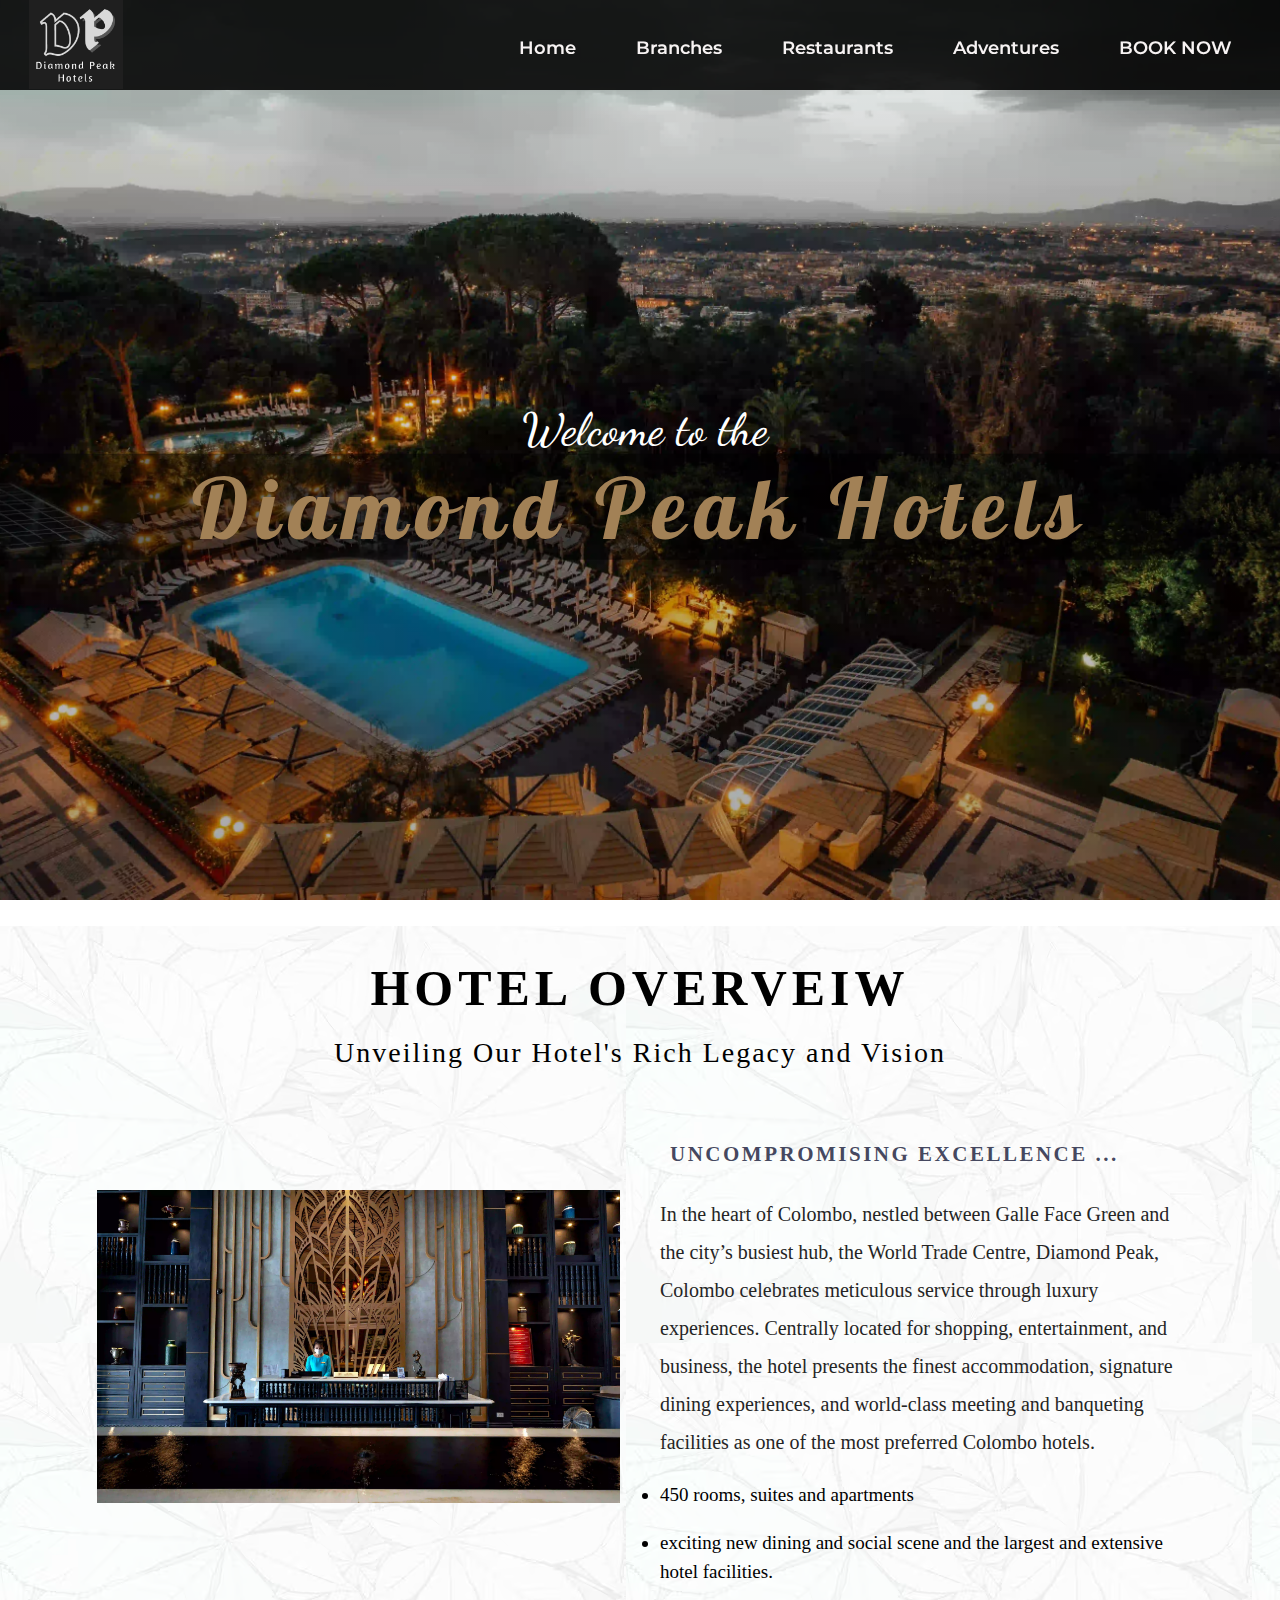
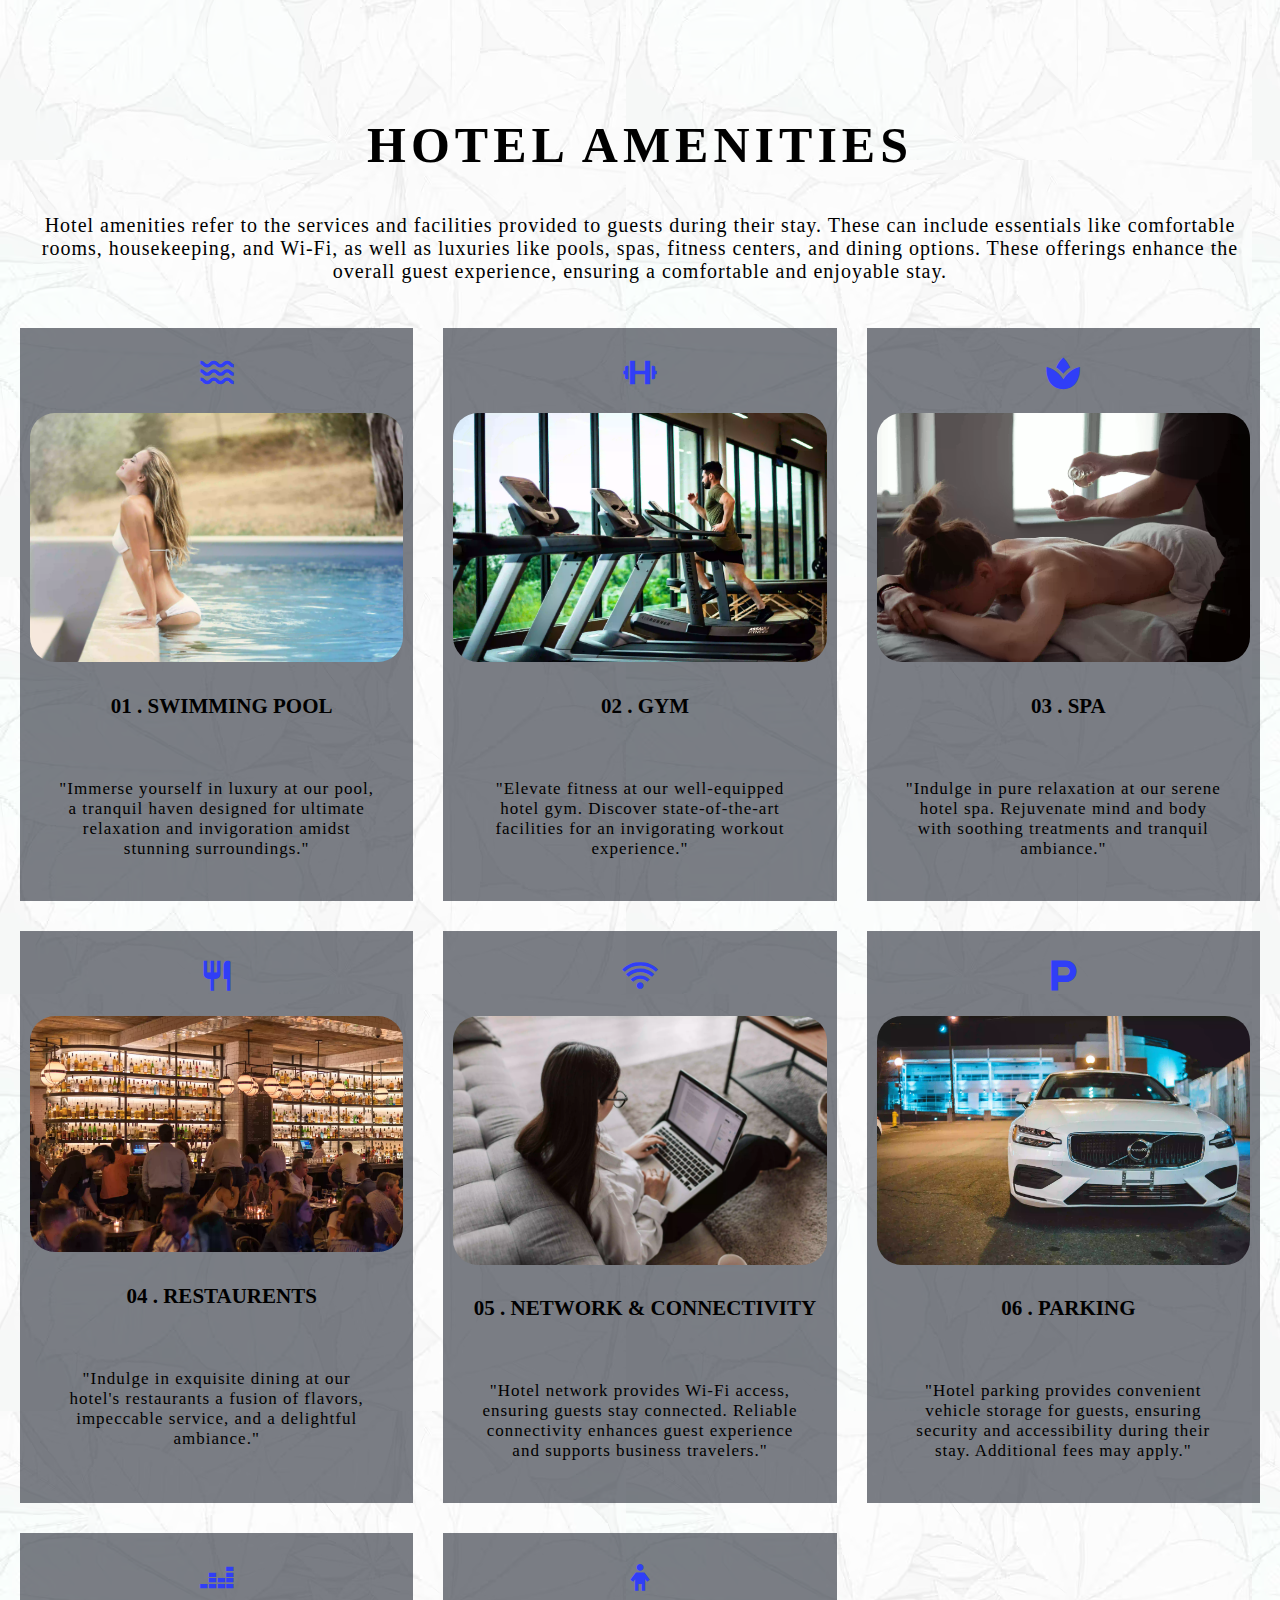
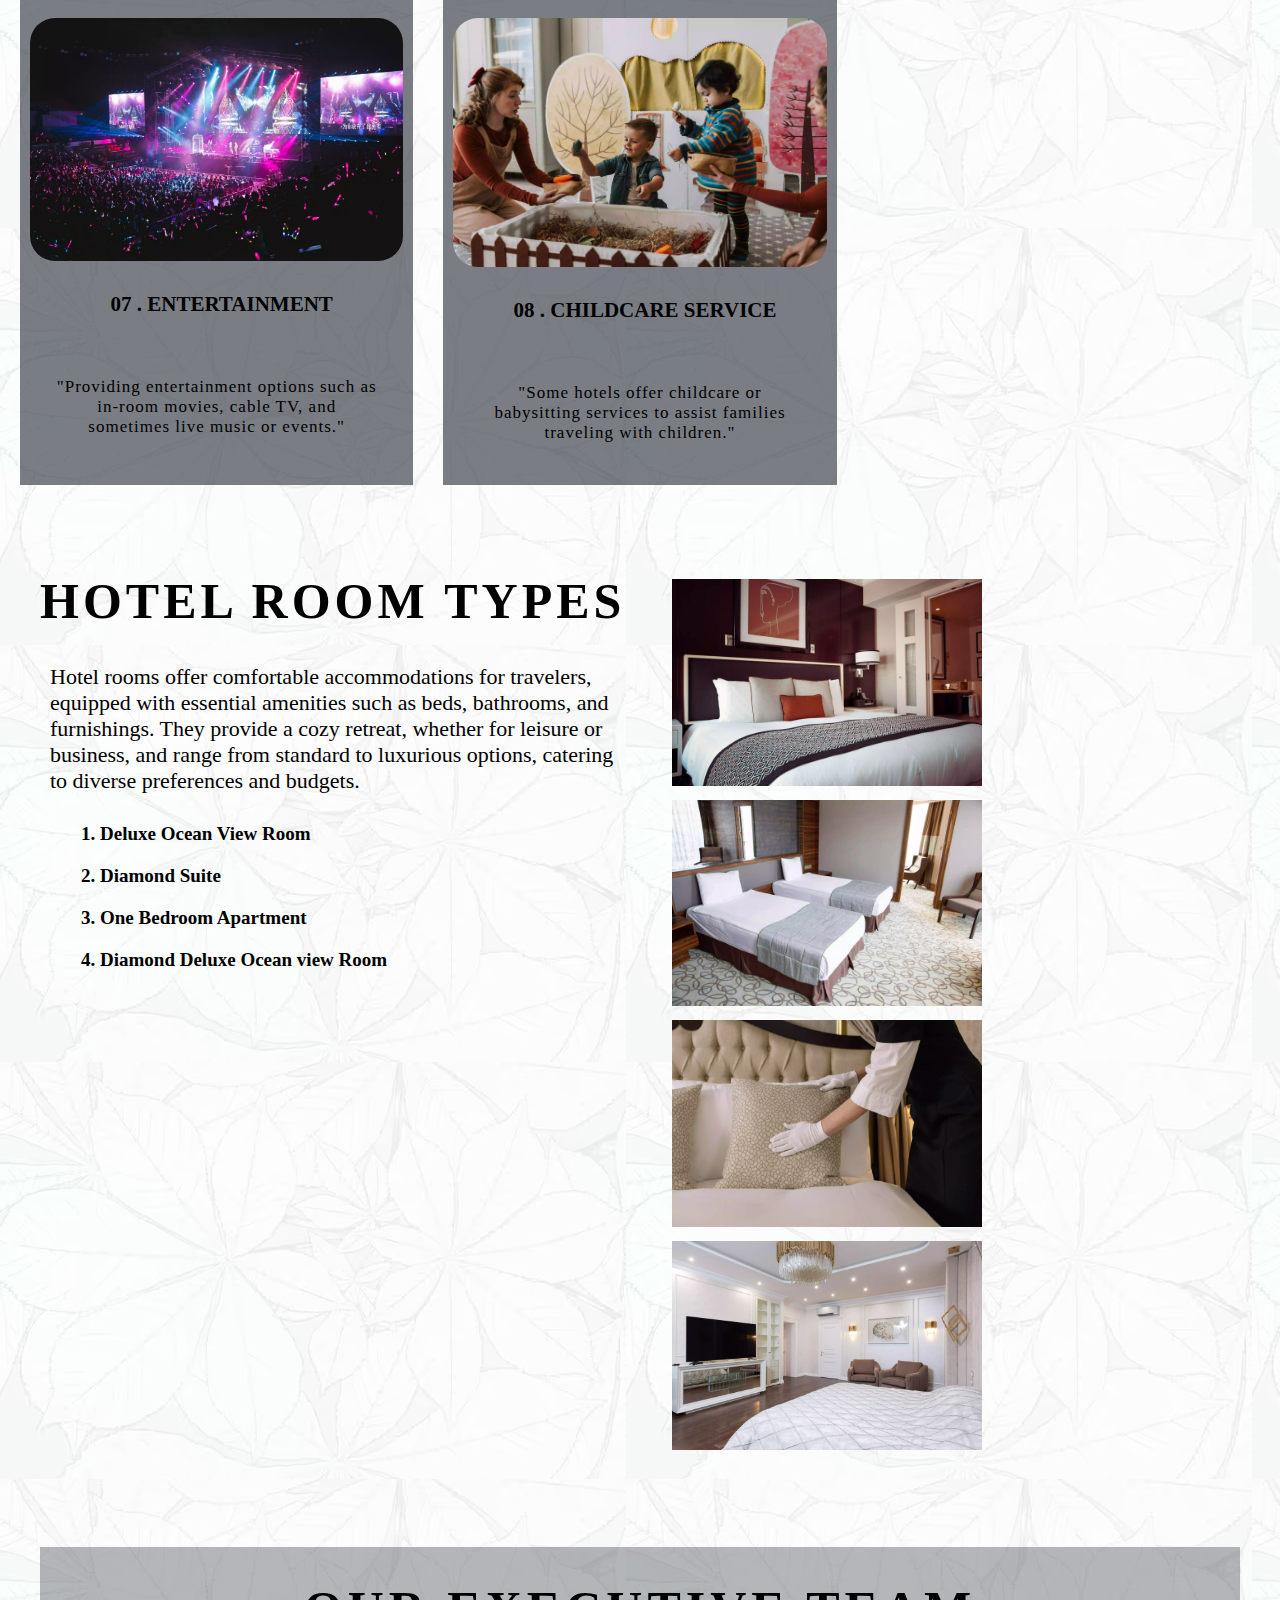
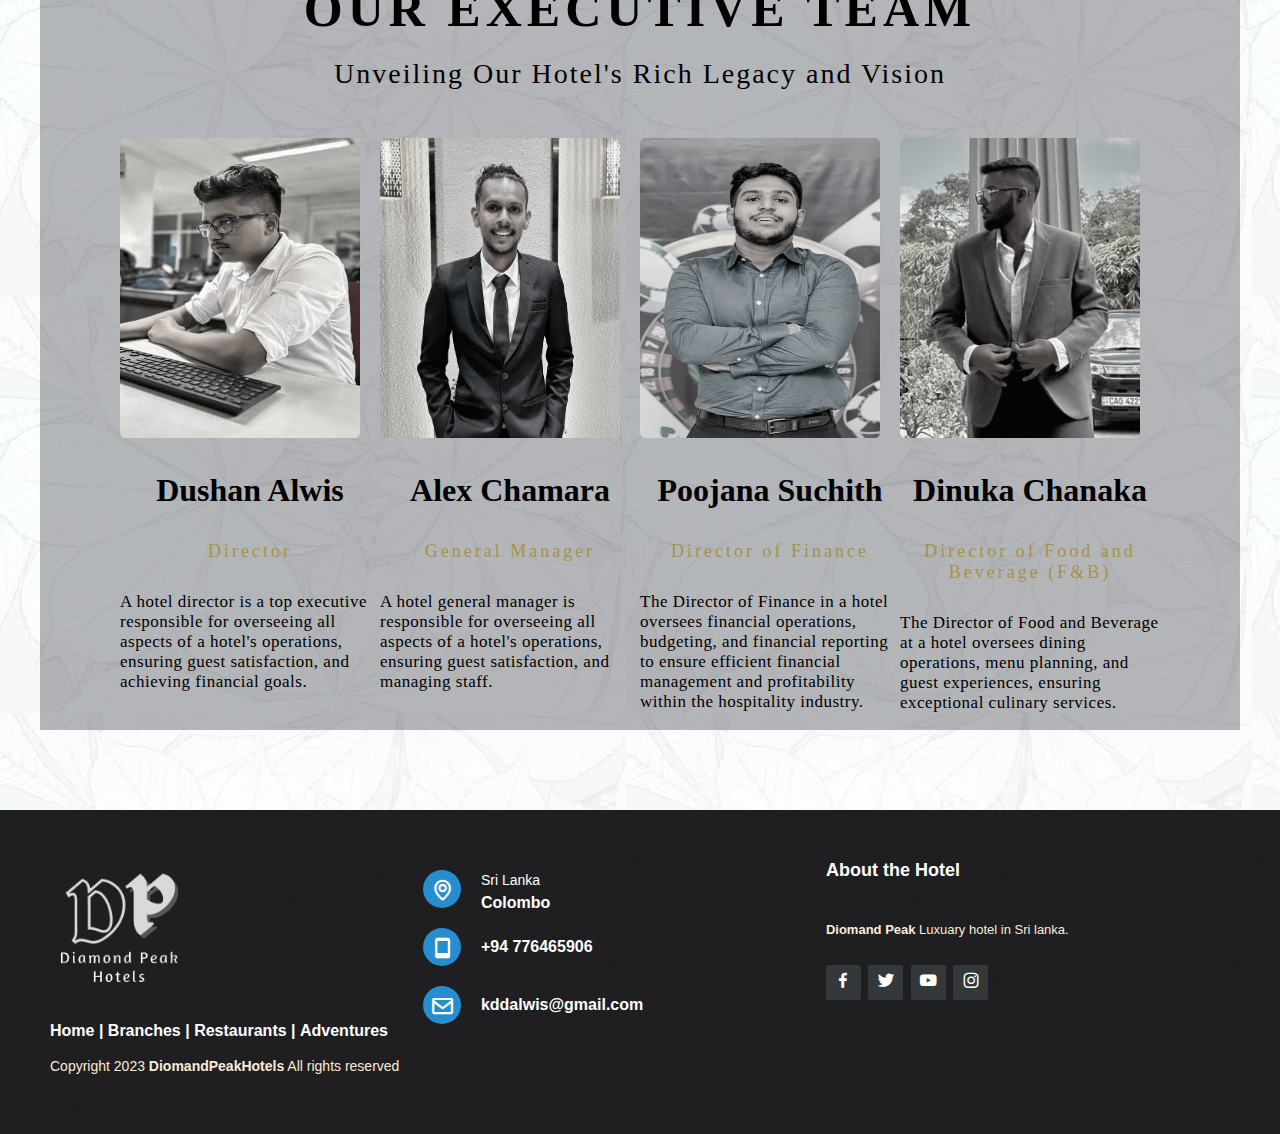
<file: index.html>
<!DOCTYPE html>
<html lang="en">
<head>
  <meta charset="UTF-8">
  <meta name="viewport" content="width=device-width, initial-scale=1.0">
  <title>Home | Diamond Peak Hotel</title>
  <link rel="icon" href="img/logo 02.png">
  <!--Link to the styles.css sheet-->
  <link rel="stylesheet" href="styles.css">
  <!--Adding Google Fonts-->
<link rel="preconnect" href="https://fonts.googleapis.com">
<link rel="preconnect" href="https://fonts.gstatic.com" crossorigin>
<link href="https://fonts.googleapis.com/css2?family=Montserrat:wght@300;400;500&family=PT+Sans:ital@0;1&family=Poppins:wght@300;400;500;600;700&family=Work+Sans:ital,wght@0,300;0,400;0,500;0,600;0,700;1,300&display=swap" rel="stylesheet">
<link href='https://unpkg.com/boxicons@2.1.4/css/boxicons.min.css' rel='stylesheet'>

</head>

<body> <!--Home page - start-->

    <!--Logo-->

 <div id="wrap"> 
  <nav>
    <div class="logo">
      <img src="img/logo 02.png" alt="logo">
    </div>
    
    <!--Logo End-->

    <!--Hamburger button-->

    <button type="button" class="btn-hamburger" data-action="nav-toggle">
      <span></span>
      <span></span>
      <span></span>
      <span></span>
      <span></span>
    </button> 

    <!--Hamburger button - End-->

    <!--Navigation Bar-->

    <ul class="nav-menu">
      <li class="nav-item"><a href="index.html">Home</a></li>
      <li class="nav-item"><a href="branches.html">Branches</a></li>
      <li class="nav-item dropdown">
        <a href="restaurent.html" data-action="dropdown-toggle">Restaurants</a>
      </li>
      <li class="nav-item"><a href="Adventure.html">Adventures</a></li>
      <li class="nav-item"><a href="Booking.html">BOOK NOW</a></li>   
    </ul>
  </nav>

  <!--Navigation Bar - End-->
  
<div class="container">
  <section class="text-box">
    <p>Welcome to the </p>
    <h1>Diamond Peak Hotels</h1>     
 </section> 
</div>

 <!--Java Script for Hamburger button-->

<script>

  let nav = document.querySelector('nav');
  let navToggle = nav.querySelector("[data-action='nav-toggle']");

  navToggle.addEventListener('click', () => {
    if (nav.classList.contains('opened')) {
      nav.classList.remove('opened');
    } else {
      nav.classList.add('opened');
    }
  })
    
</script>

<!--End of Java Script-->

<!--Hotel overveiw -->

<section class="flex-1">
 <section class="heading">
  <h1>HOTEL OVERVEIW</h1>
  <P> Unveiling Our Hotel's Rich Legacy and Vision </P>
 </section>

  <section class="container-one">
   <section class="about">
    <section class="about-image">
      <img src="img/pexels-quang-nguyen-vinh-14036250 (1).webp" alt="main_img">
    </section>
     <section class="about-content">
      <h2>UNCOMPROMISING EXCELLENCE ...</h2>
      <p>In the heart of Colombo, nestled between Galle Face Green and the city’s busiest hub, the World Trade Centre, 
         Diamond Peak, Colombo celebrates meticulous service through luxury experiences. Centrally located for shopping,
         entertainment, and business, the hotel presents the finest accommodation, signature dining experiences, 
         and world-class meeting and banqueting facilities as one of the most preferred Colombo hotels.
      </p>
      <li>450 rooms, suites and apartments</li>
      <li>exciting new dining and social scene and the largest and extensive hotel  facilities.</li>      
     </section>
  </section>
 </section>

<!--End Hotel Overveiw-->

<!--Our Amenities-->

<section class="container-two">
  <h1>HOTEL AMENITIES</h1>
  <p>Hotel amenities refer to the services and facilities provided to guests during their stay. These can include essentials like comfortable rooms, housekeeping, and Wi-Fi, as well as luxuries like pools, spas, fitness centers, and dining options. These offerings enhance the overall guest experience, ensuring a comfortable and enjoyable stay.</p>
  <section class="row">
    
    <section class="service">     
      <i class='bx bx-water'></i>
      <img src="img/pexels-andrea-piacquadio-3771835 (1).webp" alt="service1">
      <h2> 01 . SWIMMING POOL</h2>
      <p>"Immerse yourself in luxury at our pool, a tranquil haven designed for ultimate relaxation and invigoration amidst stunning surroundings."</p>  
    </section>

    <section class="service">
      <i class='bx bx-dumbbell'></i>
      <img src="img/pexels-william-choquette-1954524.webp" alt="service2">
      <h2>02 . GYM</h2>
      <p>"Elevate fitness at our well-equipped hotel gym. Discover state-of-the-art facilities for an invigorating workout experience."</p>
    </section>

    <section class="service">
      <i class='bx bxs-spa'></i>
      <img src="img/pexels-cojanu-alexandru-16134464.webp" alt="service3">
      <h2>03 . SPA</h2>
      <p>"Indulge in pure relaxation at our serene hotel spa. Rejuvenate mind and body with soothing treatments and tranquil ambiance."</p>
    </section>

    <section class="service">
      <i class='bx bx-restaurant'></i>
      <img src="img/pexels-marcus-herzberg-1058277.webp" alt="service4">
      <h2>04 . RESTAURENTS</h2>
      <p>"Indulge in exquisite dining at our hotel's restaurants  a fusion of flavors, impeccable service, and a delightful ambiance." </p>
    </section>

    <section class="service">
      <i class='bx bx-wifi'></i>
      <img src="img/pexels-vlada-karpovich-4050290.webp" alt="service5">
      <h2>05 . NETWORK & CONNECTIVITY</h2>
      <p>"Hotel network provides Wi-Fi access, ensuring guests stay connected. Reliable connectivity enhances guest experience and supports business travelers."</p>
    </section>
    
    <section class="service">
      <i class='bx bxs-parking'></i>
      <img src="img/pexels-erik-mclean-4501407.webp" alt="service6">
      <h2>06 . PARKING</h2>
      <p>"Hotel parking provides convenient vehicle storage for guests, ensuring security and accessibility during their stay. Additional fees may apply."</p>
    </section>

    <section class="service">
      <i class='bx bxl-deezer'></i>
      <img src="img/pexels-teddy-yang-2263436.webp" alt="service7">
      <h2>07 . ENTERTAINMENT</h2>
      <p>"Providing entertainment options such as in-room movies, cable TV, and sometimes live music or events."</p>
    </section>

    <section class="service">
      <i class='bx bx-child'></i>
      <img src="img/pexels-vlada-karpovich-7356474 (1).webp" alt="service8">
      <h2>08 . CHILDCARE SERVICE</h2>
      <p>"Some hotels offer childcare or babysitting services to assist families traveling with children."</p>
    </section>
  </section>
</section>
<!--End Our Amenities-->

<!--Hotel Room Types-->

<section class="rooms">
  <div class="row">
    <div class="col content-col">
      <h1>HOTEL ROOM TYPES</h1>
      <p>Hotel rooms offer comfortable accommodations for travelers,
         equipped with essential amenities such as beds, bathrooms,
          and furnishings. They provide a cozy retreat,
           whether for leisure or business, 
        and range from standard to luxurious options, catering to diverse preferences and budgets.
      </p>
      <ol>
        <strong>
        <li>Deluxe Ocean View Room</li>
        <li>Diamond Suite</li>
        <li>One Bedroom Apartment</li>
        <li>Diamond Deluxe Ocean view Room</li>
        </strong>
        
    </div>
    
    <div class="col image-col">
      <div class="image-gallery">
        <img src="img/pexels-pixabay-164595.webp" alt="room1">
        <img src="img/pexels-engin-akyurt-3688261.webp" alt="room2">
        <img src="img/pexels-cottonbro-studio-6466482.webp" alt="room3">
        <img src="img/pexels-max-rahubovskiy-6587825.webp" alt="room4">
      </div>
    </div>

  </div>
</section>

<!-- End Hotel Room Types-->

<!--Our Team-->

<section class="container-three">
  <section class="heading">
    <h1>OUR EXECUTIVE TEAM</h1>
    
    <P> Unveiling Our Hotel's Rich Legacy and Vision </P>
   </section>
    
   <div class="proiles">

    <div class="profile">
      <img src="img/me (1).png" class="profile-img">
      <h3 class="user-name"> Dushan Alwis</h3>
      <h5>Director</h5>
      <p>A hotel director is a top executive responsible for overseeing all aspects of a hotel's operations, ensuring guest satisfaction, and achieving financial goals.</p>
    </div>

    <div class="profile">
      <img src="img/me (2).png" class="profile-img">
      <h3 class="user-name">Alex Chamara</h3>
      <h5>General Manager</h5>
      <p>A hotel general manager is responsible for overseeing all aspects of a hotel's operations, ensuring guest satisfaction, and managing staff.</p>
    </div>

    <div class="profile">
      <img src="img/me (4).png" class="profile-img">
      <h3 class="user-name">Poojana Suchith</h3>
      <h5>Director of Finance</h5>
      <p>The Director of Finance in a hotel oversees financial operations, budgeting, and financial reporting to ensure efficient financial management and profitability within the hospitality industry.</p>
    </div>

    <div class="profile">
      <img src="img/me (3).png" class="profile-img">
      <h3 class="user-name">Dinuka Chanaka </h3>
      <h5>Director of Food and Beverage (F&B)</h5>
      <p>The Director of Food and Beverage at a hotel oversees dining operations, menu planning, and guest experiences, ensuring exceptional culinary services.</p>
    </div>

   </div>

</section>

<!--End Our Team-->

<!--Footer-->


<section class="footer-distributed">
  <section class="footer-left">
    <img src="img/logo 02.png" alt="logo">

    <p class="footer-links">
      <a href="Home.html">Home</a>
      |
      <a href="branches.html">Branches</a>
      |
      <a href="#">Restaurants</a>
      |
      <a href="Adventure.html">Adventures</a>
    </p>

    <p class="footer-company-name">Copyright 2023 <strong>DiomandPeakHotels</strong> All rights reserved</p>
  </section>  

  <section class="footer-center">

    <section>
      <i class='bx bx-map'></i>
      <p><span>Sri Lanka</span> Colombo</p>
    </section>

    <section>
      <i class='bx bx-mobile'></i>
      <p>+94 776465906</p>
    </section>

    <section>
      <i class='bx bx-envelope'></i>
      <p>kddalwis@gmail.com</p>
    </section>

  </section>

  <section class="footer-right">
    <p class="footer-company-about">
      <span>About the Hotel</span><br>
      <strong>Diomand Peak</strong> Luxuary hotel in Sri lanka.
    </p>   

    <section class="footer-icons">
      <a href="#"><i class='bx bxl-facebook'></i></a>
      <a href="#"><i class='bx bxl-twitter' ></i></a>
      <a href="#"><i class='bx bxl-youtube' ></i></a>
      <a href="#"><i class='bx bxl-instagram' ></i></a>
    </section>
  </section>

</section>
  
<!--End Footer-->

</section>

 </div>

</body> <!--Home page - End-->
</html>
</file>
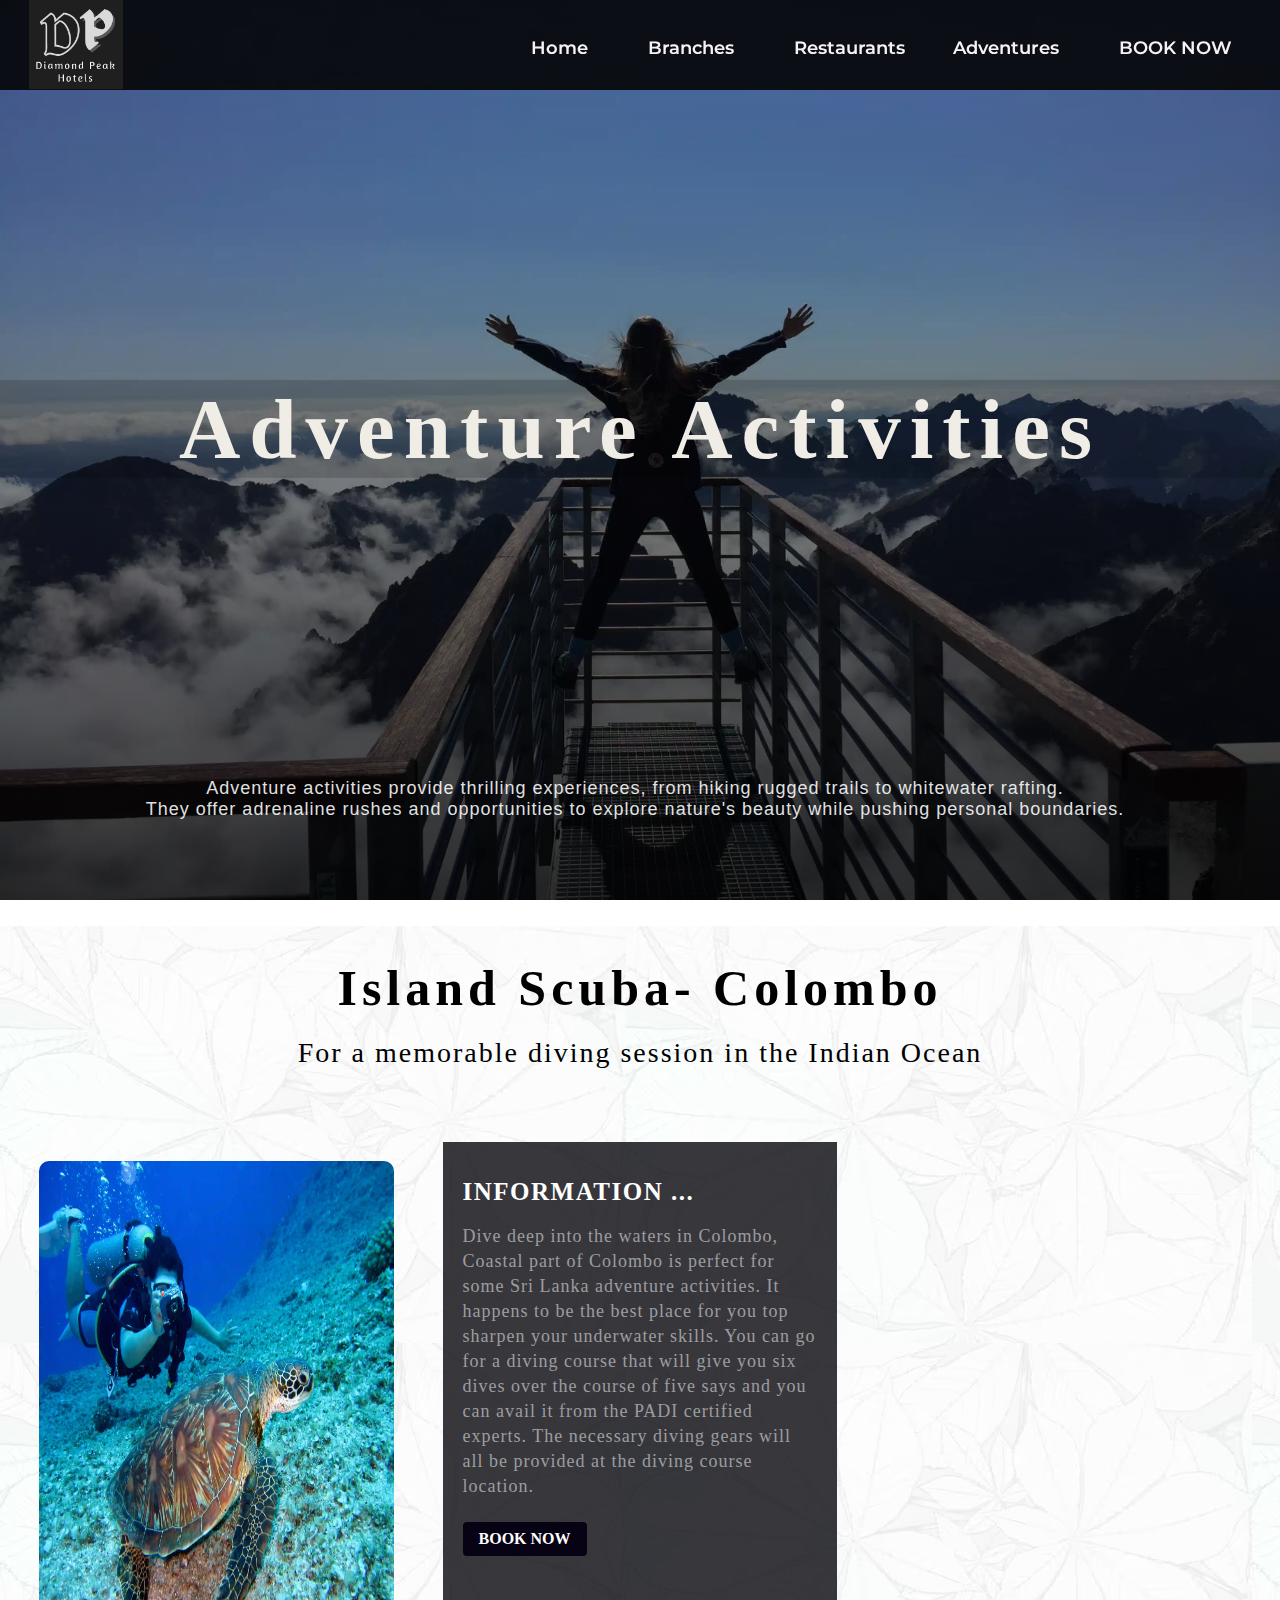
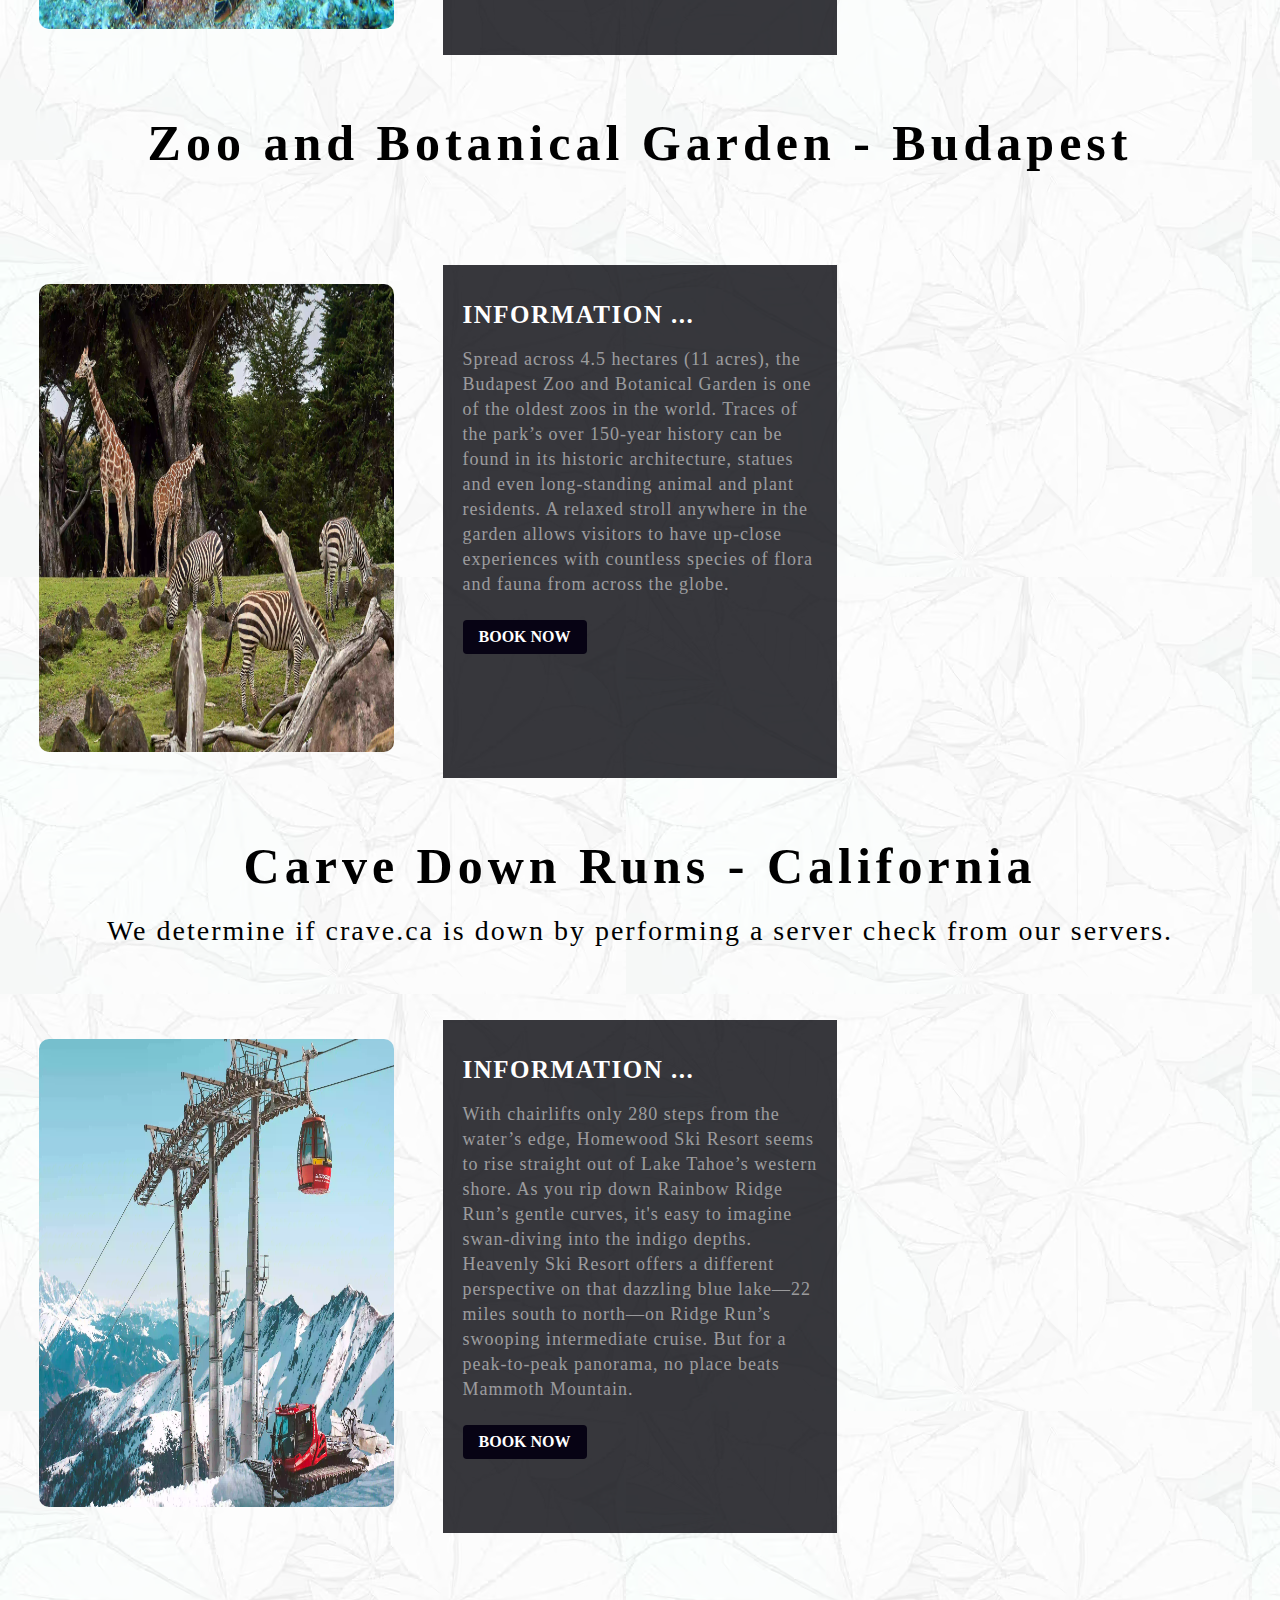
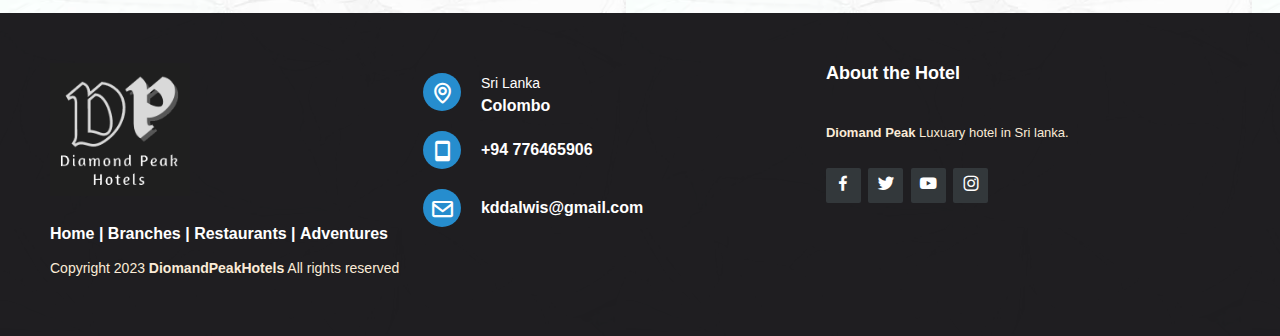
<file: Adventure.html>
<!DOCTYPE html>
<html lang="en">
<head>
  <meta charset="UTF-8">
  <meta name="viewport" content="width=device-width, initial-scale=1.0">
  <title>Adventure | Diamond Peak Hotel</title>
  <link rel="icon" href="img/logo 02.png">
  <!--Link to the styles.css sheet-->
  <link rel="stylesheet" href="styles.css">
  <!--Adding Google Fonts-->
<link rel="preconnect" href="https://fonts.googleapis.com">
<link rel="preconnect" href="https://fonts.gstatic.com" crossorigin>
<link href="https://fonts.googleapis.com/css2?family=Montserrat:wght@300;400;500&family=PT+Sans:ital@0;1&family=Poppins:wght@300;400;500;600;700&family=Work+Sans:ital,wght@0,300;0,400;0,500;0,600;0,700;1,300&display=swap" rel="stylesheet">
<link href='https://unpkg.com/boxicons@2.1.4/css/boxicons.min.css' rel='stylesheet'>

</head>

<body> <!--Home page - start-->

    <!--Logo-->

 <div id="wrap"> 
  <nav>
    <div class="logo">
      <img src="img/logo 02.png" alt="">
    </div> 
    
    <!--Logo End-->

    <!--Hamburger button-->

    <button type="button" class="btn-hamburger" data-action="nav-toggle">
      <span></span>
      <span></span>
      <span></span>
      <span></span>
      <span></span>
    </button>

    <!--Hamburger button - End-->

    <!--Navigation Bar-->

    <ul class="nav-menu">
      <li class="nav-item"><a href="index.html">Home</a></li>
      <li class="nav-item"><a href="branches.html">Branches</a></li>
      <li class="nav-item dropdown">
        <a href="restaurent.html" data-action="dropdown-toggle">Restaurants</a>
      <li class="nav-item"><a href="Adventure.html">Adventures</a></li>
      <li class="nav-item"><a href="Booking.html">BOOK NOW</a></li>   
    </ul>
  </nav>

    <!--Navigation Bar - End-->
  
<div class="container-five">
  
  <section class="text-box1">
    <h1>Adventure Activities</h1>  
    <p>Adventure activities provide thrilling experiences, from hiking rugged trails to whitewater rafting.<br> They offer adrenaline rushes and opportunities to explore nature's beauty while pushing personal boundaries.</p>
 </section> 
</div>

 <!--Java Script for Hamburger button-->

<script>

  let nav = document.querySelector('nav');
  let navToggle = nav.querySelector("[data-action='nav-toggle']");

  navToggle.addEventListener('click', () => {
    if (nav.classList.contains('opened')) {
      nav.classList.remove('opened');
    } else {
      nav.classList.add('opened');
    }
  })
    
</script>

<!--End of Java Script-->

<!--Adventure Activities-->

<section class="flex-2">

  <!--Adventure 01-->

  <section class="heading">
   <h1>Island Scuba- Colombo</h1>
   <P> For a memorable diving session in the Indian Ocean </P>
  </section>

  <section class="adventure">
    <div class="row">

       <div class="adventure-left">
        <img src="img/pexels-richard-segal-1645028.webp" alt="">
       </div>

       <div class="adventure-middle">
        <h1>INFORMATION ...</h1>
        <p>Dive deep into the waters in Colombo, Coastal part of Colombo is perfect for some Sri Lanka adventure activities. It happens to be the best place for you top sharpen your underwater skills. You can go for a diving course that will give you six dives over the course of five says and you can avail it from the PADI certified experts. The necessary diving gears will all be provided at the diving course location.</p>
        <a href="" class="btn">BOOK NOW</a>
       </div>

       <div class="adventure-right">
        <div class="map">
        <iframe src="https://www.google.com/maps/embed?pb=!1m18!1m12!1m3!1d126761.69314241645!2d79.77706554311894!3d6.854249000000014!2m3!1f0!2f0!3f0!3m2!1i1024!2i768!4f13.1!3m3!1m2!1s0x3ae25b1756949f3b%3A0xa851c4b5f3baabcb!2sIsland%20Scuba%20-%20Scuba%20Diving%20In%20Sri%20Lanka!5e0!3m2!1sen!2slk!4v1693706229910!5m2!1sen!2slk" width="445" height="440" style="border:0;" allowfullscreen="" loading="lazy" referrerpolicy="no-referrer-when-downgrade"></iframe>
        </div>
       </div>
    </div>
  </section>

  <!--End Adventure 01-->

  <!-- Adventure 02-->
  
  <section class="heading">
    <h1>Zoo and Botanical Garden - Budapest</h1>
    <P>  </P>
   </section>

  <section class="adventure">
    <div class="row">

       <div class="adventure-left">
        <img src="img/nikolay-tchaouchev-ttpNCevA1tA-unsplash.webp" alt="">
       </div>

       <div class="adventure-middle">
        <h1>INFORMATION ...</h1>
        <p>Spread across 4.5 hectares (11 acres), the Budapest Zoo and Botanical Garden is one of the oldest zoos in the world. Traces of the park’s over 150-year history can be found in its historic architecture, statues and even long-standing animal and plant residents. A relaxed stroll anywhere in the garden allows visitors to have up-close experiences with countless species of flora and fauna from across the globe. </p>
        <a href="" class="btn">BOOK NOW</a>
       </div>

       <div class="adventure-right">
        <div class="map">
          <iframe src="https://www.google.com/maps/embed?pb=!1m18!1m12!1m3!1d21551.65877359761!2d19.02245744471076!3d47.529693405674024!2m3!1f0!2f0!3f0!3m2!1i1024!2i768!4f13.1!3m3!1m2!1s0x4741db8896028bc7%3A0xaf07c6529c6becf2!2sBudapest%20Zoo%20%26%20Botanical%20Garden!5e0!3m2!1sen!2slk!4v1693711690022!5m2!1sen!2slk" width="445" height="440" style="border:0;" allowfullscreen="" loading="lazy" referrerpolicy="no-referrer-when-downgrade"></iframe>
        </div>
       </div>
    </div>
  </section>

  <!--End Adventure 02-->

  <!-- Adventure 03-->

  <section class="heading">
    <h1>Carve Down Runs - California</h1>
    <P> We determine if crave.ca is down by performing a server check from our servers.</P>
   </section>

  <section class="adventure">
    <div class="row">

       <div class="adventure-left">
        <img src="img/pexels-daniel-frank-352091.webp" alt="">
       </div>

       <div class="adventure-middle">
        <h1>INFORMATION ...</h1>
       <p>With chairlifts only 280 steps from the water’s edge, Homewood Ski Resort seems to rise straight out of Lake Tahoe’s western shore. As you rip down Rainbow Ridge Run’s gentle curves, it's easy to imagine swan-diving into the indigo depths. Heavenly Ski Resort offers a different perspective on that dazzling blue lake—22 miles south to north—on Ridge Run’s swooping intermediate cruise. But for a peak-to-peak panorama, no place beats Mammoth Mountain. </p>
        <a href="" class="btn">BOOK NOW</a>
       </div>

       <div class="adventure-right">
        <div class="map">
          <iframe src="https://www.google.com/maps/embed?pb=!1m18!1m12!1m3!1d568804.0793362827!2d-119.56983844664157!3d37.169721377825695!2m3!1f0!2f0!3f0!3m2!1i1024!2i768!4f13.1!3m3!1m2!1s0x80dd217b07dd1afd%3A0xe6b6c52834f90678!2sCrave%20to%20Create!5e0!3m2!1sen!2slk!4v1693713227571!5m2!1sen!2slk" width="445" height="440" style="border:0;" allowfullscreen="" loading="lazy" referrerpolicy="no-referrer-when-downgrade"></iframe>
        </div>
       </div>
    </div>
  </section>

  <!--End Adventure 03-->

  <!--Footer-->

<section class="footer-distributed">
  <section class="footer-left">
    <img src="img/logo 02.png" alt="">

    <p class="footer-links">
      <a href="Home.html">Home</a>
      |
      <a href="branches.html">Branches</a>
      |
      <a href="#">Restaurants</a>
      |
      <a href="#">Adventures</a>
    </p>

    <p class="footer-company-name">Copyright 2023 <strong>DiomandPeakHotels</strong> All rights reserved</p>
  </section>  

  <section class="footer-center">

    <section>
      <i class='bx bx-map'></i>
      <p><span>Sri Lanka</span> Colombo</p>
    </section>

    <section>
      <i class='bx bx-mobile'></i>
      <p>+94 776465906</p>
    </section>

    <section>
      <i class='bx bx-envelope'></i>
      <p>kddalwis@gmail.com</p>
    </section>

  </section>

  <section class="footer-right">
    <p class="footer-company-about">
      <span>About the Hotel</span><br>
      <strong>Diomand Peak</strong> Luxuary hotel in Sri lanka.
    </p>   

    <section class="footer-icons">
      <a href="#"><i class='bx bxl-facebook'></i></a>
      <a href="#"><i class='bx bxl-twitter' ></i></a>
      <a href="#"><i class='bx bxl-youtube' ></i></a>
      <a href="#"><i class='bx bxl-instagram' ></i></a>
    </section>
  </section>

</section>
  
<!--End Footer-->

</section>

 </div>

</body> <!--Adventure page - End-->
</html>
</file>
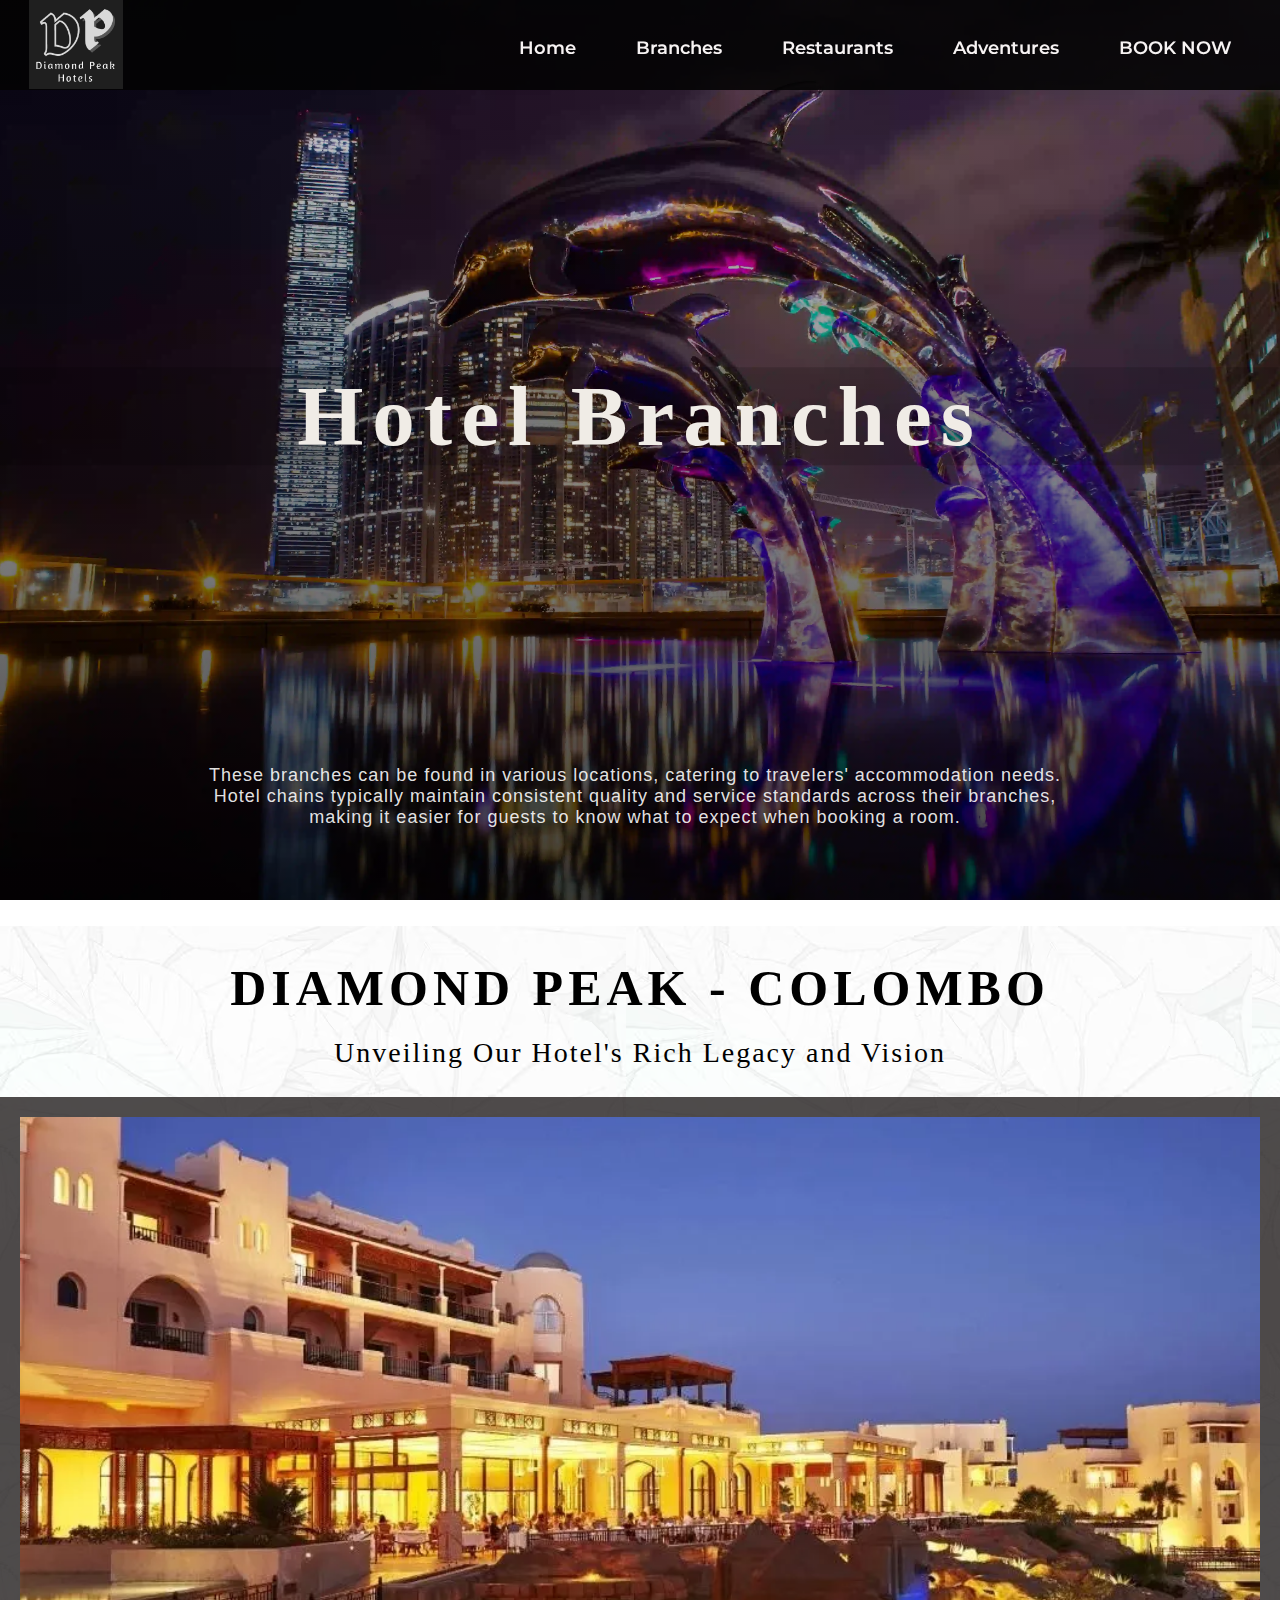
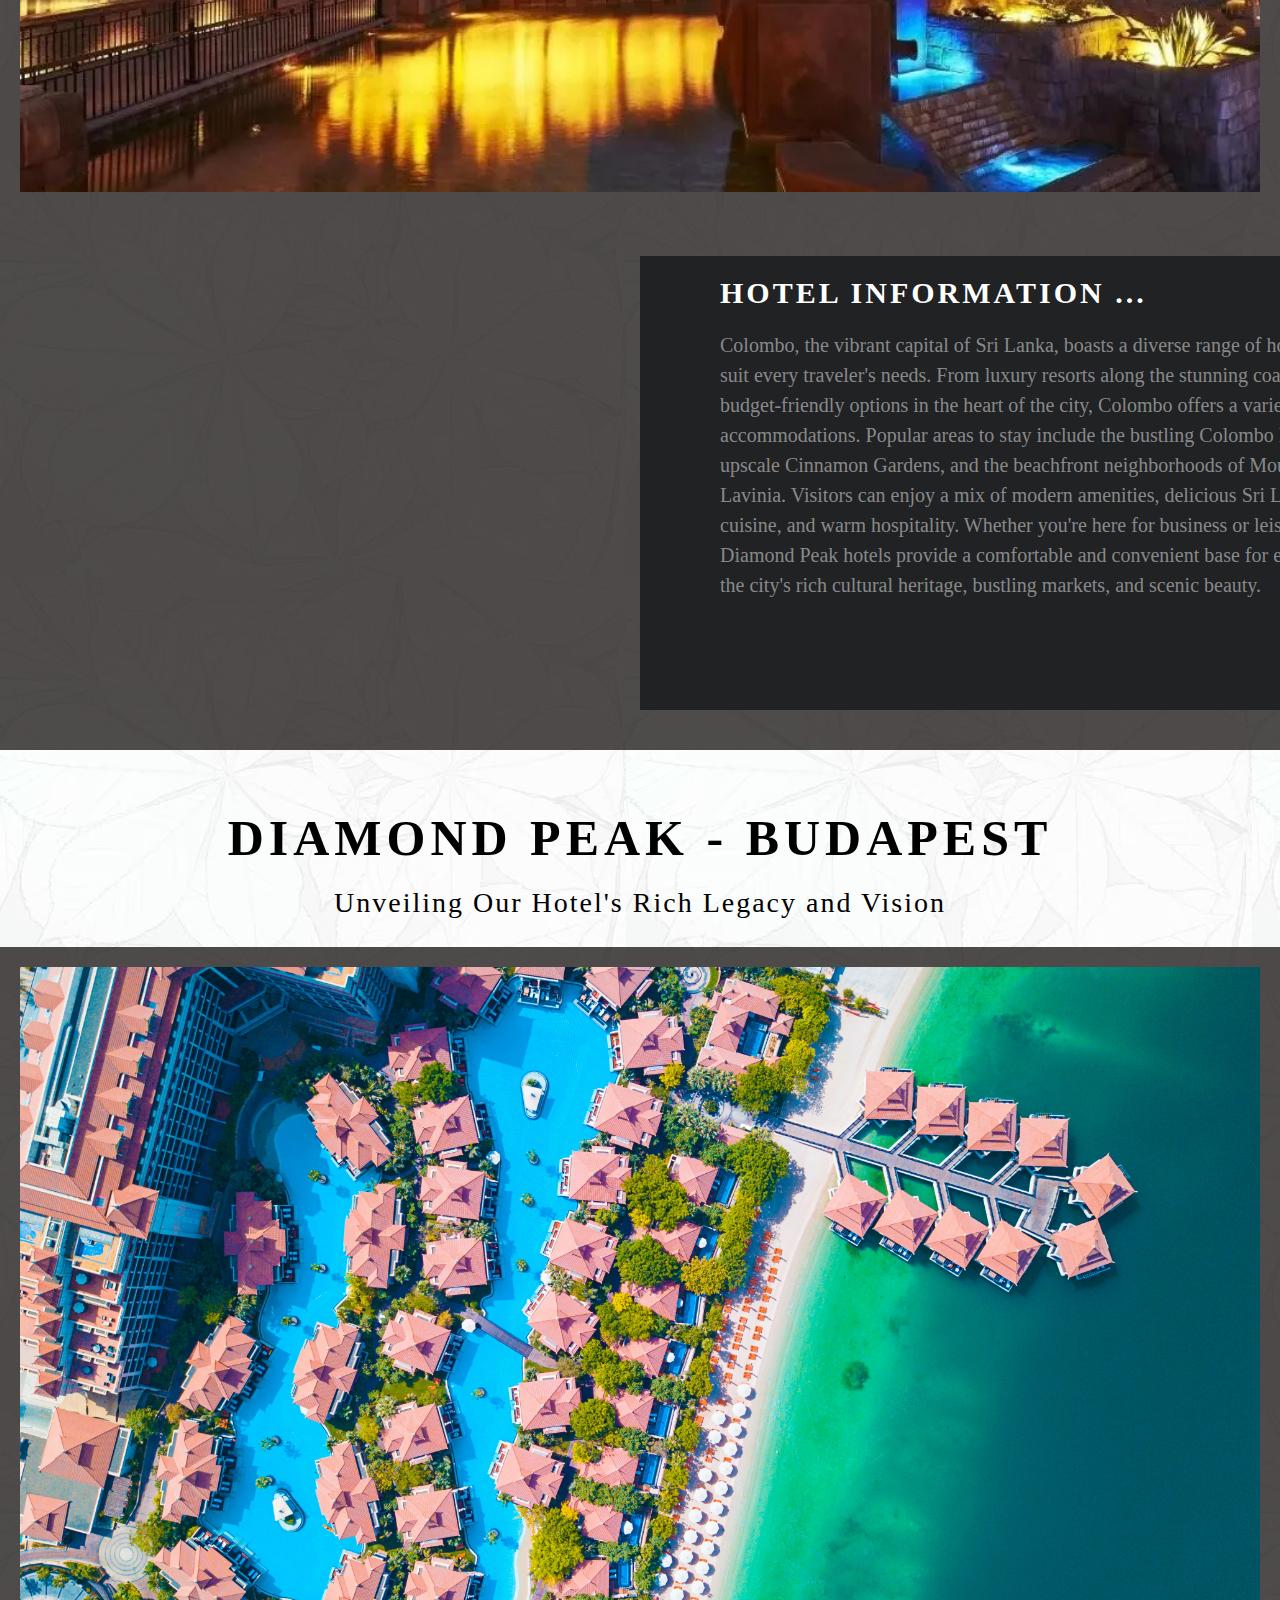
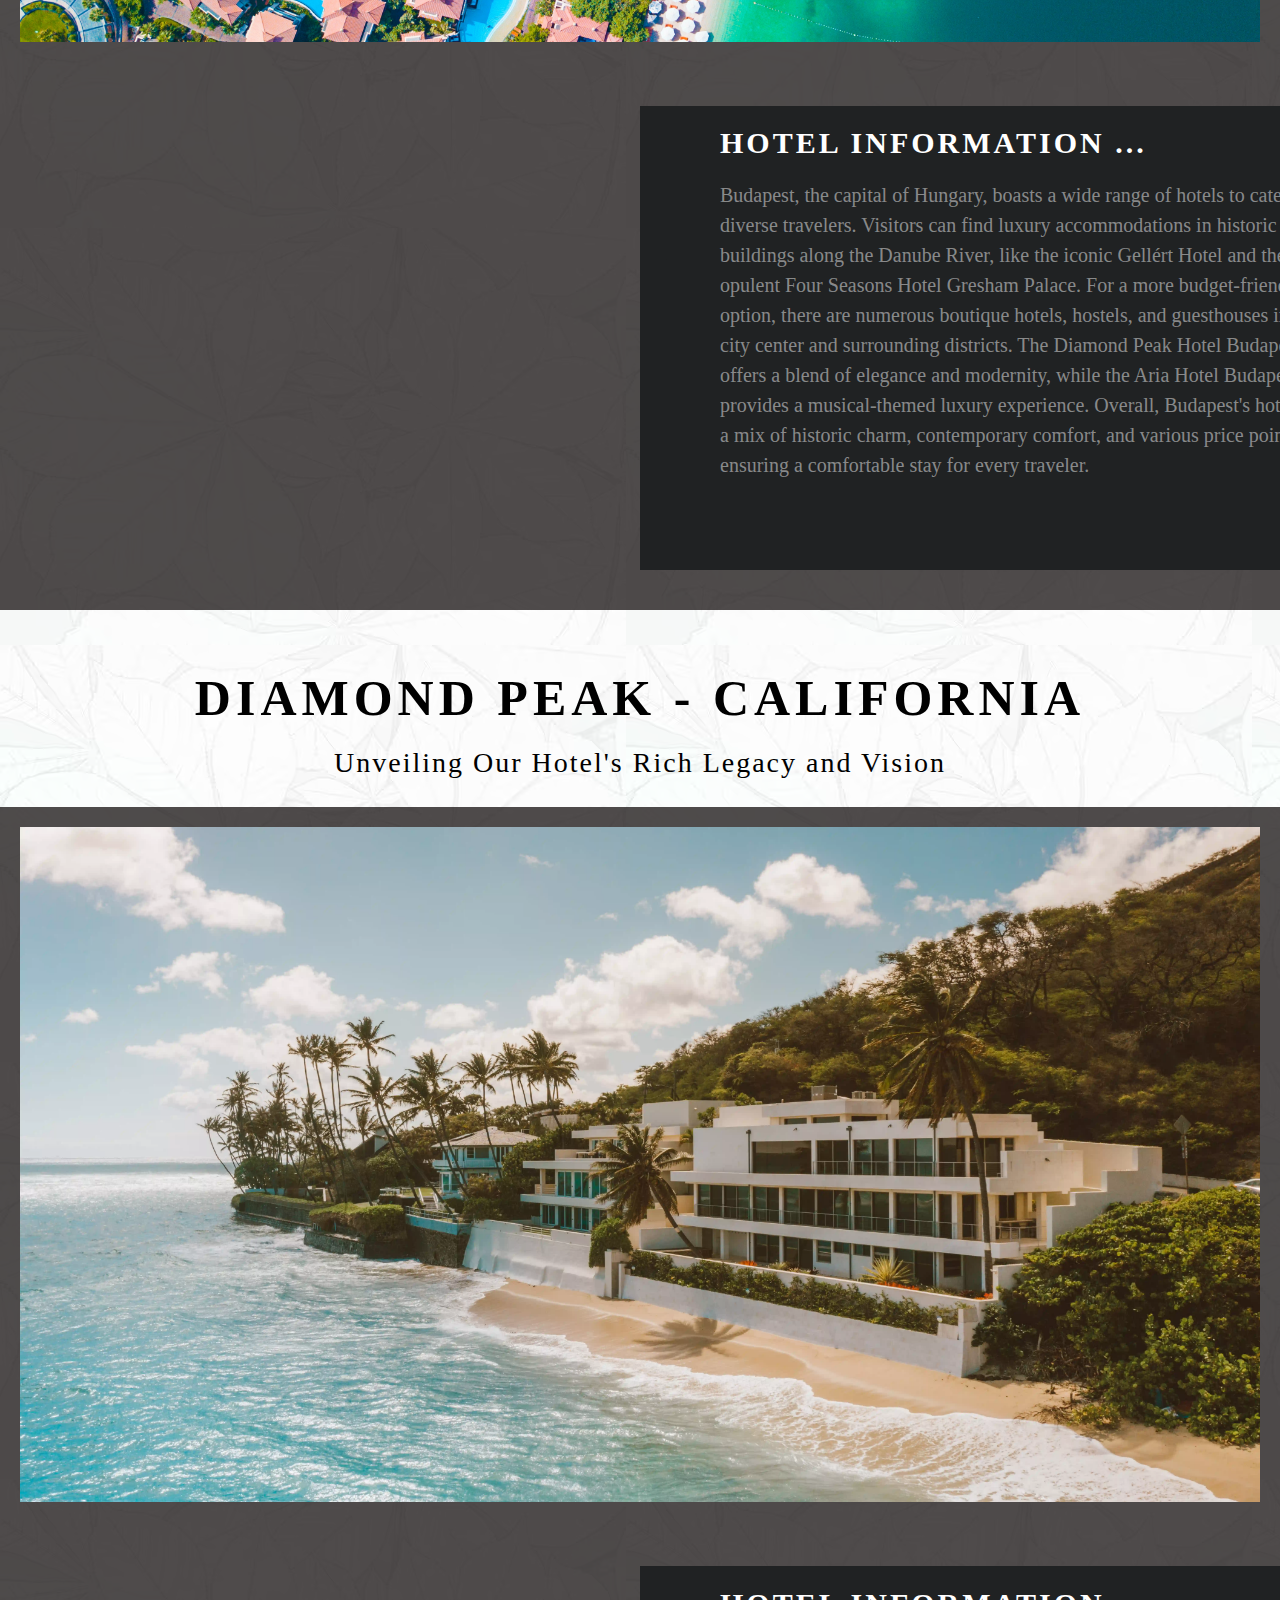
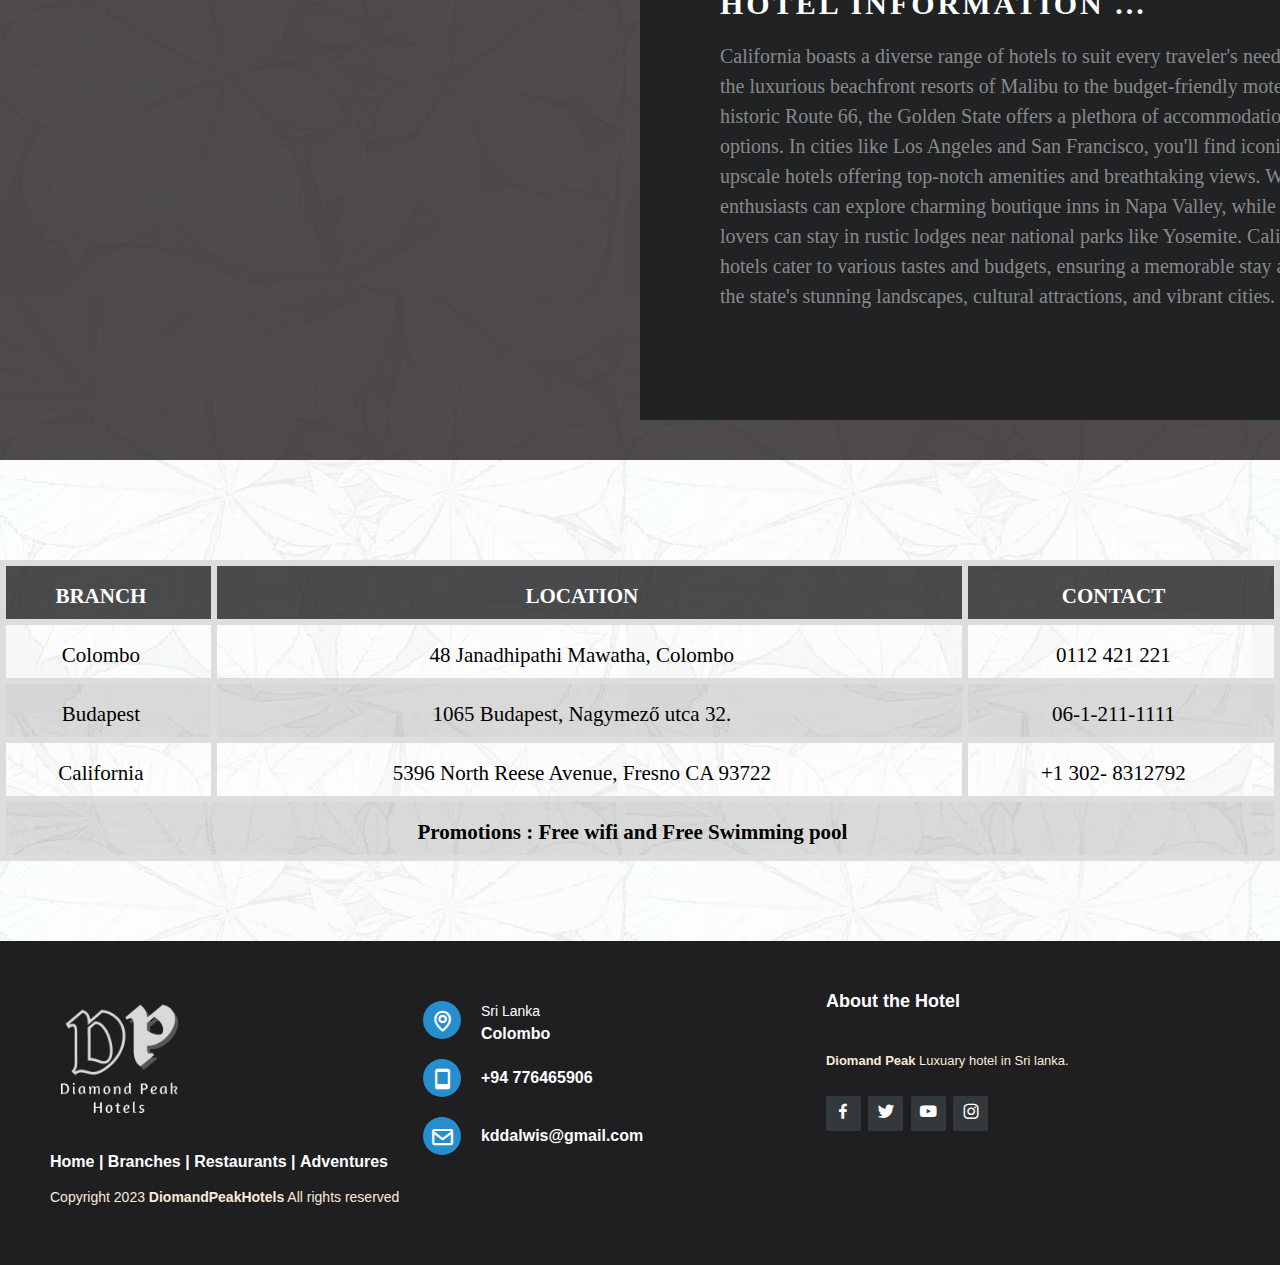
<file: branches.html>
<!DOCTYPE html>
<html lang="en">
<head>
  <meta charset="UTF-8">
  <meta name="viewport" content="width=device-width, initial-scale=1.0">
  <title>Branches | Diamond Peak Hotel</title>
  <link rel="icon" href="img/logo 02.png">
  <!--Link to the styles.css sheet-->
  <link rel="stylesheet" href="styles.css">
  <!--Adding Google Fonts-->
<link rel="preconnect" href="https://fonts.googleapis.com">
<link rel="preconnect" href="https://fonts.gstatic.com" crossorigin>
<link href="https://fonts.googleapis.com/css2?family=Montserrat:wght@300;400;500&family=PT+Sans:ital@0;1&family=Poppins:wght@300;400;500;600;700&family=Work+Sans:ital,wght@0,300;0,400;0,500;0,600;0,700;1,300&display=swap" rel="stylesheet">
<link href='https://unpkg.com/boxicons@2.1.4/css/boxicons.min.css' rel='stylesheet'>

</head>

<body> <!--Branches page - start-->

    <!--Logo-->

 <div id="wrap"> 
  <nav>
    <div class="logo">
      <img src="img/logo 02.png" alt="">
    </div> 
  
    
    <!--Logo End-->

    <!--Hamburger button-->

    <button type="button" class="btn-hamburger" data-action="nav-toggle">
      <span></span>
      <span></span>
      <span></span>
      <span></span>
      <span></span>
    </button> 

    <!--Hamburger button - End-->

    <!--Navigation Bar-->

    <ul class="nav-menu">
      <li class="nav-item"><a href="index.html">Home</a></li>
      <li class="nav-item"><a href="branches.html">Branches</a></li>
      <li class="nav-item dropdown">
        <a href="restaurent.html" data-action="dropdown-toggle">Restaurants</a>
      </li>
      <li class="nav-item"><a href="Adventure.html">Adventures</a></li>
      <li class="nav-item"><a href="Booking.html">BOOK NOW</a></li>    
    </ul>
  </nav>

  <!--Navigation Bar - End-->
  
<div class="container-four">
  
  <section class="text-box1">
    <h1>Hotel Branches</h1>  
    <p>These branches can be found in various locations, catering to travelers' accommodation needs. <br>Hotel chains typically maintain consistent quality and service standards across their branches,<br> making it easier for guests to know what to expect when booking a room.</p>   
 </section> 
</div>

 <!--Java Script for Hamburger button-->

<script>

  let nav = document.querySelector('nav');
  let navToggle = nav.querySelector("[data-action='nav-toggle']");

  navToggle.addEventListener('click', () => {
    if (nav.classList.contains('opened')) {
      nav.classList.remove('opened');
    } else {
      nav.classList.add('opened');
    }
  })
    
</script>

<!--End of Java Script-->

<!--Hotel Branches-->
<section class="flex-2">

  <section class="heading">
   <h1>DIAMOND PEAK - COLOMBO</h1>
   <P> Unveiling Our Hotel's Rich Legacy and Vision </P>
  </section>

<section class="img-container">
  <img src="img/Kempinski-Hotel-Soma-Bay-Hurghada-Egypt-14.webp" alt="">
</section>

<section class="map-container">
  <section class="map">
  <iframe src="https://www.google.com/maps/embed?pb=!1m14!1m12!1m3!1d3960.645939136611!2d79.83936567497263!3d6.932852893067038!2m3!1f0!2f0!3f0!3m2!1i1024!2i768!4f13.1!5e0!3m2!1sen!2slk!4v1693626254953!5m2!1sen!2slk" width="600px" height="450px" style="border:0;" allowfullscreen="" loading="lazy" referrerpolicy="no-referrer-when-downgrade"></iframe>
  </section>

<div class="text-container">
   <h1>Hotel Information ...</h1>

   <p>Colombo, the vibrant capital of Sri Lanka, boasts a diverse range of hotels to suit every traveler's needs. From luxury resorts along the stunning coastline to budget-friendly options in the heart of the city, Colombo offers a variety of accommodations. Popular areas to stay include the bustling Colombo Fort, the upscale Cinnamon Gardens, and the beachfront neighborhoods of Mount Lavinia. Visitors can enjoy a mix of modern amenities, delicious Sri Lankan cuisine, and warm hospitality. Whether you're here for business or leisure, Diamond Peak hotels provide a comfortable and convenient base for exploring the city's rich cultural heritage, bustling markets, and scenic beauty.</p>
   <img src="img/logo 01.png" alt="">
</div>
</section>

<section class="heading">
  <h1>DIAMOND PEAK - BUDAPEST</h1>
  <P> Unveiling Our Hotel's Rich Legacy and Vision </P>
 </section>

<section class="img-container">
 <img src="img/pexels-the-lazy-artist-gallery-1488515.jpg" alt="">
</section>

<section class="map-container">
 <section class="map">
  <iframe src="https://www.google.com/maps/embed?pb=!1m18!1m12!1m3!1d16835.89958626649!2d19.038458327129923!3d47.50077874877613!2m3!1f0!2f0!3f0!3m2!1i1024!2i768!4f13.1!3m3!1m2!1s0x4741dc40ca700c25%3A0x2b33026e5fc78078!2sBudapest%20Marriott%20Hotel!5e0!3m2!1sen!2slk!4v1693632657570!5m2!1sen!2slk" width="600" height="450" style="border:0;" allowfullscreen="" loading="lazy" referrerpolicy="no-referrer-when-downgrade"></iframe>
 </section>

<div class="text-container">
  <h1>Hotel Information ...</h1>

  <p>Budapest, the capital of Hungary, boasts a wide range of hotels to cater to diverse travelers. Visitors can find luxury accommodations in historic buildings along the Danube River, like the iconic Gellért Hotel and the opulent Four Seasons Hotel Gresham Palace. For a more budget-friendly option, there are numerous boutique hotels, hostels, and guesthouses in the city center and surrounding districts. The Diamond Peak Hotel Budapest offers a blend of elegance and modernity, while the Aria Hotel Budapest provides a musical-themed luxury experience. Overall, Budapest's hotels offer a mix of historic charm, contemporary comfort, and various price points, ensuring a comfortable stay for every traveler.</p>
  <img src="img/logo 01.png" alt="">
</div>
</section>

<section class="heading">
  <h1>DIAMOND PEAK - CALIFORNIA</h1>
  <P> Unveiling Our Hotel's Rich Legacy and Vision </P>
 </section>

<section class="img-container">
 <img src="img/pexels-jess-loiterton-5007356.webp" alt="">
</section>

<section class="map-container">
 <section class="map">
  <iframe src="https://www.google.com/maps/embed?pb=!1m18!1m12!1m3!1d3302.321469983693!2d-118.35595322429994!3d34.13811677312476!2m3!1f0!2f0!3f0!3m2!1i1024!2i768!4f13.1!3m3!1m2!1s0x80c2be4f253238cf%3A0xd3dd5027799c9a71!2sUniversal%20Studios%20Hollywood!5e0!3m2!1sen!2slk!4v1693633036426!5m2!1sen!2slk" width="600" height="450" style="border:0;" allowfullscreen="" loading="lazy" referrerpolicy="no-referrer-when-downgrade"></iframe>
 </section>

<div class="text-container">
  <h1>Hotel Information ...</h1>

  <p>California boasts a diverse range of hotels to suit every traveler's needs. From the luxurious beachfront resorts of Malibu to the budget-friendly motels along historic Route 66, the Golden State offers a plethora of accommodation options. In cities like Los Angeles and San Francisco, you'll find iconic, upscale hotels offering top-notch amenities and breathtaking views. Wine enthusiasts can explore charming boutique inns in Napa Valley, while nature lovers can stay in rustic lodges near national parks like Yosemite. California's hotels cater to various tastes and budgets, ensuring a memorable stay amidst the state's stunning landscapes, cultural attractions, and vibrant cities. </p>
  <img src="img/logo 01.png" alt="">
</div>
</section>

<!-- End Hotel Branches-->

<!--Table -->

<table class="table">
   <thead>
    <th>BRANCH</th>
    <th>LOCATION</th>
    <th>CONTACT</th>
   </thead>
   <tbody>
    <tr>
      <td data-lable="BRANCH">Colombo</td>
      <td data-lable="LOCATION"> 48 Janadhipathi Mawatha, Colombo</td>
      <td data-lable="CONTACT">0112 421 221</td>
    </tr>

    <tr>
      <td data-lable="BRANCH">Budapest</td>
      <td data-lable="LOCATION">1065 Budapest, Nagymező utca 32.</td>
      <td data-lable="CONTACT">06-1-211-1111</td>
    </tr>

    <tr>
      <td data-lable="BRANCH">California</td>
      <td data-lable="LOCATION">5396 North Reese Avenue, Fresno CA 93722</td>
      <td data-lable="CONTACT">+1 302- 8312792</td>
    </tr>

    <tr>
      <td colspan="3" class="tfooter"><strong>Promotions : Free wifi and Free Swimming pool</strong></td>
    </tr>
   </tbody>

</table> 

<!--End Table-->

<!--Footer-->


<section class="footer-distributed">
  <section class="footer-left">
    <img src="img/logo 02.png" alt="">

    <p class="footer-links">
      <a href="Home.html">Home</a>
      |
      <a href="branches.html">Branches</a>
      |
      <a href="#">Restaurants</a>
      |
      <a href="#">Adventures</a>
    </p>

    <p class="footer-company-name">Copyright 2023 <strong>DiomandPeakHotels</strong> All rights reserved</p>
  </section>  

  <section class="footer-center">

    <section>
      <i class='bx bx-map'></i>
      <p><span>Sri Lanka</span> Colombo</p>
    </section>

    <section>
      <i class='bx bx-mobile'></i>
      <p>+94 776465906</p>
    </section>

    <section>
      <i class='bx bx-envelope'></i>
      <p>kddalwis@gmail.com</p>
    </section>

  </section>

  <section class="footer-right">
    <p class="footer-company-about">
      <span>About the Hotel</span><br>
      <strong>Diomand Peak</strong> Luxuary hotel in Sri lanka.
    </p>   

    <section class="footer-icons">
      <a href="#"><i class='bx bxl-facebook'></i></a>
      <a href="#"><i class='bx bxl-twitter' ></i></a>
      <a href="#"><i class='bx bxl-youtube' ></i></a>
      <a href="#"><i class='bx bxl-instagram' ></i></a>
    </section>
  </section>

</section>

</section>
  
<!--End Footer-->

</div>

</body> <!--Branches page - End-->
</html>
</file>
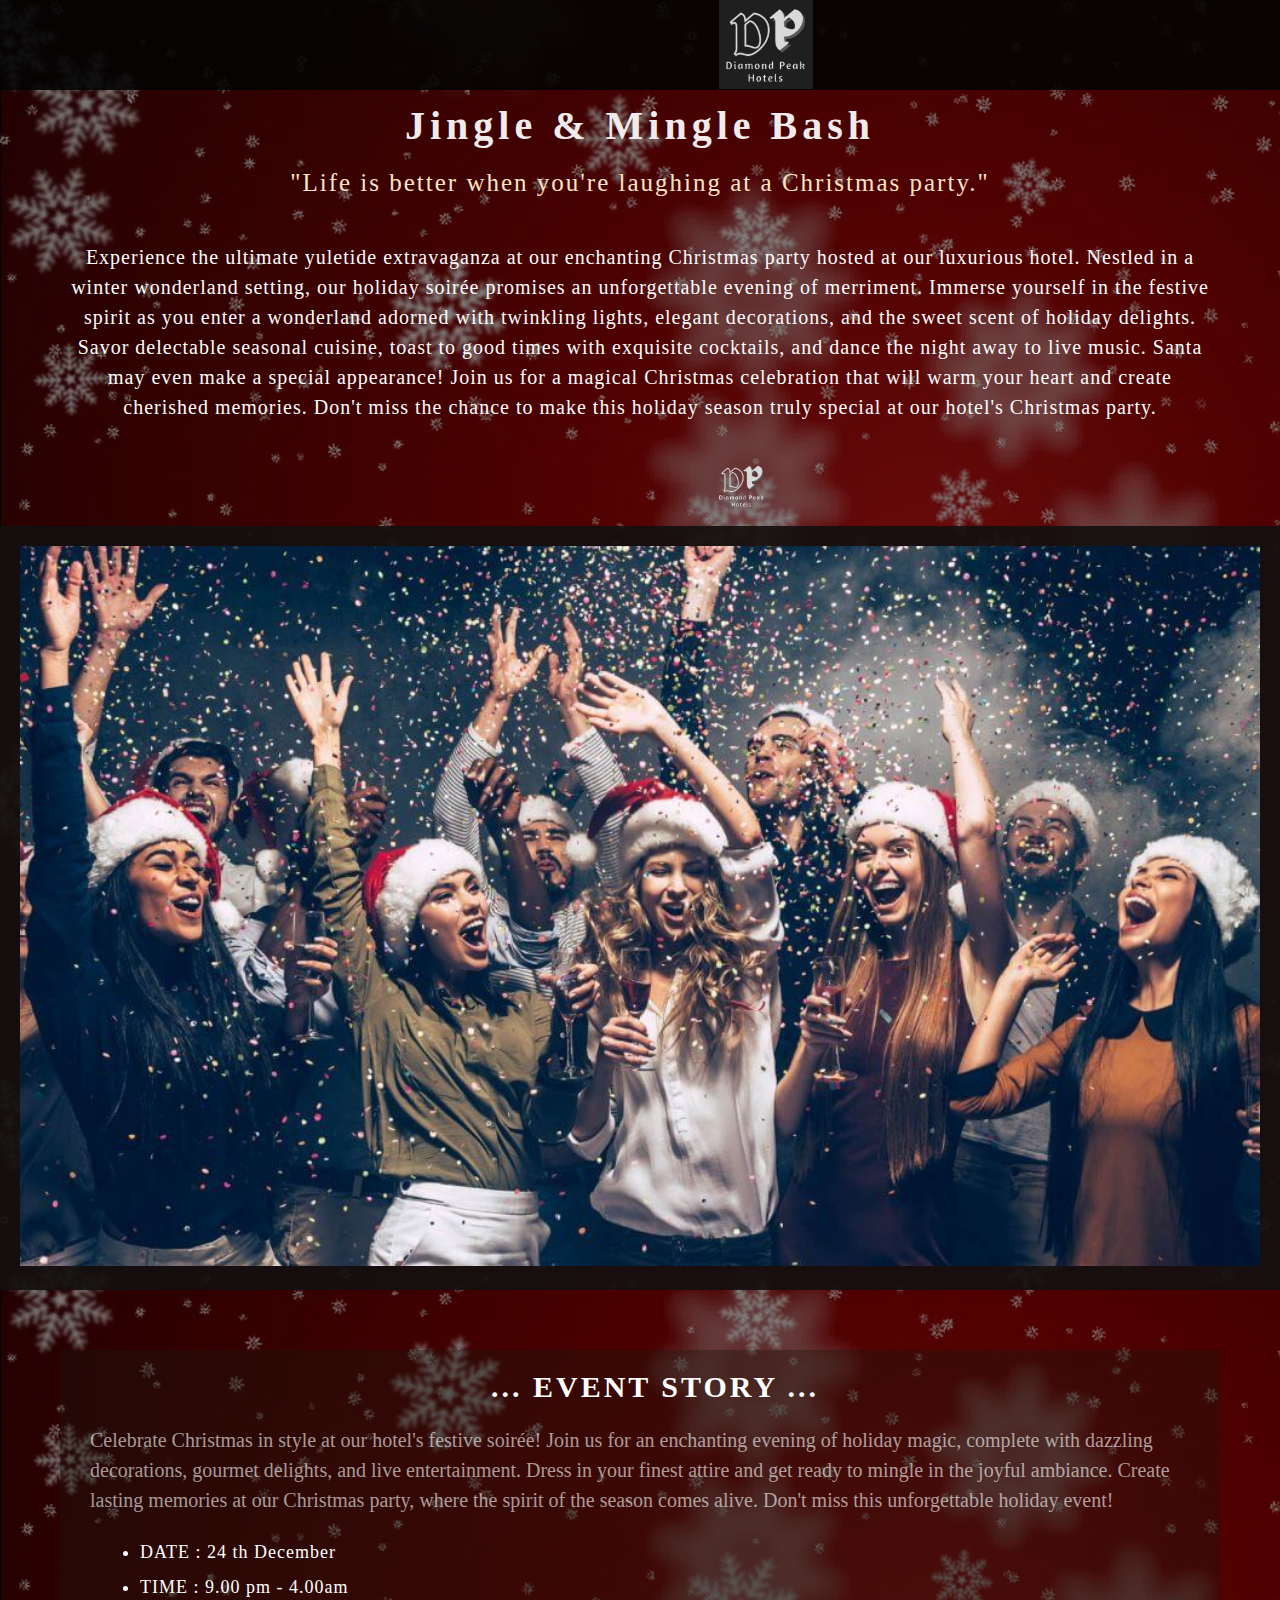
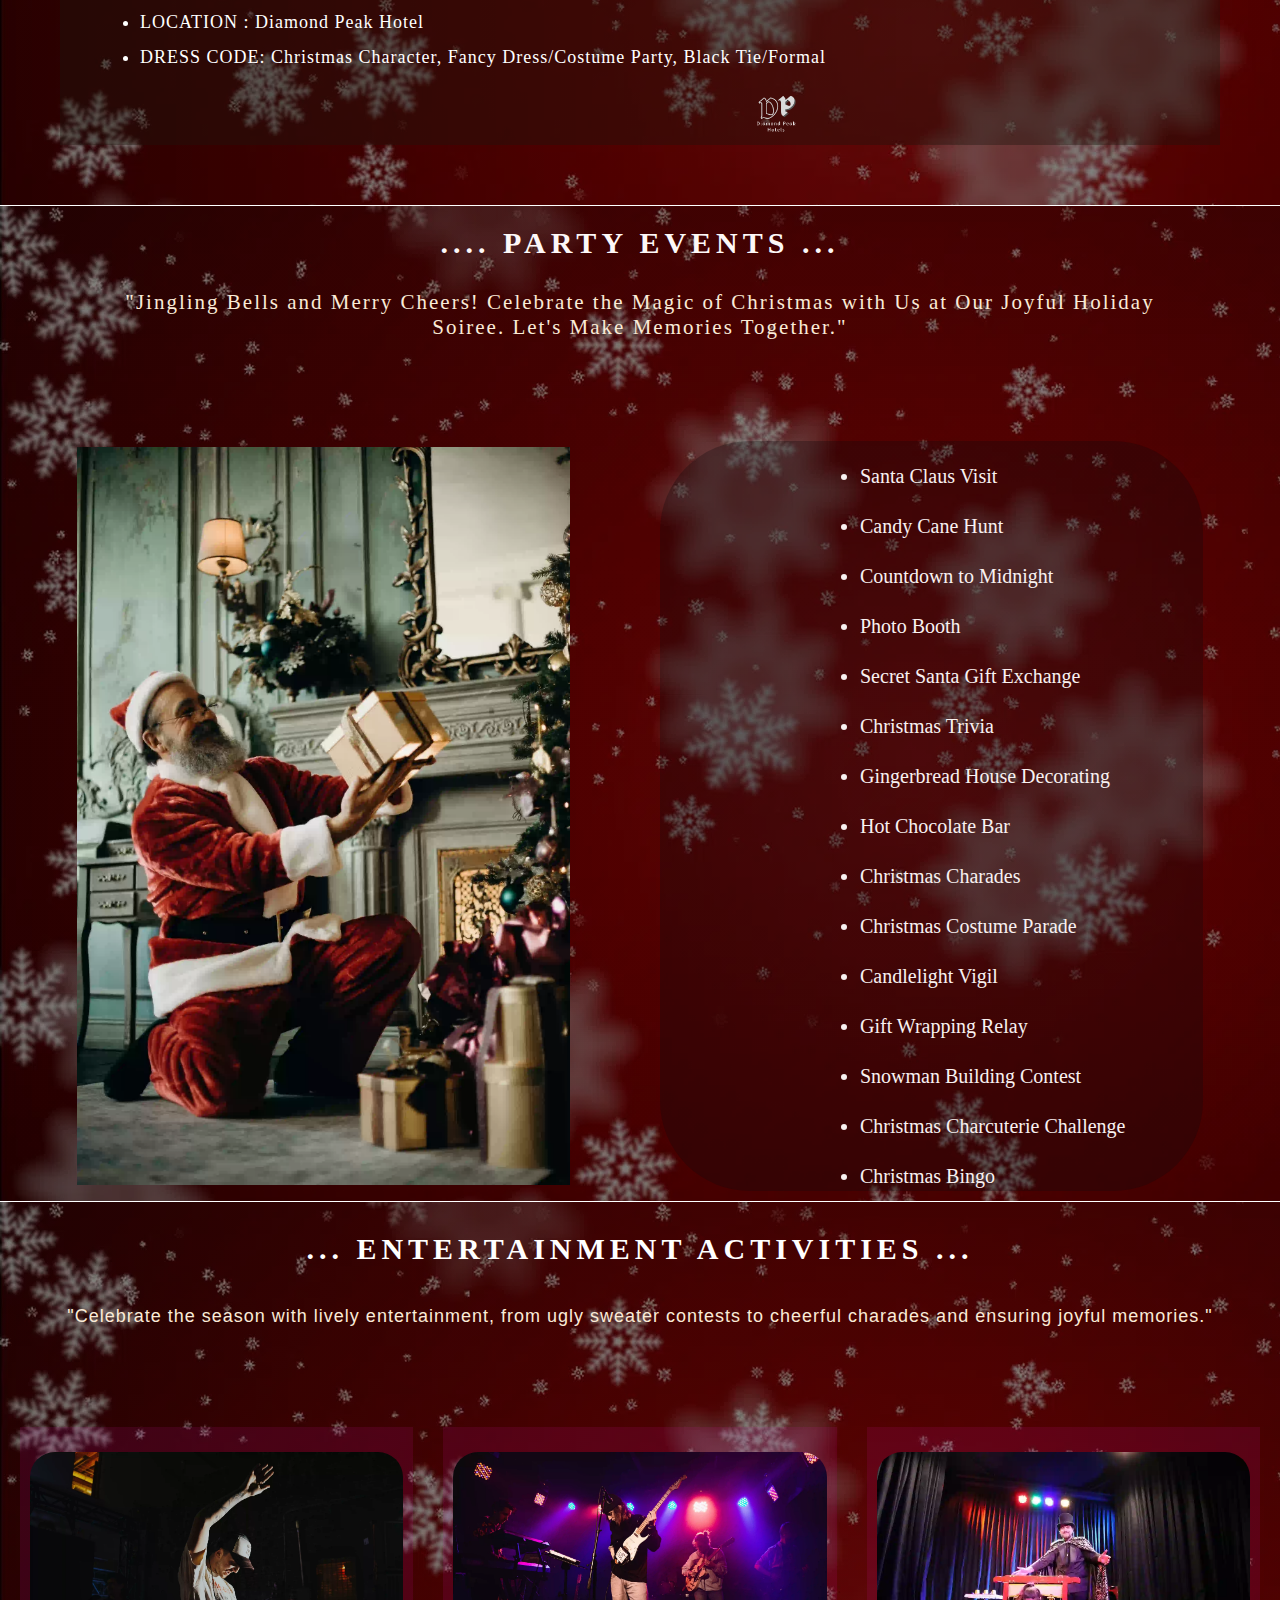
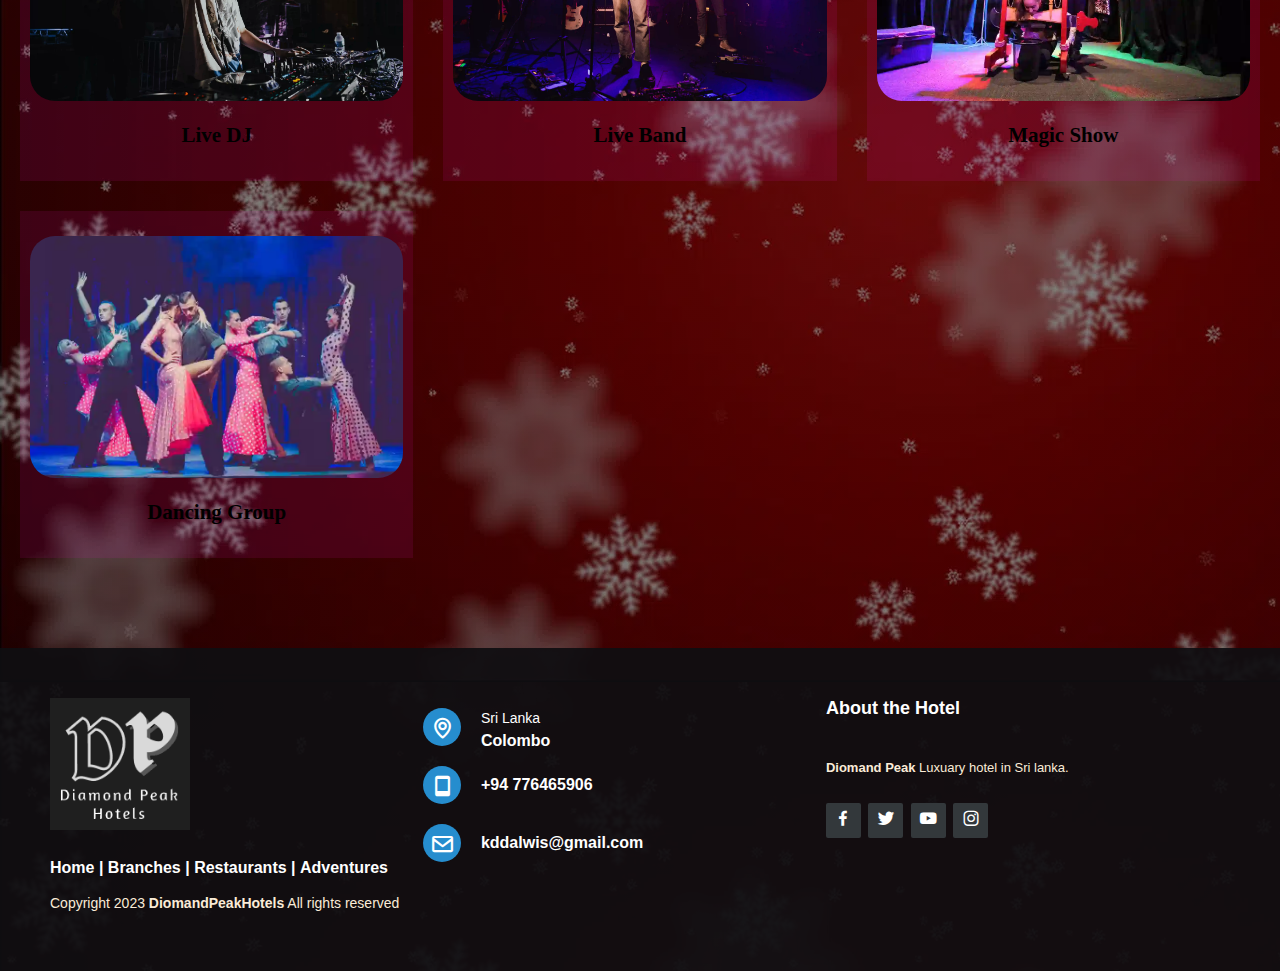
<file: Event1.html>
<!DOCTYPE html>
<html lang="en">
<head>
  <meta charset="UTF-8">
  <meta name="viewport" content="width=device-width, initial-scale=1.0">
  <title>Jingle & Mingle Bash | Diamond Peak Hotel</title>
  <link rel="icon" href="img/logo 02.png">
  <!--Link to the styles.css sheet-->
  <link rel="stylesheet" href="event1.css">
  <!--Adding Google Fonts-->
<link rel="preconnect" href="https://fonts.googleapis.com">
<link rel="preconnect" href="https://fonts.gstatic.com" crossorigin>
<link href="https://fonts.googleapis.com/css2?family=Montserrat:wght@300;400;500&family=PT+Sans:ital@0;1&family=Poppins:wght@300;400;500;600;700&family=Work+Sans:ital,wght@0,300;0,400;0,500;0,600;0,700;1,300&display=swap" rel="stylesheet">
<link href='https://unpkg.com/boxicons@2.1.4/css/boxicons.min.css' rel='stylesheet'>

</head>

<body> <!--Home page - start-->

 <div id="wrap"> <!--Logo-->
  <nav>
    <div class="logo">
      <a href="restaurent.html">
      <img src="img/logo 02.png" href="restaurent.html">
      </a>
    </div> <!--Logo End-->
  </nav>
 </div>

<!--Event -->

<section class="flex-3">

    <section class="heading">
     <h1>Jingle & Mingle Bash</h1>
     <P>"Life is better when you're laughing at a Christmas party."</P>
    </section>

    <div class="text">
      <p>Experience the ultimate yuletide extravaganza at our enchanting Christmas party hosted at our luxurious hotel. Nestled in a winter wonderland setting, our holiday soirée promises an unforgettable evening of merriment. Immerse yourself in the festive spirit as you enter a wonderland adorned with twinkling lights, elegant decorations, and the sweet scent of holiday delights. Savor delectable seasonal cuisine, toast to good times with exquisite cocktails, and dance the night away to live music. Santa may even make a special appearance! Join us for a magical Christmas celebration that will warm your heart and create cherished memories. Don't miss the chance to make this holiday season truly special at our hotel's Christmas party.</p>
      <img src="img/logo 01.png" alt="">
    </div>

        
    <section class="img-container">
      <img src="img/2382-whole-venue-room-e1566393673611-1024x682-1.jpg" alt="">
    </section>

    <section class="text-one">
    <div class="text-container">
      <h1>... Event Story ...</h1>
      <p>
        Celebrate Christmas in style at our hotel's festive soirée! Join us for an enchanting evening of holiday magic, complete with dazzling decorations, gourmet delights, and live entertainment. Dress in your finest attire and get ready to mingle in the joyful ambiance. Create lasting memories at our Christmas party, where the spirit of the season comes alive. Don't miss this unforgettable holiday event!</p>
      <li>DATE : 24 th December</li>
      <li>TIME : 9.00 pm - 4.00am</li>
      <li>LOCATION :  Diamond Peak Hotel</li>
      <li>DRESS CODE: Christmas Character, Fancy Dress/Costume Party, Black Tie/Formal</li>
      <img src="img/logo 01.png" alt="">
    </div>
  </section>
</section>

<section class="flex-3">
  <section class="heading-text">
    <h1>.... PARTY EVENTS ...</h1>
    <P>"Jingling Bells and Merry Cheers! Celebrate the Magic of Christmas with Us at Our Joyful Holiday Soiree. Let's Make Memories Together."</P>
   </section>
  
    <section class="container-one">
     <section class="about">
      <section class="about-image">
        <img src="img/pexels-cottonbro-studio-3149902.webp" alt="">
      </section>
       <section class="about-content">
        <li>Santa Claus Visit</li>
        <li>Candy Cane Hunt</li>
        <li>Countdown to Midnight</li>
        <li>Photo Booth</li>
        <li>Secret Santa Gift Exchange</li>
        <li>Christmas Trivia</li>
        <li>Gingerbread House Decorating</li>
        <li>Hot Chocolate Bar</li>
        <li>Christmas Charades</li>
        <li>Christmas Costume Parade</li>
        <li>Candlelight Vigil</li>
        <li>Gift Wrapping Relay</li>
        <li>Snowman Building Contest</li>
        <li>Christmas Charcuterie Challenge</li>
        <li>Christmas Bingo</li>
       </section>
    </section>
   </section>

</section>
   


<section class="flex-3">
   <!--Entertainment Activities-->
<section class="container-two">
  <h1> ... ENTERTAINMENT ACTIVITIES ...</h1>
  <p>"Celebrate the season with lively entertainment, from ugly sweater contests to cheerful charades and ensuring joyful memories."</p>
  <section class="row">
    
    <section class="service">     
      <img src="img/pexels-summer-15254465.webp" alt="">
      <h2> Live DJ</h2>
    </section>

    <section class="service">
      <img src="img/pexels-wendy-wei-2350327.webp" alt="">
      <h2>Live Band</h2>
    </section>

    <section class="service">
      <img src="img/Magic-Shows0.webp" alt="">
      <h2>Magic Show</h2>
    </section>

    <section class="service">
      <img src="img/Latin Dance Group Image7.webp" alt="">
      <h2>Dancing Group</h2>
    </section>

  </section>
</section>
 <!-- End Entertainment Activities-->


 
<!--Footer-->


<section class="footer-distributed">
  <section class="footer-left">
    <img src="img/logo 02.png" alt="">

    <p class="footer-links">
      <a href="Home.html">Home</a>
      |
      <a href="branches.html">Branches</a>
      |
      <a href="#">Restaurants</a>
      |
      <a href="Adventure.html">Adventures</a>
    </p>

    <p class="footer-company-name">Copyright 2023 <strong>DiomandPeakHotels</strong> All rights reserved</p>
  </section>  

  <section class="footer-center">

    <section>
      <i class='bx bx-map'></i>
      <p><span>Sri Lanka</span> Colombo</p>
    </section>

    <section>
      <i class='bx bx-mobile'></i>
      <p>+94 776465906</p>
    </section>

    <section>
      <i class='bx bx-envelope'></i>
      <p>kddalwis@gmail.com</p>
    </section>

  </section>

  <section class="footer-right">
    <p class="footer-company-about">
      <span>About the Hotel</span><br>
      <strong>Diomand Peak</strong> Luxuary hotel in Sri lanka.
    </p>   

    <section class="footer-icons">
      <a href="#"><i class='bx bxl-facebook'></i></a>
      <a href="#"><i class='bx bxl-twitter' ></i></a>
      <a href="#"><i class='bx bxl-youtube' ></i></a>
      <a href="#"><i class='bx bxl-instagram' ></i></a>
    </section>
  </section>

</section>
  
<!--End Footer-->

</section>

</body>
</html>
</file>
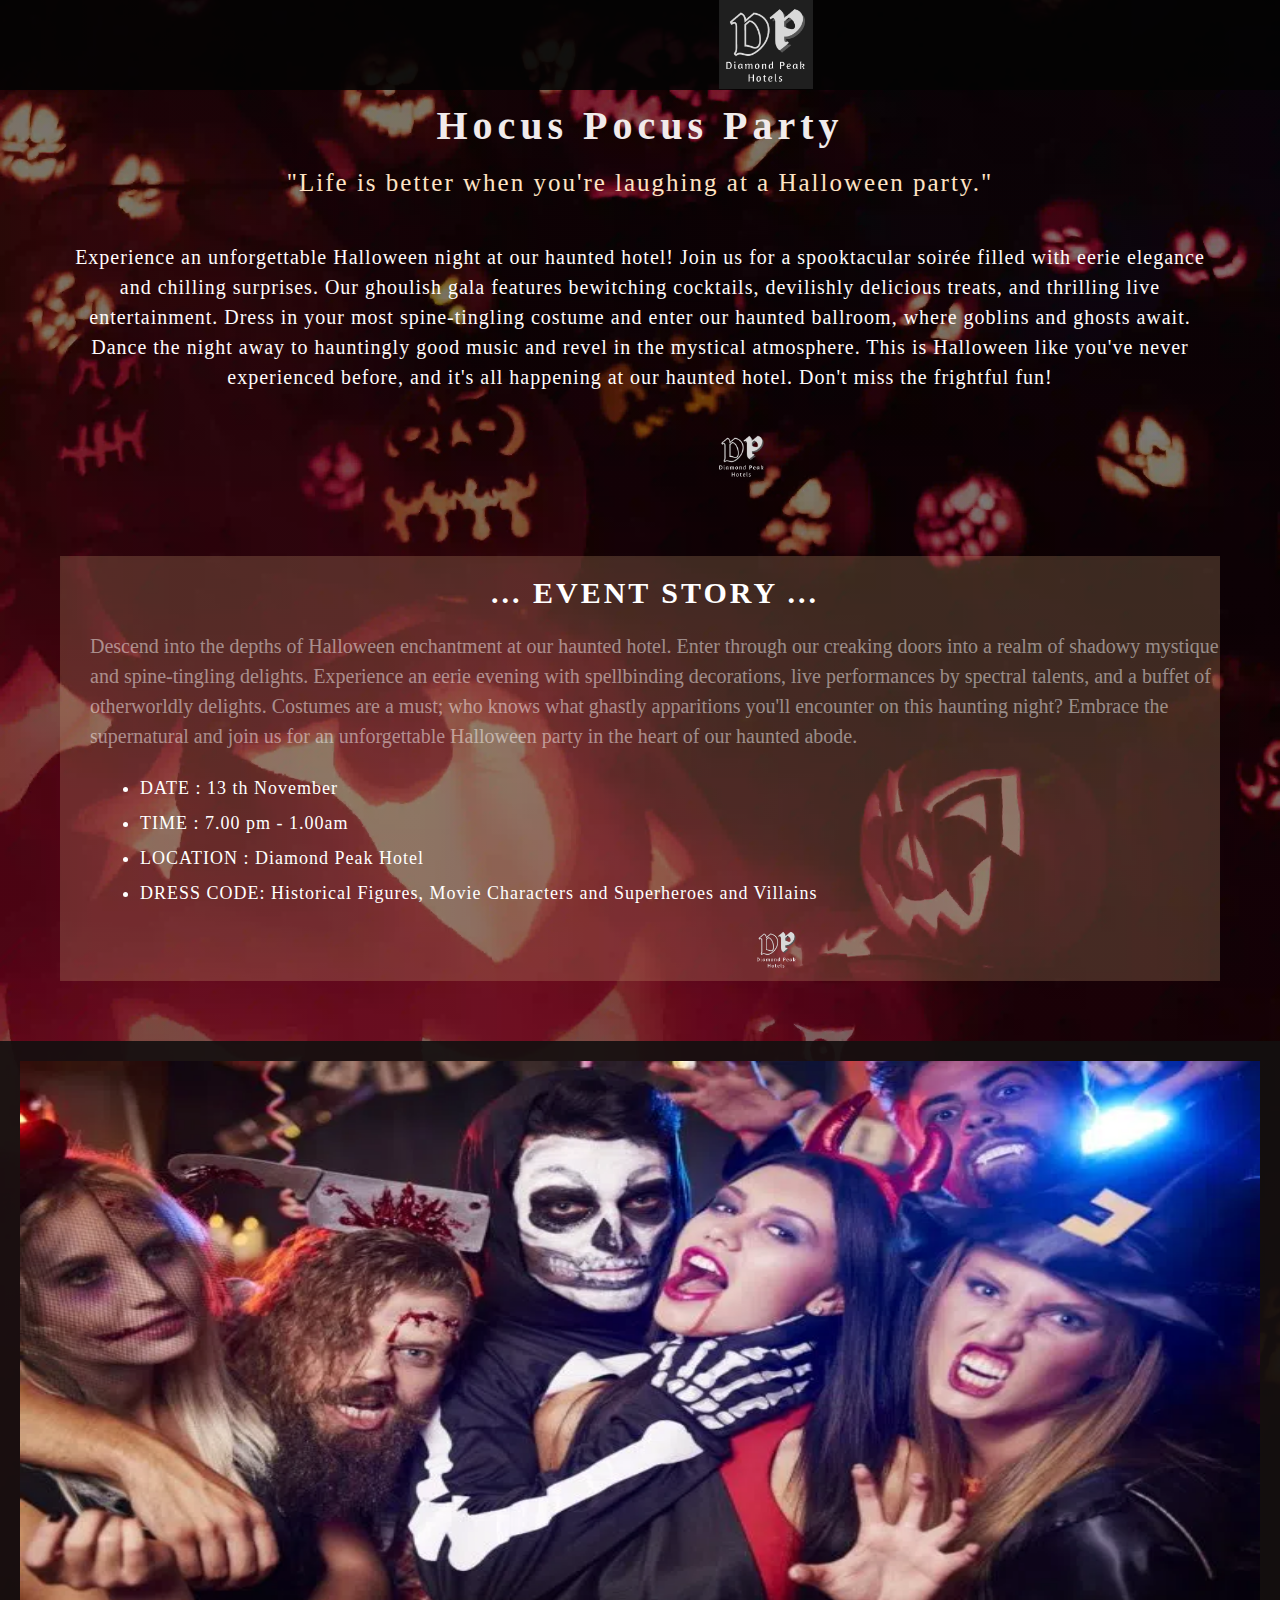
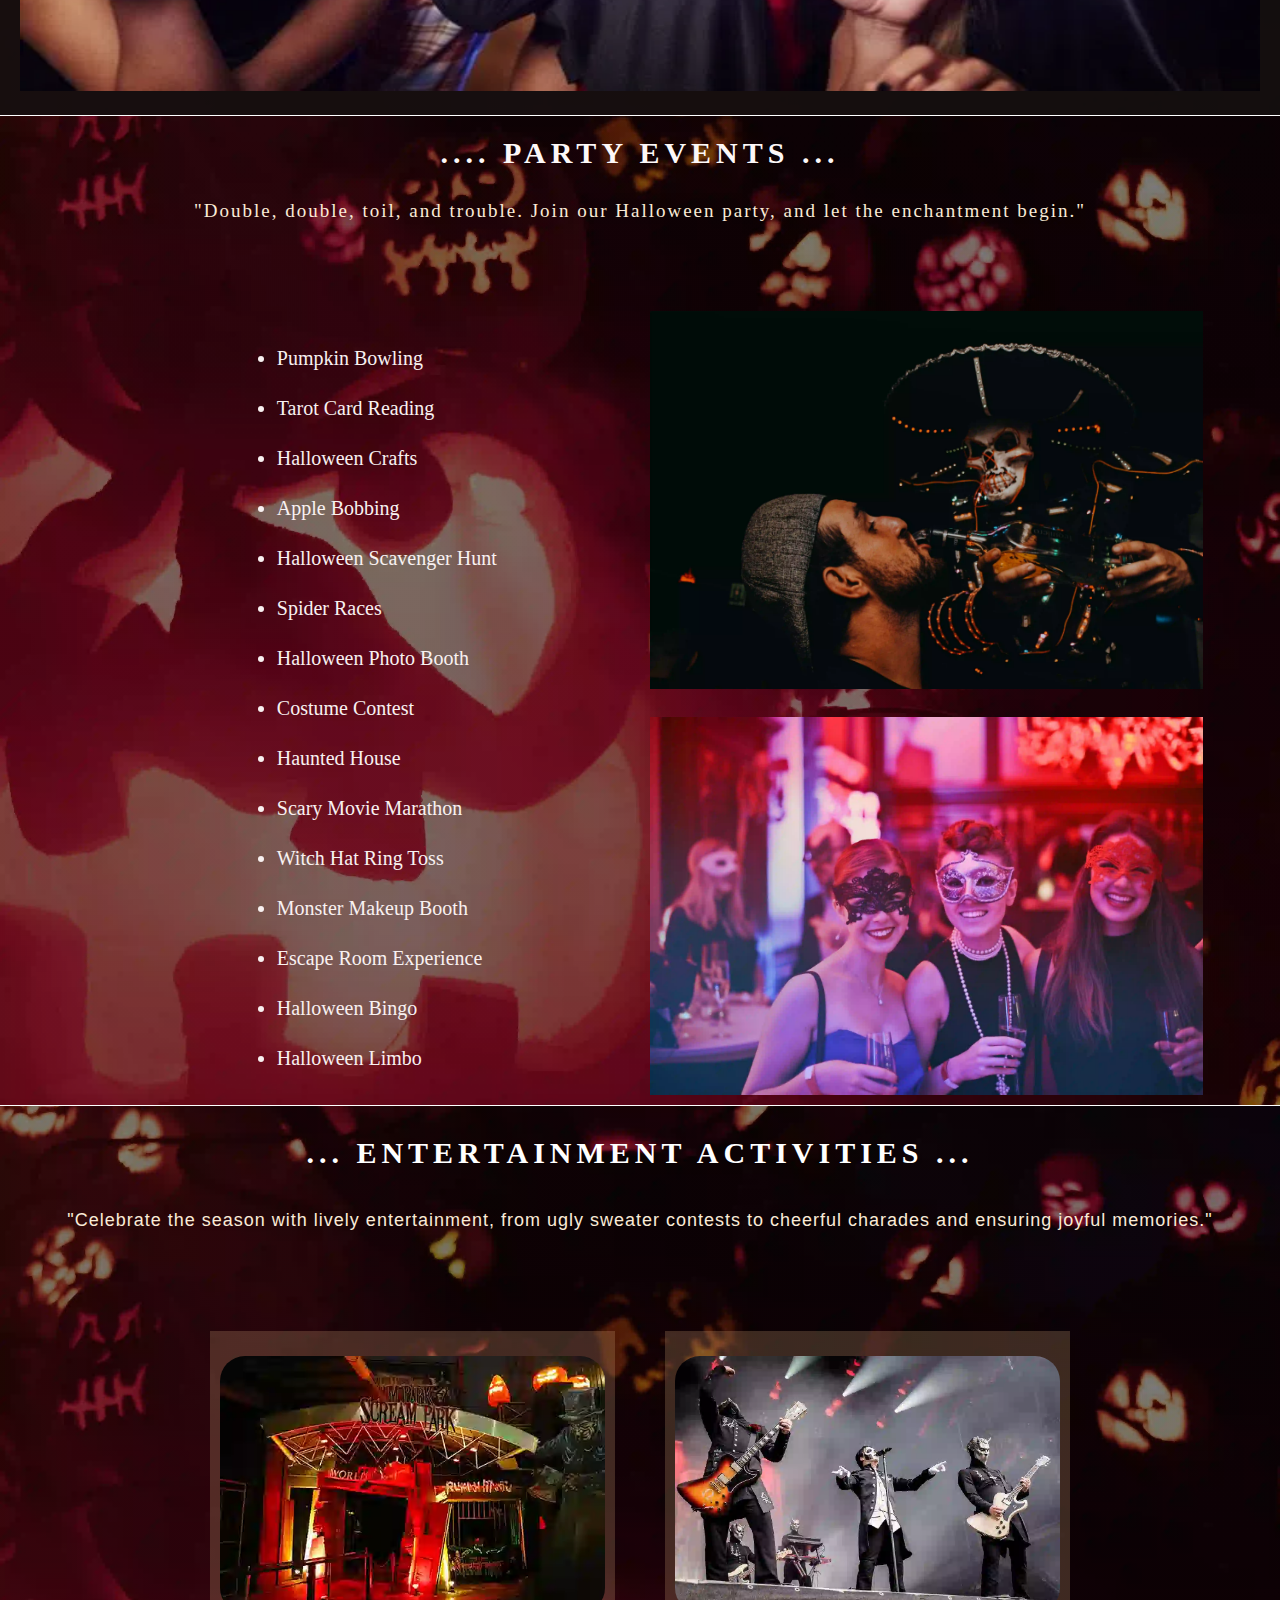
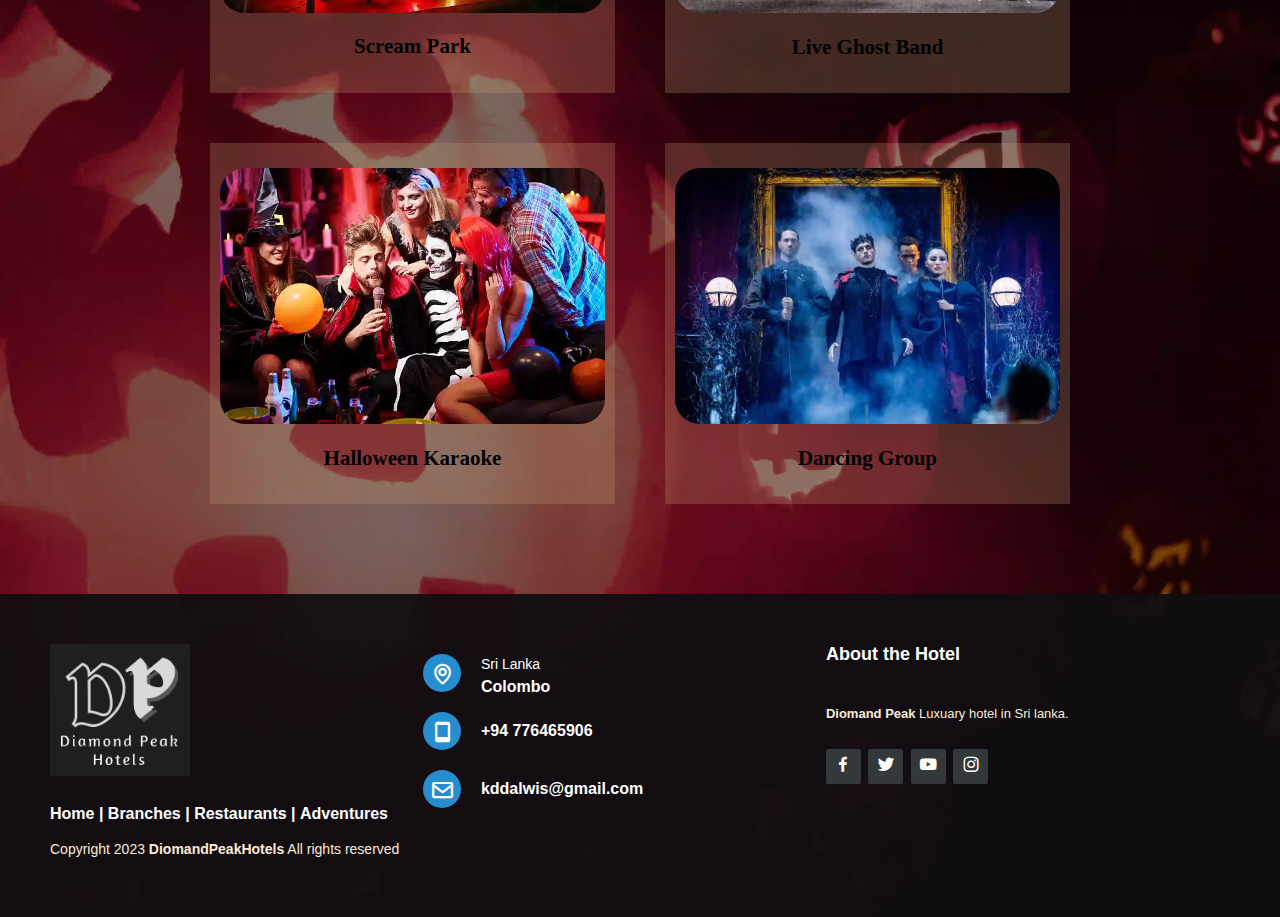
<file: Event2.html>
<!DOCTYPE html>
<html lang="en">
<head>
  <meta charset="UTF-8">
  <meta name="viewport" content="width=device-width, initial-scale=1.0">
  <title>Hocus Pocus Party  | Diamond Peak Hotel</title>
  <link rel="icon" href="img/logo 02.png">
  <!--Link to the styles.css sheet-->
  <link rel="stylesheet" href="event2.css">
  <!--Adding Google Fonts-->
<link rel="preconnect" href="https://fonts.googleapis.com">
<link rel="preconnect" href="https://fonts.gstatic.com" crossorigin>
<link href="https://fonts.googleapis.com/css2?family=Montserrat:wght@300;400;500&family=PT+Sans:ital@0;1&family=Poppins:wght@300;400;500;600;700&family=Work+Sans:ital,wght@0,300;0,400;0,500;0,600;0,700;1,300&display=swap" rel="stylesheet">
<link href='https://unpkg.com/boxicons@2.1.4/css/boxicons.min.css' rel='stylesheet'>

</head>

<body> <!--Home page - start-->

 <div id="wrap"> <!--Logo-->
  <nav>
    <div class="logo">
      <a href="restaurent.html">
      <img src="img/logo 02.png" href="restaurent.html">
      </a>
    </div> <!--Logo End-->
  </nav>
 </div>

<!--Event -->

<section class="flex-3">

    <section class="heading">
     <h1>Hocus Pocus Party </h1>
     <P>"Life is better when you're laughing at a Halloween party."</P>
    </section>

    <div class="text">
      <p>Experience an unforgettable Halloween night at our haunted hotel! Join us for a spooktacular soirée filled with eerie elegance and chilling surprises. Our ghoulish gala features bewitching cocktails, devilishly delicious treats, and thrilling live entertainment. Dress in your most spine-tingling costume and enter our haunted ballroom, where goblins and ghosts await. Dance the night away to hauntingly good music and revel in the mystical atmosphere. This is Halloween like you've never experienced before, and it's all happening at our haunted hotel. Don't miss the frightful fun!</p>
      <img src="img/logo 01.png" alt="">
    </div>

    

  <section class="text-one">
    <div class="text-container">
      <h1>... Event Story ...</h1>
      <p>Descend into the depths of Halloween enchantment at our haunted hotel. Enter through our creaking doors into a realm of shadowy mystique and spine-tingling delights. Experience an eerie evening with spellbinding decorations, live performances by spectral talents, and a buffet of otherworldly delights. Costumes are a must; who knows what ghastly apparitions you'll encounter on this haunting night? Embrace the supernatural and join us for an unforgettable Halloween party in the heart of our haunted abode.</p>
        
      <li>DATE : 13 th November</li>
      <li>TIME : 7.00 pm - 1.00am</li>
      <li>LOCATION :  Diamond Peak Hotel</li>
      <li>DRESS CODE: Historical Figures, Movie Characters and Superheroes and Villains </li>
      <img src="img/logo 01.png" alt="">
    </div>
  </section>

  <section class="img-container">
    <img src="img/halloween-blog-5.webp" alt="">
  </section>

</section>

<section class="flex-3">
  <section class="heading-text">
    <h1>.... PARTY EVENTS ...</h1>
    <p>"Double, double, toil, and trouble. Join our Halloween party, and let the enchantment begin."</p>
   </section>
  
   <section class="container-one">
     <section class="about">
       <section class="about-content">
        <li>Pumpkin Bowling</li>
        <li>Tarot Card Reading</li>
        <li>Halloween Crafts</li>
        <li>Apple Bobbing</li>
        <li>Halloween Scavenger Hunt</li>
        <li>Spider Races</li>
        <li>Halloween Photo Booth</li>
        <li>Costume Contest</li>
        <li>Haunted House</li>
        <li>Scary Movie Marathon</li>
        <li>Witch Hat Ring Toss</li>
        <li>Monster Makeup Booth</li>
        <li>Escape Room Experience</li>
        <li>Halloween Bingo</li>
        <li>Halloween Limbo</li>
       </section>
       <section class="about-image">
        <img src="img/pexels-hygor-sakai-2311712.webp" alt="">
        <br>
        <img src="img/pexels-andrea-piacquadio-787961.webp" alt="">
      </section>
    </section>
   </section> 

</section>


<section class="flex-3">
   <!--Entertainment Activities-->
<section class="container-two">
  <h1> ... ENTERTAINMENT ACTIVITIES ...</h1>
  <p>"Celebrate the season with lively entertainment, from ugly sweater contests to cheerful charades and ensuring joyful memories."</p>
  <section class="row">
    
    <section class="service">     
      <img src="img/34883599883_6919fea88b.webp" alt="">
      <h2> Scream Park</h2>
    </section>

    <section class="service">
      <img src="img/Ghost_Rockavaria_2016_(14_von_14).webp" alt="">
      <h2>Live Ghost Band</h2>
    </section>

    <section class="service">
      <img src="img/istockphoto-595764526-612x612.webp" alt="">
      <h2>Halloween Karaoke</h2>
    </section>

    <section class="service">
      <img src="img/EA7BDEE9-67BF-4807-8E13-F9B7D46D819B-1024x683.webp" alt="">
      <h2>Dancing Group</h2>
    </section>
  </section>
</section>


 <!-- End Entertainment Activities-->

 
<!--Footer-->


<section class="footer-distributed">
  <section class="footer-left">
    <img src="img/logo 02.png" alt="">

    <p class="footer-links">
      <a href="Home.html">Home</a>
      |
      <a href="branches.html">Branches</a>
      |
      <a href="#">Restaurants</a>
      |
      <a href="Adventure.html">Adventures</a>
    </p>

    <p class="footer-company-name">Copyright 2023 <strong>DiomandPeakHotels</strong> All rights reserved</p>
  </section>  

  <section class="footer-center">

    <section>
      <i class='bx bx-map'></i>
      <p><span>Sri Lanka</span> Colombo</p>
    </section>

    <section>
      <i class='bx bx-mobile'></i>
      <p>+94 776465906</p>
    </section>

    <section>
      <i class='bx bx-envelope'></i>
      <p>kddalwis@gmail.com</p>
    </section>

  </section>

  <section class="footer-right">
    <p class="footer-company-about">
      <span>About the Hotel</span><br>
      <strong>Diomand Peak</strong> Luxuary hotel in Sri lanka.
    </p>   

    <section class="footer-icons">
      <a href="#"><i class='bx bxl-facebook'></i></a>
      <a href="#"><i class='bx bxl-twitter' ></i></a>
      <a href="#"><i class='bx bxl-youtube' ></i></a>
      <a href="#"><i class='bx bxl-instagram' ></i></a>
    </section>
  </section>

</section>
  
<!--End Footer-->

</section>

</body>
</html>
</file>
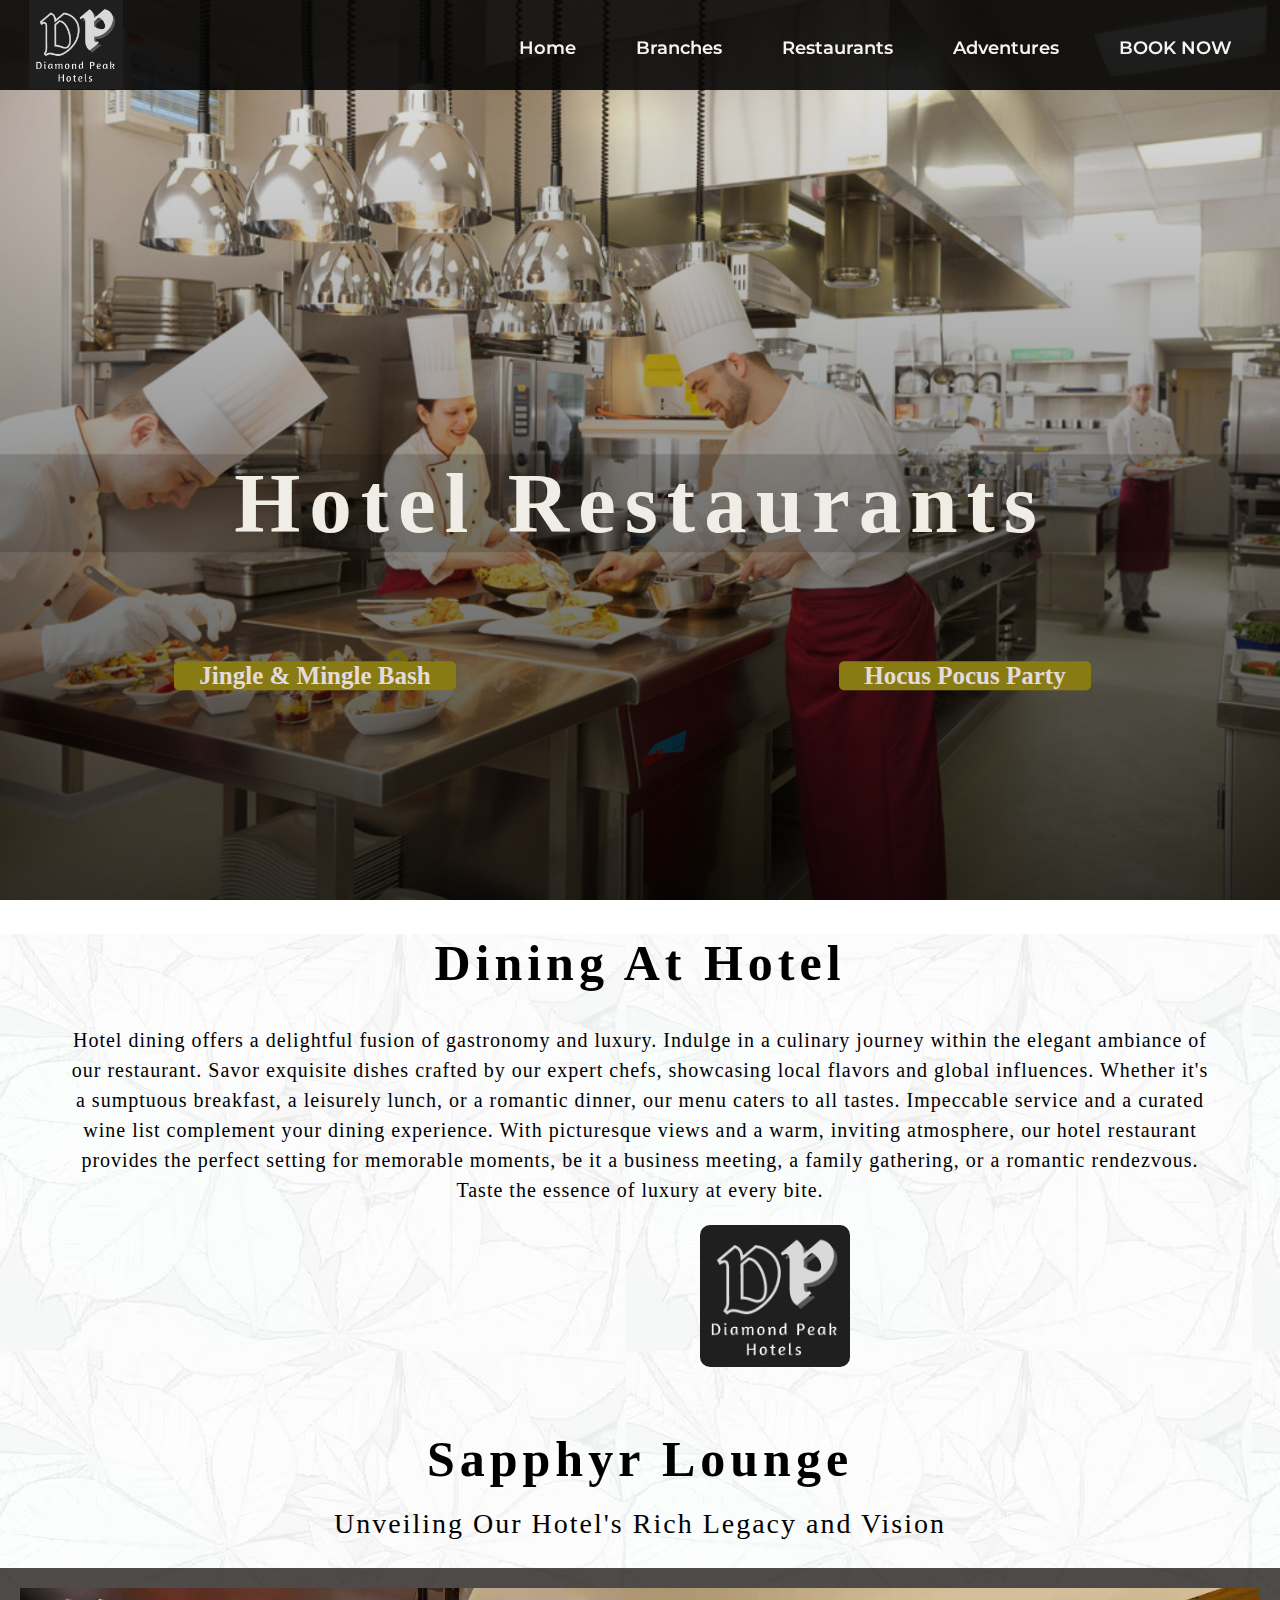
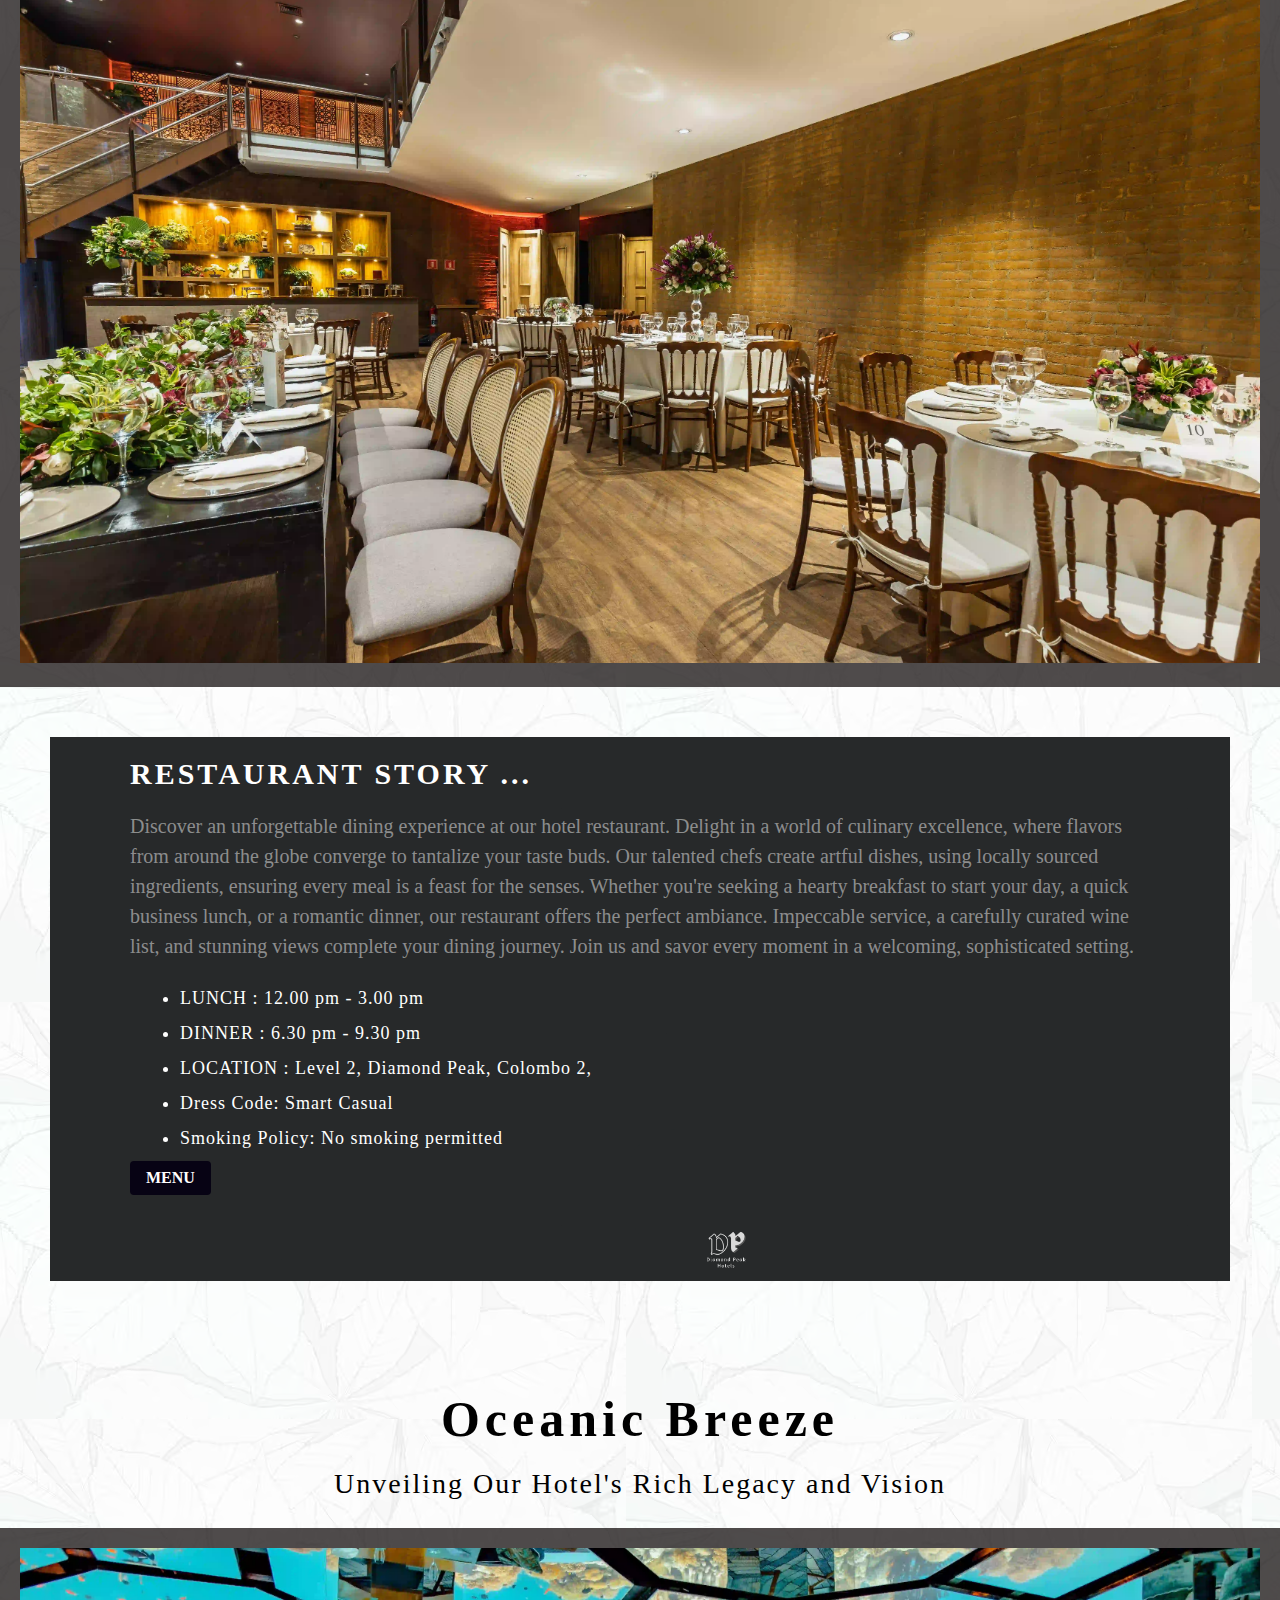
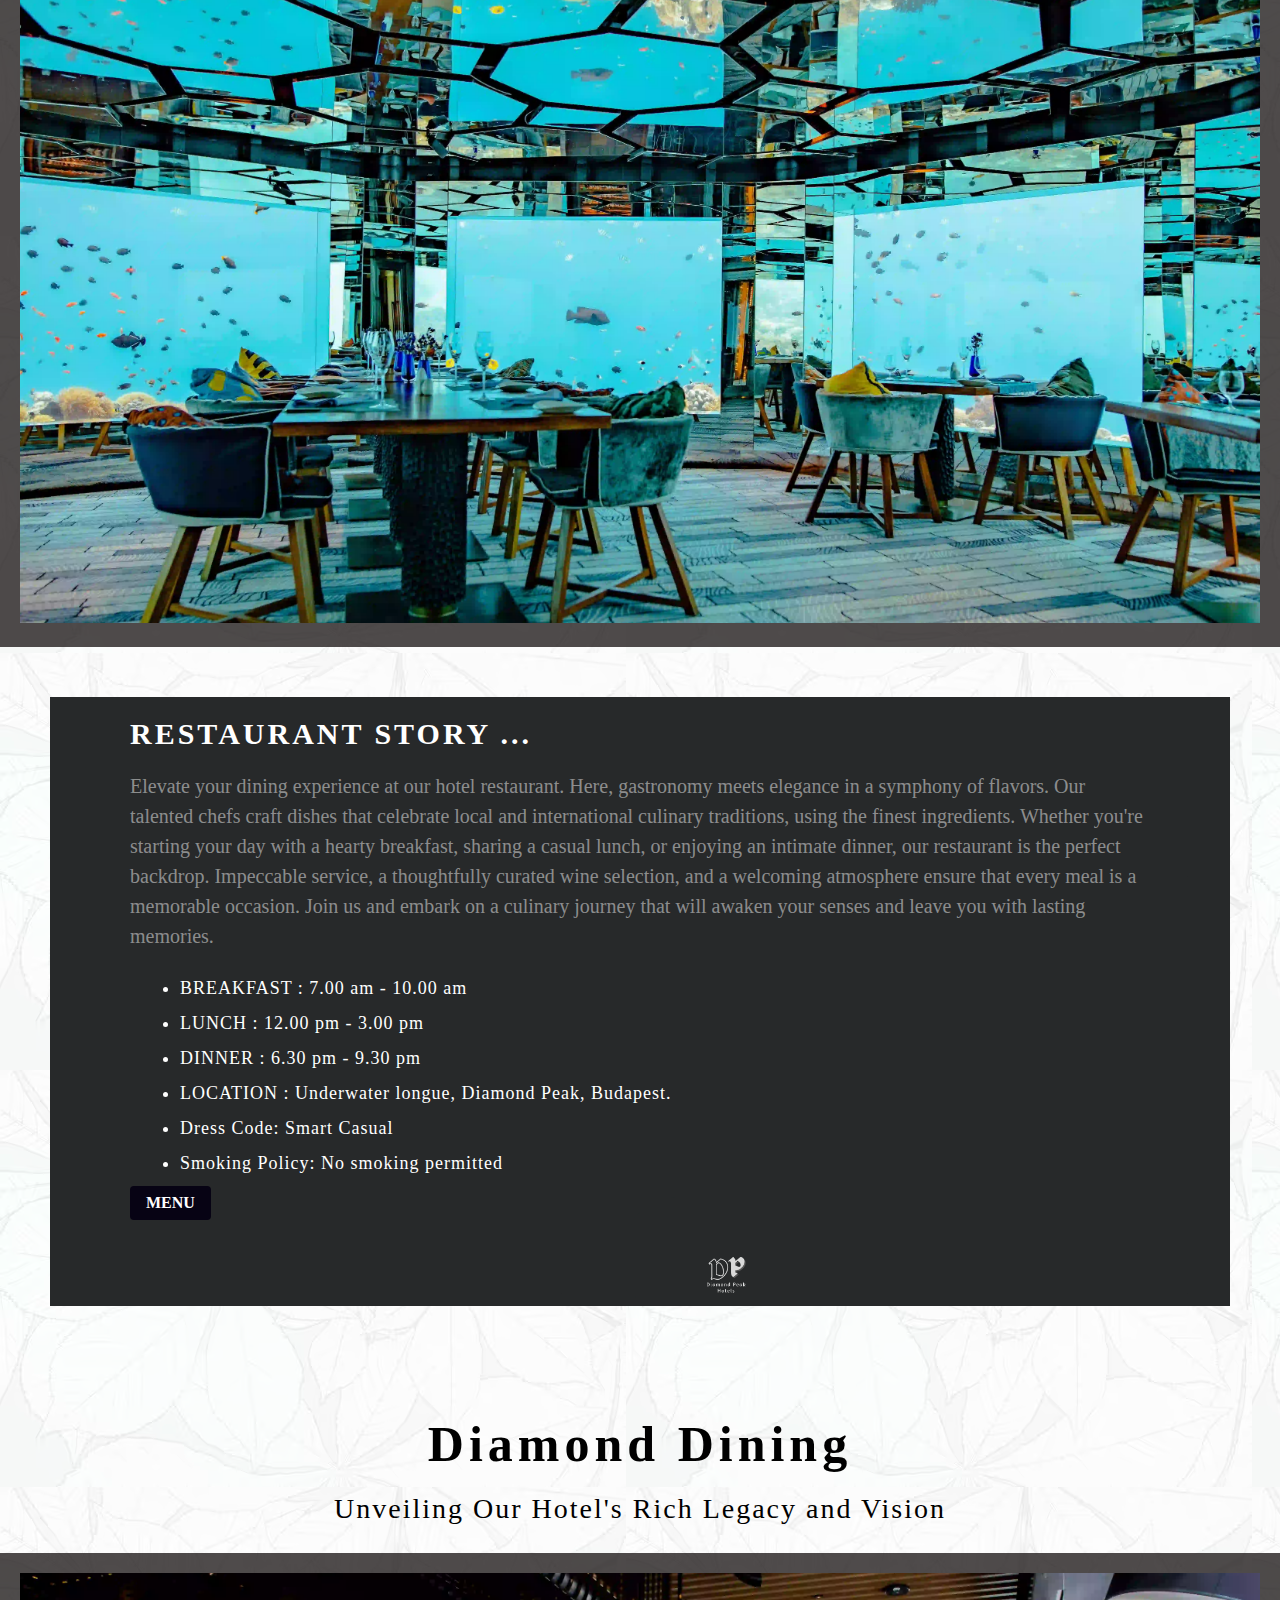
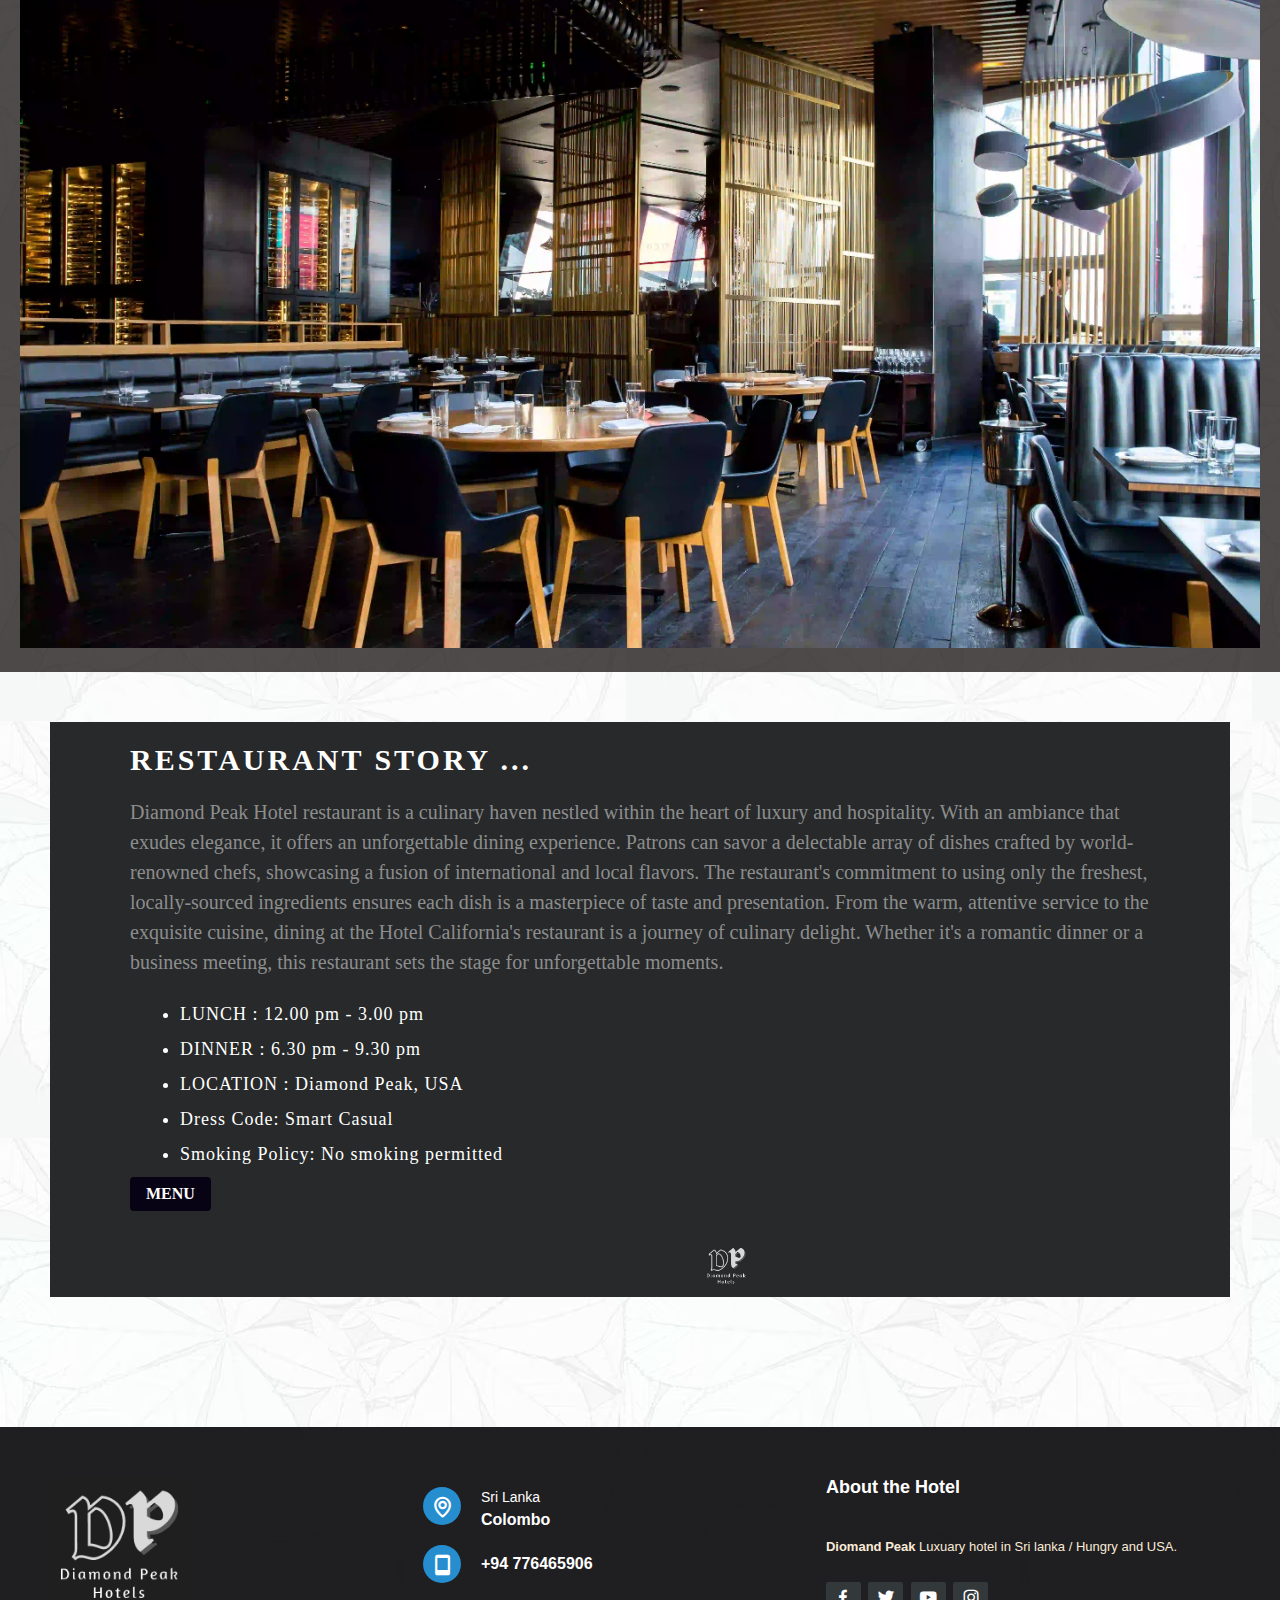
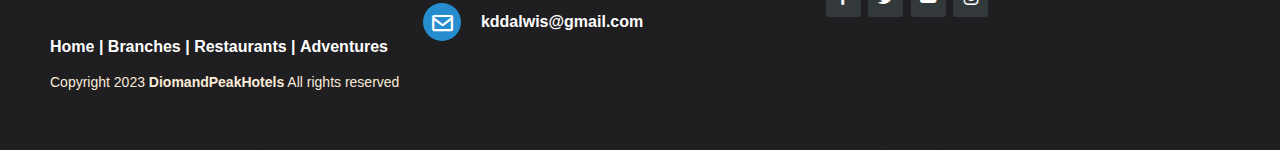
<file: restaurent.html>
<!DOCTYPE html>
<html lang="en">
<head>
  <meta charset="UTF-8">
  <meta name="viewport" content="width=device-width, initial-scale=1.0">
  <title>Restaurants | Diamond Peak Hotel</title>
  <link rel="icon" href="img/logo 02.png">
  <!--Link to the styles.css sheet-->
  <link rel="stylesheet" href="styles.css">
  <!--Adding Google Fonts-->
<link rel="preconnect" href="https://fonts.googleapis.com">
<link rel="preconnect" href="https://fonts.gstatic.com" crossorigin>
<link href="https://fonts.googleapis.com/css2?family=Montserrat:wght@300;400;500&family=PT+Sans:ital@0;1&family=Poppins:wght@300;400;500;600;700&family=Work+Sans:ital,wght@0,300;0,400;0,500;0,600;0,700;1,300&display=swap" rel="stylesheet">
<link href='https://unpkg.com/boxicons@2.1.4/css/boxicons.min.css' rel='stylesheet'>

</head>

<body> <!--Home page - start-->

    <!--Logo-->

 <div id="wrap"> 
  <nav>
    <div class="logo">
      <img src="img/logo 02.png" alt="">
    </div> 

    <!--Logo End-->

    <!--Hamburger button-->

    <button type="button" class="btn-hamburger" data-action="nav-toggle">
      <span></span>
      <span></span>
      <span></span>
      <span></span>
      <span></span>
    </button> 

    <!--Hamburger button - End-->

    <!--Navigation Bar-->

    <ul class="nav-menu">
      <li class="nav-item"><a href="index.html">Home</a></li>
      <li class="nav-item"><a href="branches.html">Branches</a></li>
      <li class="nav-item dropdown">
        <a href="restaurent.html" data-action="dropdown-toggle">Restaurants</a> 
      </li>
      <li class="nav-item"><a href="Adventure.html">Adventures</a></li>
      <li class="nav-item"><a href="Booking.html">BOOK NOW</a></li>    
    </ul>
  </nav>

  <!--Navigation Bar - End-->
  
<div class="container-seven">
  
  <section class="text-box1">
    <h1>Hotel Restaurants</h1>  
   
      <div class="flex-container"> <!--LInk to the Event Pages-->
        <div class="flex-box">
          <a href="Event1.html">Jingle & Mingle Bash</a>
        </div>
        <div class="flex-box">
          <a href="Event2.html">Hocus Pocus Party </a>
        </div>
      </div>
  </section>
      
</div>

 <!--Java Script for Hamburger button-->

<script>

  let nav = document.querySelector('nav');
  let navToggle = nav.querySelector("[data-action='nav-toggle']");

  navToggle.addEventListener('click', () => {
    if (nav.classList.contains('opened')) {
      nav.classList.remove('opened');
    } else {
      nav.classList.add('opened');
    }
  })
    
</script>

<!--End of Java Script-->

<!--Hotel Restaurents-->

<section class="flex-2">

  <div class="text">
  <h1>Dining At Hotel</h1>
  <p>Hotel dining offers a delightful fusion of gastronomy and luxury. Indulge in a culinary journey within the elegant ambiance of our restaurant. Savor exquisite dishes crafted by our expert chefs, showcasing local flavors and global influences. Whether it's a sumptuous breakfast, a leisurely lunch, or a romantic dinner, our menu caters to all tastes. Impeccable service and a curated wine list complement your dining experience. With picturesque views and a warm, inviting atmosphere, our hotel restaurant provides the perfect setting for memorable moments, be it a business meeting, a family gathering, or a romantic rendezvous. Taste the essence of luxury at every bite.</p>
  <img src="img/logo 02.png" alt="">
  </div>

<!--Resturent 01-->

  <section class="heading">
   <h1>Sapphyr Lounge</h1>
   <P> Unveiling Our Hotel's Rich Legacy and Vision </P>
  </section>

<section class="img-container">
  <img src="img/pexels-matheus-bertelli-17001849.webp" alt="">
</section>

<section class="text-one">
<div class="text-container">
   <h1>Restaurant Story ...</h1>
   <p>Discover an unforgettable dining experience at our hotel restaurant. Delight in a world of culinary excellence, where flavors from around the globe converge to tantalize your taste buds. Our talented chefs create artful dishes, using locally sourced ingredients, ensuring every meal is a feast for the senses. Whether you're seeking a hearty breakfast to start your day, a quick business lunch, or a romantic dinner, our restaurant offers the perfect ambiance. Impeccable service, a carefully curated wine list, and stunning views complete your dining journey. Join us and savor every moment in a welcoming, sophisticated setting.</p>
   <li>LUNCH : 12.00 pm - 3.00 pm </li>
   <li>DINNER : 6.30 pm - 9.30 pm</li>
   <li>LOCATION : Level 2, Diamond Peak, Colombo 2,</li>
   <li>Dress Code: Smart Casual</li>
   <li>Smoking Policy: No smoking permitted</li>
   <a href="" class="btn">MENU</a>

   <img src="img/logo 01.png" alt="">
</div>
</section>

<!-- End Resturent 01-->

<!--Resturent 02-->

<section class="heading">
  <h1>Oceanic Breeze</h1>
  <P> Unveiling Our Hotel's Rich Legacy and Vision </P>
 </section>

<section class="img-container">
 <img src="img/ishan-seefromthesky-gtt803WswnA-unsplash.webp" alt="">
</section>

<section class="text-one">
<div class="text-container">
  <h1>Restaurant Story ...</h1>
  <p>Elevate your dining experience at our hotel restaurant. Here, gastronomy meets elegance in a symphony of flavors. Our talented chefs craft dishes that celebrate local and international culinary traditions, using the finest ingredients. Whether you're starting your day with a hearty breakfast, sharing a casual lunch, or enjoying an intimate dinner, our restaurant is the perfect backdrop. Impeccable service, a thoughtfully curated wine selection, and a welcoming atmosphere ensure that every meal is a memorable occasion. Join us and embark on a culinary journey that will awaken your senses and leave you with lasting memories.</p>
  <li>BREAKFAST : 7.00 am - 10.00 am </li>
  <li>LUNCH : 12.00 pm - 3.00 pm </li>
  <li>DINNER : 6.30 pm - 9.30 pm</li>
  <li>LOCATION : Underwater longue, Diamond Peak, Budapest.</li>
  <li>Dress Code: Smart Casual</li>
  <li>Smoking Policy: No smoking permitted</li>
  <a href="" class="btn">MENU</a>

  <img src="img/logo 01.png" alt="">
</div>
</section>

<!-- End Resturent 02-->

<!--Resturent 03-->

<section class="heading">
  <h1>Diamond Dining</h1>
  <P> Unveiling Our Hotel's Rich Legacy and Vision </P>
 </section>

<section class="img-container">
 <img src="img/jason-leung-poI7DelFiVA-unsplash.webp" alt="">
</section>

<section class="text-one">
<div class="text-container">
  <h1>Restaurant Story ...</h1>
  <P>Diamond Peak Hotel restaurant is a culinary haven nestled within the heart of luxury and hospitality. With an ambiance that exudes elegance, it offers an unforgettable dining experience. Patrons can savor a delectable array of dishes crafted by world-renowned chefs, showcasing a fusion of international and local flavors. The restaurant's commitment to using only the freshest, locally-sourced ingredients ensures each dish is a masterpiece of taste and presentation. From the warm, attentive service to the exquisite cuisine, dining at the Hotel California's restaurant is a journey of culinary delight. Whether it's a romantic dinner or a business meeting, this restaurant sets the stage for unforgettable moments.</P>
  <li>LUNCH : 12.00 pm - 3.00 pm </li>
  <li>DINNER : 6.30 pm - 9.30 pm</li>
  <li>LOCATION : Diamond Peak, USA</li>
  <li>Dress Code: Smart Casual</li>
  <li>Smoking Policy: No smoking permitted</li>
  <a href="" class="btn">MENU</a>

  <img src="img/logo 01.png" alt="">
</div>
</section>

<!-- End Resturent 03-->

<!--End - Hotel Restaurent-->


<!--Footer-->

  <section class="footer-distributed">
    <section class="footer-left">
      <img src="img/logo 02.png" alt="">
  
      <p class="footer-links">
        <a href="Home.html">Home</a>
        |
        <a href="branches.html">Branches</a>
        |
        <a href="#">Restaurants</a>
        |
        <a href="#">Adventures</a>
      </p>
  
      <p class="footer-company-name">Copyright 2023 <strong>DiomandPeakHotels</strong> All rights reserved</p>
    </section>  
  
    <section class="footer-center">
  
      <section>
        <i class='bx bx-map'></i>
        <p><span>Sri Lanka</span> Colombo</p>
      </section>
  
      <section>
        <i class='bx bx-mobile'></i>
        <p>+94 776465906</p>
      </section>
  
      <section>
        <i class='bx bx-envelope'></i>
        <p>kddalwis@gmail.com</p>
      </section>
  
    </section>
  
    <section class="footer-right">
      <p class="footer-company-about">
        <span>About the Hotel</span><br>
        <strong>Diomand Peak</strong> Luxuary hotel in Sri lanka / Hungry and USA.
      </p>   
  
      <section class="footer-icons">
        <a href="#"><i class='bx bxl-facebook'></i></a>
        <a href="#"><i class='bx bxl-twitter' ></i></a>
        <a href="#"><i class='bx bxl-youtube' ></i></a>
        <a href="#"><i class='bx bxl-instagram' ></i></a>
      </section>
    </section>
  
  </section>
    
  <!--End Footer-->

</section>

 </div>

</body> <!--Restaurent page - End-->
</html>
</file>
<file: styles.css>
@import url('https://fonts.googleapis.com/css2?family=Dancing+Script:wght@400;500&family=Montserrat:wght@300;400;500&family=PT+Sans:ital@0;1&family=Poppins:wght@300;400;500;600;700&family=Work+Sans:ital,wght@0,300;0,400;0,500;0,600;0,700;1,300&display=swap');
@import url('https://fonts.googleapis.com/css2?family=Lobster&display=swap');

body {
  padding: 0;
  margin: 0;
}

                                                             /* home page */

.container {
  position: relative;
  margin-top: 0px;
  min-height: 100%;
  z-index: 1;
  width: 100%;
  height: 100vh;
  background-image: linear-gradient(to bottom, rgba(3, 3, 3, 0.056), rgba(0, 0, 0, 0.350)),  url(img/christopher-ott-a3zBwl2Y6QI-unsplash\ \(1\).webp);
  background-size: cover;
  background-position: center;
}

nav {
  position: fixed;
  z-index: 2;
  left: 0;
  right: 0;
  top: 0;
  height: 90px;
  padding: 0 1.8rem;
  background-color: rgba(3, 3, 3, 0.886);
  font-family: 'Montserrat', sans-serif;
  font-weight: 600;
  font-size: 45px;
}

nav .logo img {
  width: 94px;
  
}

nav .nav-menu {
  position: absolute;
  right: 1.5rem;
  top: 10px;
  padding: 0;
  margin: 0;
  list-style: none;
}

nav .nav-menu .a{
  color: rgb(255, 255, 255);
}

nav .nav-menu .nav-item a:hover{
  color: #c3af58;
}

nav .nav-item {
  display: inline-block;
}


nav .nav-item > a {
  display: inline-block;
  color: #f7f3f3;
  text-decoration: none;
  padding:  1.5rem;
  font-size: 18px;
  /* margin-top: ; */
}

nav .dropdown {
  position: relative;
}

nav .dropdown a::after {
  
  display: inline-block;
  margin-left: .5em;
  vertical-align: middle;
  border-top: .3em solid #fff;
  border-right: .3em solid transparent;
  border-left: .3em solid transparent;
}

nav .dropdown.show a::after{
  transform: rotate(180deg);
}

nav .dropdown-menu {
  display: none;
  position: absolute;
  left: 0;
  right: 0;
  top: 100%;
  margin-top: .01em;
  padding: .5em 0;
  border: 4.5px solid rgba(0, 0, 0, 0.514);
  border-radius: .2em;
  background-color: #fff;
}


nav .dropdown.show .dropdown-menu{
  display: none;
  
}

nav .dropdown-item {
  display: block;
  padding: 0 1.5rem;
  color: #202123;
  font-size: 18px;
  line-height: 2.5;
  text-decoration: none;
  transition: all 60s ease;
}

.text-box{
  width: 100%;
  position: absolute;
  top: 59%;
  left: 50%;
  transform: translate(-50%,-60%);
  text-align: center;
  
}
.text-box h1{
  font-size: 85px;
  font-family: 'Lobster', cursive;
  color: rgb(162, 129, 86);
  font-weight: 100;
  letter-spacing: 9px;
  background-color: #00000077;
}

.text-box p{
  margin: 0px 0px -60px 10px;
  font-size: 45px;
  font-weight: 500;
  color: #fff;
  font-family: 'Dancing Script', cursive;
}


nav .btn-hamburger {
  display: none;
  position: absolute;
  right: 1.5em;
  top: 50%;
  background-color: transparent;
  border: 0;
  cursor: pointer;
  outline: none;
  transform: translateY(-50%);
}

nav .btn-hamburger span {
  display: block;
  width: 30px;
  height: 4px;
  background-color: #fff;
  margin: 6px;
  border-radius: 2px;
  transition: .3s ease-in-out;
}

nav .btn-hamburger span:nth-child(4),
nav .btn-hamburger span:nth-child(5) {
  position: absolute;
  top: 10px;
  opacity: .5;
}

nav .btn-hamburger span:nth-child(4) {
  transform: rotate(45deg) scale(0);
}

nav .btn-hamburger span:nth-child(5) {
  transform: rotate(-45deg) scale(0);
}

nav.opened .btn-hamburger span:nth-child(4) {
  opacity: 1;
  transform: rotate(45deg) scale(1);
}

nav.opened .btn-hamburger span:nth-child(5) {
  opacity: 1;
  transform: rotate(-45deg) scale(1);
}

nav.opened .btn-hamburger span:nth-child(1),
nav.opened .btn-hamburger span:nth-child(2),
nav.opened .btn-hamburger span:nth-child(3) {
  opacity: 0;
}

@media screen and (max-width: 768px) { 
  nav .nav-menu {
    position: fixed;
    left: 0;
    right: 0;
    top: 91px;
    bottom: 100%;
    display: flex;
    flex-direction: column;
    justify-content:start;
    background-color: #202123;
    transition: bottom .5s ease-in-out;
    overflow: hidden;
  }

  nav .btn-hamburger {
    display: block;
  }

  nav.opened .nav-menu {
    bottom: 0;
  }

  nav .nav-item > a {
    display: block;
  }

  nav .dropdown-menu {
    position: relative;
    top: 0;
    margin: 0 .5em;
  }

  .text-box h1{
  font-size: 45px;
  }

  .text-box p{
    margin: 0px 0px -0px 10px;
    font-size: 30px;
   
  }
}



.flex-1 {
  background-image: url(img/white-flower-textured-background-design_53876-106131.avif);
}

.heading {
  width: 100%;
  display: flex;
  justify-content: center;
  align-items: center;
  flex-direction: column;
  text-align: center;
  margin: 0px auto;
  margin-top: 2%;
}

.heading h1 {
  font-size: 50px;
  color: #000000;
  margin-bottom: 0px;
  position: relative;
  font-weight: 900;
  letter-spacing: 5px;
  font-family: Cambria, Cochin, Georgia, Times, 'Times New Roman', serif;
}

.heading p {
  font-size:28px;
  letter-spacing: 2px;
  margin-top: 20px;
  font-weight: 500;
}

.container-one {
  width: 88%;
  margin: 0 auto;
  padding: 10px 20px;
}

.about {
  display: flex;
  justify-content: space-between;
  align-items: center;
  flex-wrap: wrap;
}

.about-content {
  margin-bottom: 0%;
}

.about-image {
  flex: 1;
  margin-right: 40px;
  overflow: hidden;
}

.about-image img {
  max-width: 100%;
  height: auto;
  display: block;
  transition: 0.5s ease;
  
}

.about-image:hover img {
  transform: scale(1.1);
}

.about-content {
  flex: 1;
}

.about-content h2 {
  font-size: 21px;
 margin-top: 25px;
  color: #2c2f4adf;
  letter-spacing: 2.5px;
}

.about-content p {
  font-size: 20px;
  line-height: 1.9;
  color: #252525;
  margin-top: 0px;
}

.about-content li {
  font-size: 19px;
  line-height: 1.5;
  color: #000000;
  margin-top: 20px;
}

@media screen and (max-width: 768px) {
  
  .heading {
    padding: 0px 0px;
  }

  .heading h1 {
    font-size: 30px;
  }
  .heading p{
    font-size: 18px;
    margin-bottom: 0px;
  }
  .container {
    padding: 0px;
  }
  .about {
    padding: 20px;
    flex-direction: column;
  }
  .about-image {
    margin-right: 0px;
    margin-bottom: 20px;
  }

  .about-content p {
    padding: 0px;
    font-size: 18px;
  }

  .about-content h2 {
    padding: 0px;
    font-size: 18px;
  }

  .about-content li{
    font-size: 18px;
  }
}

.container-two {
  margin-top: 6%;
  width: 100%;
  padding: 10px 0px;
}

.container-two h1 {
  text-align: center;
  padding-top: 0%;
  margin-bottom: -10px;
  font-weight: 900;
  position: relative;
  font-size: 50px;
  letter-spacing: 5px;
  font-family: Cambria, Cochin, Georgia, Times, 'Times New Roman', serif;
}

.container-two p {
  text-align: center;
  font-size:20px;
  letter-spacing: 1px;
  margin-top: 50px;
  font-weight: 500;
  padding: 0 25px 0 25px;
}

.row {
  display: grid;
  grid-template-columns: repeat(auto-fit, minmax(300px, 1fr));
  grid-gap: 30px;
  margin-left: 20px;
  margin-right: 20px;
  margin-top: 100px;
}

.service {
  text-align: center;
  padding: 25px 10px;
  border: 5px;
  font-size: 14px;
  cursor: pointer;
  background: rgba(40, 45, 57, 0.615);
  transition: transform 0.5s, background 0.5s;
}

.service i {
  font-size: 40px;
  margin-bottom: 20px;
  color: #303ef7;
}

.service h2 {
  font-weight: 600;
  margin-bottom: 8px;
}



.service p {
  font-size: 17px;
  font-family:Georgia, 'Times New Roman', Times, serif
}

.service:hover {
  background: rgba(22, 21, 19, 0.925);
  color: #fff;
  transform: scale(1.09);
}

.service:hover i {
  color: #fff;
}

.service img {
  width: 100%;
  background-position: center;
  background-size: cover;
  border-radius: 25px;
}


@media screen and (max-width: 768px) {
  .container-two h1{
    font-size: 30px;
  }

  .container-two p{
    font-size: 18px;
  }
}



.rooms {
  margin-left: 20px;
  margin-right: 0px;
  margin-top: 6%;
}

.content-col {
  width: 40%;
}

.image-col {
  width: 60%;
}
.rooms .row .col {
  width: 100%;
}

.rooms .image-gallery {
  display: flex;
  flex-wrap: wrap;
  width: 100%;
  align-items: center;
}

.image-gallery img {
  width: 310px;
  margin: 7px;
}

.content-col h1 {
  font-size: 50px;
  letter-spacing: 4px;
  margin-top: 0px;
  font-family: Cambria, Cochin, Georgia, Times, 'Times New Roman', serif;
}

.content-col P {
  padding: 0;
  margin-left: 10px;
  font-size: 22px;
  margin-top: 2%;
  font-family: Cambria, Cochin, Georgia, Times, 'Times New Roman', serif;
}

.content-col ol {
 margin-top: 5%;
}
.content-col ol li {
  font-size: 19px;
  margin: 20px;
}

@media screen and (max-width: 768px) {
  .rooms .col {
    width: 100%;
  }
  .image-gallery {
    justify-content: center;
    align-items: center;
  }
  .image-gallery img {
    width: 95%;
  }
  
  .content-col h1 {
    font-size: 30px;
    letter-spacing: 4px;
     margin-top: 0px;
 }

  .content-col P {
    padding: 0;
    margin-left: 10px;
    font-size: 20px;
    margin-top: 2%;
  }
}


.container-three {
  margin: 20px 40px;
  background-color: rgba(40, 45, 57, 0.343);
  margin-top: 7%;
}

.proiles {
  display: flex;
  justify-content: space-around;
  margin: 20px 80px;
}

.profile {
  flex-basis: 260px;
}

.proiles .profile-img {
  height: 300px;
  width: 240px;
  border-radius: 2%;
  filter:grayscale(90%);
  cursor: pointer;
  transition: 400ms;
}

.profile:hover .profile-img {
  filter: grayscale(0);
}

.user-name {
  margin-top: 30px;
  font-size: 32px;
  text-align: center;
}

.profile h5 {
  font-size: 18px;
  font-weight: 100;
  letter-spacing: 3px;
  color: #a79248;
  text-align: center;
}

.profile p {
  font-size: 17px;
  letter-spacing: 0.5px;
}
@media screen and (max-width: 768px) {
  
.proiles {
  flex-direction: column;
}
.profile {
  display: flex;
  flex-direction: column;
  align-items: center;
}
}



footer{
  position: fixed;
  bottom: 0;
}

@media (max-height:800px){
  footer{
    position: static;
  } 
}

.footer-distributed{
  background-color: #0f0e11ee;
  box-sizing: border-box;
  widows: 100%;
  text-align: left;
  font: bold 16px sans-serif;
  padding: 50px 50px 60px 50px;
  margin-top: 80px;
}

.footer-distributed .footer-left, .footer-distributed .footer-center, .footer-distributed .footer-right {
  display: inline-block;
  vertical-align: top;
}

.footer-left{
  width: 30%;
}

.footer-distributed img{
  width: 140px;
}
  
.footer-distributed .footer-links{
  color: #fff;
  margin: 20px 0 12px;
}

.footer-distributed .footer-links a {
  display: inline-block;
  line-height: 1.8;
  text-decoration: none;
  color: inherit;
}

.footer-distributed .footer-company-name{
  color: antiquewhite;
  font-size: 14px;
  font-weight: normal;
  margin: 0;
}

.footer-distributed .footer-center{
  width: 35%;
}

.footer-distributed .footer-center i{
  background-color: #268dce;
  color: #fff;
  font-size: 25px;
  width: 38px;
  height: 38px;
  border-radius: 50%;
  text-align: center;
  line-height: 42px;
  margin: 10px 15px;
  vertical-align: middle;
}

.footer-distributed .footer-center i .fa-envelope{
  font-size: 17px;
  line-height: 38px;
}

.footer-distributed .footer-center p{
  display: inline-block;
  color: #fff;
  vertical-align: middle;
  margin: 0;
}

.footer-distributed .footer-center p span{
  display: block;
  font-weight: normal;
  font-size: 14px;
  line-height: 2;
}

.footer-distributed .footer-center p a{
  color: antiquewhite;
  text-decoration: none;
}

.footer-distributed .footer-right{
  width: 30%;
}

.footer-distributed .footer-company-about{
  line-height: 20px;
  color: antiquewhite;
  font-size: 13px;
  font-weight: normal;
  margin: 0;
}

.footer-distributed .footer-company-about span{
  display: block;
  color: #fff;
  font-size: 18px;
  font-weight: bold;
  margin-bottom: 20px;
}

.footer-distributed .footer-icons{
  margin-top: 25px;
}

.footer-distributed .footer-icons a{
  display: inline-block;
  width: 35px;
  height: 35px;
  cursor: pointer;
  background-color: #33383b;
  border-radius: 2px;
  font-size: 20px;
  color: #fff;
  text-align: center;
  line-height: 35px;
  margin-right: 3px;
  margin-bottom: 5px;
}

.footer-distributed .footer-icons a:hover{
  color: blue;
}

.footer-links a:hover{
  color: blue;
}

@media screen and (max-width: 768px) {
  .footer-distributed .footer-left, .footer-distributed .footer-center, .footer-distributed .footer-right {
    display: block;
    width: 100%;
    margin-bottom: 80px;
    text-align: center;
  }
  .footer-distributed .footer-center{
    margin-left: 0
  }
}


                                                                /* branches */


.container-four {
  position: relative;
  margin-top: 0px;
  min-height: 100%;
  z-index: 1;
  width: 100%;
  height: 100vh;
  background-image: linear-gradient(to bottom, rgba(3, 3, 3, 0.160), rgba(0, 0, 0, 0.750)),  url(img/pexels-ben-cheung-441379.webp);
  background-size: cover;
  background-position: center;
}

.text-box1{
  width: 100%;
  color: #660707;
  position: absolute;
  top: 65%;
  left: 50%;
  transform: translate(-50%,-60%);
  text-align: center;
  
}
.text-box1 h1{
  font-size: 85px;
  font-family:'Times New Roman', Times, serif;
  color: rgb(240, 236, 230);
  font-weight: 900;
  letter-spacing: 9px;
  background-color: #00000028;
}

.text-box1 p{
  margin:0px 20px -60px 10px;
  margin-top: 300px;
  font-size: 18px;
  font-weight: 500;
  color: #ffffffe4;
  font-family:Verdana, Geneva, Tahoma, sans-serif;
  letter-spacing: 1px;
}

.text-container img {
  width: 80px;
  border-radius: 5px;
}

.img-container img {
  width: 100%;
  height: 75vh;
  object-fit: cover;
}

.img-container {
  background-color: #140f0fbf;
  padding: 20px;
  flex: 1;
}

.img-container:hover img {
  transform: scale(1.09);
  transition: all 1s ease-in-out;
 
}

.map-container {
  display: flex;
  justify-content: space-between;
  padding: 40px;
  background-color: #140f0fbf;
  
}

.text-one {
  display: flex;
  justify-content: space-between;
  padding: 50px;
}

.text-one h1  {
  font-size: 25px;
}

.text-container {
  padding: 0 80px 0 80px;
  background-color: #1e2021f5;
}

.text-container h1 {
  text-transform: uppercase;
  font-size: 30px;
  font-weight: 900;
  letter-spacing: 3px;
  color: #fff;
}

.text-container p{
  font-size: 20px;
  line-height: 30px;
  color: #ffffff7a;
}

.text-container li {
  color: #fff;
  font-size: 18px;
  letter-spacing: 1px;
  line-height: 35px;
  margin-left: 50px;
}

.text-container img {
  display: flex;
  margin-left: 560px;
  width: 70px;
}


@media screen and (max-width: 768px) {
  .map-container {
    display: block;
    justify-content: space-between;
    padding: 20px;
    background-color: #5654541e;
  }
  .map {
    overflow: hidden;
  }
  
.text-box1{
  width: 100%;
  color: #660707;
  position: absolute;
  top: 55%;
  left: 50%;
  transform: translate(-50%,-60%);
  text-align: center;
    
  }
  .text-box1 h1{
    font-size: 50px;
    font-family:'Times New Roman', Times, serif;
    color: rgb(240, 236, 230);
    font-weight: 900;
    letter-spacing: 9px;
    
  }

  .text-box1 p{
    margin:0px 20px -60px 10px;
    top: 50%;
    font-size: 15px;
    font-weight: 500;
    color: #fff;
    font-family:Verdana, Geneva, Tahoma, sans-serif;
  }

  .text-container{
    padding: 0 10px 0 10px;
  }

  .text-container img {
    display: none;
  }

  .text-container li{
  color: #fff;
  font-size: 18px;
  letter-spacing: 1px;
  line-height: 35px;
  margin-left: 0;
  }

  .text-container h1 {
    font-size: 24px;
  }

}


.table {
  width: 100%;
  border-collapse: collapse;
  padding: 20px;
  margin-top: 100px;
}

.table td, .table th{
  padding: 18px 15px 10px 0px;
  border: 6px solid #ddd;
  text-align: center;
  font-size: 21px;
}

.table th{
  background-color: #040607b8;
  color: #fff;
}

.table tbody tr:nth-child(even){
  background-color: #14111125;
}



                                                              /* Adventures */


.container-five {
  position: relative;
  margin-top: 0px;
  min-height: 100%;
  z-index: 1;
  width: 100%;
  height: 100vh;
  background-image: linear-gradient(to bottom, rgba(3, 3, 3, 0.160), rgba(0, 0, 0, 0.800)),  url(img/pexels-nina-uhlikova-725255.webp);
  background-size: cover;
  background-position: center;
}

.flex-2 {
  background-image: url(img/white-flower-textured-background-design_53876-106131.avif);
}


.adventure-left img {
  width: 100%;
  height: 52vh;
  border-radius: 10px;
}

.adventure-left,
.adventure-middle,
.adventure-right {
  flex-basis: 10%;
  padding: 1.2rem;
}

.adventure-right map {
  overflow: hidden;
}

.row {
  margin-top: 45px;
}

.adventure-middle {
  background-color: #09090fcf;
  height: 57vh;
}

.adventure-middle:hover {
  transform: scale(1.1);
  transition:  all 2s ease;
}


.adventure-middle h1 {
  letter-spacing: 1.5px;
  color: #fff;
  font-size: 25px;
}

.adventure-middle p {
  letter-spacing: 1px;
  color: #ffffff84;
  font-size: 18px;
  line-height: 25px;
}

.btn {
  background-color: #070314;
  color: #fff;
  padding: 8px 16px;
  display: inline-block;
  text-decoration: none;
  margin: 1rem 0;
  border-radius: 4px;
  cursor: pointer;
  font-weight: 900;
  margin-top: 5px;
}

.btn:hover {
  background-color: #fff;
  color: #000000;
}

@media (max-width: 768px){
  .btn{
    display: none;
  }
}

* {
  box-sizing: border-box;
}


.flex-container {
  margin-top: 90px;
  display: flex;
  justify-content: space-between; 
  flex-wrap: wrap; 
  
}


.flex-box {
  flex: 0 0 calc(50% - 10px); 
  background-color:transparent;
  text-align: center;
  padding: 20px;
}

.flex-box a{
  text-decoration: none;
  text-shadow: #000000;
  color: #e3dbdb;
  font-size: 25px;
  font-weight: 900;
  font-family:'Times New Roman', Times, serif;
  background-color: #887b14;
  border-radius: 5px;
  padding: 1px 25px;
}

.flex-box a:hover{
  text-decoration: none;
  color: #90ff11;
  font-size: 27px;
  font-weight: 900;
  
}

@media (max-width: 768px) {
  .flex-box {
      flex: 0 0 calc(100% - 10px); 
  }

  .flex-box a{
    font-size: 20px;
  }
}


                                                            /* Resturents */

.container-seven {
  position: relative;
  margin-top: 0px;
  min-height: 100%;
  z-index: 1;
  width: 100%;
  height: 100vh;
  background-image: linear-gradient(to bottom, rgba(3, 3, 3, 0.060), rgba(0, 0, 0, 0.750)),  url(img/MG_1422_kompr.jpg);
  background-size: cover;
  background-position: center;
}

.text h1{
  text-align: center;
  font-size: 50px;
  letter-spacing: 5px;
  
}

.text p {
  text-align: center;
  font-size: 20px;
  letter-spacing: 1px;
  margin-left: 70px;
  margin-right: 70px;
  line-height: 30px;
}

.text img {
  width: 150px;
  margin-left: 700px;
  border-radius: 10px;
}

.text img:hover {
  transform: scale(1.06);
  transition: all 0.5s ease;
}

@media (max-width: 768px) {
  .text img {
    display: none;
  }

  
.text h1{
  text-align: center;
  font-size: 30px;
  letter-spacing: 5px; 
}

}


                                                        /* bookings */


/* styel booking page (START) */
/* style room booking page */



.room_booking{
  border-right: 1px solid rgba(128, 128, 128, 0.757);
 
}

h2, h4{
  padding: 10px 0 10px 10px;
}

.room_section input, .guest_infor input{
  height: 40px;
  width: 303px;
}

select{
  height: 40px;
  width: 303px;
}

/* style room section */
.room_section{
  padding-left: 20%;
  }

.room_section h2 {
   letter-spacing: 3px;
   font-size: 32px;
   
 } 

.room_section h4 {
  letter-spacing: 2px;
  font-size: 18px;
}

.room_section h3 {
  color: #383737;
}

.cheacking_dates{
  display: flex;
  margin: 0 0 50px 100px;
}

.cheack_btn{
  display: flex;
  padding-right: 30px;
  align-items: center;
}

.cheack_btn_flex{
  padding-right: 10px;
}

.booking_input{
  display: flex;
  flex-wrap: wrap;
  margin-left: 90px;
}

.room_type{
  display: flex;
  flex-direction: column;
  justify-content: space-evenly;
}

.room_type label{
  padding: 10px 0 10px 10px;
}

.room_price{
  display: flex;
  flex-direction: column;
  padding: 10px;
}

.room_price{
  margin: 10px 0 10px 10px;
}

.room_add_btn{
  display: flex;
  flex-direction: column;
}

.room_add_btn button{
  margin: 10px 0 10px 10px;
}


/* style guest information */
.guest_infor{
  display: flex;
  flex-direction: column;
  width: 100%;
  padding-left: 14%;
}

.guest_infor h2{
  letter-spacing: 3px;
  font-size: 32px;
  margin-top: 60px;
}


.guest_infor h3{
  font-size: 18px;
  color: #383737;
}

.name_titel{
  margin-right: 33px;
}

.first_row{
  display: flex;
  flex-direction: column;
  justify-content: space-between;
  margin: 10px 0 20px 100px;
}

.second_row{
  display: flex;
  margin-bottom: 20px;
  margin-left: 100px;
}

.name_flex {
  margin-top: 5px;
}

.third_row{
  display: flex;
  margin-bottom: 20px;
  margin-left: 100px;
  margin-right: 10px;
}

.forth_row{
  display: flex;
  margin-bottom: 20px;
  margin-left: 100px;
}




/* Style booking page */
@media screen and (max-width: 1370px){
  
  .booking_main_container{
      margin-left: 25px;
      margin-right: 25px;
  }

  .room_booking{
      padding-right: 12.5%;
      border: none;
  }
  .room_section{
   padding-left: 5%;
    }
  
.room_section h2 {
   font-size: 28px;
   margin-left: 48px;
} 

.guest_infor h2{
  
  font-size: 28px;
  margin-left: 48px;
}


.room_section h4{
  font-size: 20px;
  letter-spacing: 2px;
}

.room_section h3{
  font-size: 15px;
}

  .room_section input, .guest_infor input{
      height: 25px;
      width: 146px;
  }

  select{
      height: 25px;
      width: 146px;
  }

  /* style room section */
  .cheacking_dates{
      margin: 0 0 5px 25px;
      flex-direction: column;
  }

  .cheack_btn{
      margin-bottom: 23px;
  }

  .booking_input{
    margin-left: 10px;
}

.room_type label{
    padding-left: 0;
}

/* style guest infor section */
.first_row, .second_row, .third_row, .forth_row{
    margin-left: 30px;
}

.second_row, .third_row{
        flex-direction: column;
}

textarea {
    width: 100%; 
    max-width: 100%; 
    height: 150px; 
    resize: vertical; 
  }
.guest_infor input[type="text"] {
    width: 100%; 
    max-width: 100%; 
    padding: 10px; 
  }


  .guest_infor{
    padding-left: 5%;
  }
}



/* style adventuare booking page */
.adventuare_page_booking_types{
  display: flex;
  justify-content: space-around;
  text-transform: uppercase;
  margin: 30px 40px;
}

.adventuar_page_room_booking{
  opacity: 0.4;
}

.adventuar_page_room_booking:hover{
  opacity: 1;
}

.adventuara_booking{
  border-left: 1px solid  rgba(128, 128, 128, 0.757);
  padding-left: 332px;
}

.Adv_booking_type{
  margin: 0 0 50px 100px;
  display: flex;
  flex-direction: row;
}

.Adv_booking_flex{
 padding: 5px 60px;
}

.Adv_booking_flex select{
  padding: 8px 75px;
}

.adventuare_request{
  margin-left: 100px;
  margin-right: 40px;
  padding-bottom: 20px;
}

h6 {
  font-size: 17px;
  color: #383737;
}


@media screen and (max-width: 1370px){

    /* style adventuare booking page */
    .adventuara_booking{
      border: none;
      padding-left: 50px;
  }

  .room_section h3{
    font-size: 16px;
  }
  

  .Adv_booking_type{
      flex-direction: column;
      margin: 0;
  }
  
  .adventuare_request{
      margin-left: 30px;
  }

  .Adv_booking_flex select{
      padding: 0;
  }

  /* style footer for booking page */
  .booking_page_footer .footer_infor{
      text-align: start;
  }

  .booking_page_footer .footer_infor .s_icon ul{
      justify-content: flex-start;
  }

  .booking_page_footer .footer_flex{
      justify-content: space-around; 
      margin-left: 30px;
  }
}
</file>
<file: event1.css>
@import url('https://fonts.googleapis.com/css2?family=Dancing+Script:wght@400;500&family=Montserrat:wght@300;400;500&family=PT+Sans:ital@0;1&family=Poppins:wght@300;400;500;600;700&family=Work+Sans:ital,wght@0,300;0,400;0,500;0,600;0,700;1,300&display=swap');
@import url('https://fonts.googleapis.com/css2?family=Lobster&display=swap');

/* Define the animation */
@keyframes fadeIn {
  0% {
    opacity: 0;
  }
  100% {
    opacity: 1;
  }
}

body {
  padding: 0;
  margin: 0;
  
}


nav {
  position: fixed;
  z-index: 2;
  left: 0;
  right: 0;
  top: 0;
  height: 90px;
  padding: 0 1.8rem;
  background-color: rgba(3, 3, 3, 0.886);
}

nav .logo img {
  width: 94px;
  margin-left: 690px;
  position: fixed;
}

.flex-3 {
  background-image: linear-gradient(to bottom, rgba(3, 3, 3, 0.5), rgba(0, 0, 0, 0.5)),  url(img/mrOtws.webp);
}

.heading {
  width: 100%;
  display: flex;
  justify-content: center;
  align-items: center;
  flex-direction: column;
  text-align: center;
  margin: 0px auto;
}

.heading h1 {
  font-size: 40px;
  color: #f1ebeb;
  margin-bottom: 0px;
  position: relative;
  font-weight: 900;
  letter-spacing: 5px;
  font-family: Cambria, Cochin, Georgia, Times, 'Times New Roman', serif;
  animation: fadeIn 4s ease-in-out;
  margin-top: 8%;
}

.heading p {
  font-size:25px;
  letter-spacing: 2px;
  margin-top: 20px;
  font-weight: 400;
  color:bisque;
  animation: fadeIn 5s ease-in-out;
}



@media screen and (max-width: 768px){
  .heading {
    margin-top: 20%;
  }

  nav .logo img{
    margin-left: 110px;
  }

  .heading h1{
    font-size: 35px;
  }

  .heading p {
    font-size: 18px;
    font-weight: 700px;
  }
}




.text p {
  text-align: center;
  font-size: 20px;
  letter-spacing: 1px;
  margin-left: 70px;
  margin-right: 70px;
  line-height: 30px;
  color: #fffcfc;
  animation: fadeIn 6s ease-in-out;
}

.text img {
  width: 80px;
  margin-left: 700px;
  border-radius: 10px;
 
}

.text img:hover {
  transform: scale(1.06);
  transition: all 0.5s ease;
}

@media (max-width: 768px) {
  .text img {
    display: none;
  }
}



.img-container img {
  width: 100%;
  height: 80vh;
  object-fit: cover;
}

.img-container {
  background-color: #140f0fea;
  padding: 20px;
}

.img-container:hover img {
  transform: scale(1.09);
  transition: all 3.5s ease;
}

.text-one {
  display: flex;
  padding: 60px;
}

.text-one h1  {
  font-size: 25px;
  text-align: center;
}

.text-container {
  padding-left: 30px;
  background-color: #1d150d62;
}

.text-container h1 {
  text-transform: uppercase;
  font-size: 30px;
  font-weight: 900;
  letter-spacing: 3px;
  color: #fff;
}

.text-container p{
  font-size: 20px;
  line-height: 30px;
  color: #ffffff98;
}

.text-container li {
  color: #fff;
  font-size: 18px;
  letter-spacing: 1px;
  line-height: 35px;
  margin-left: 50px;
}

.text-container img {
  display: flex;
  margin-left: 650px;
  width: 70px;
}

@media (max-width: 768px) {
  
.text-one {
  display:block;
  padding: 8px;
}

.text-container li{
  margin-left: 15px;
}

.text-container h1 {
  font-size: 25px;
}
}

.heading-text {
  width: 100%;
  display: flex;
  justify-content: center;
  align-items: center;
  flex-direction: column;
  text-align: center;
  margin: 0px auto;
  margin-top: 0.1%;
}

.heading-text h1 {
  font-size: 30px;
  color: #fdf8f8;
  margin-bottom: 0px;
  position: relative;
  font-weight: 900;
  letter-spacing: 5px;
  font-family: Cambria, Cochin, Georgia, Times, 'Times New Roman', serif;
}

.heading-text p {
  font-size:21px;
  letter-spacing: 2px;
  margin-top: 30px;
  font-weight: 500;
  color: antiquewhite;
  padding-left: 110px;
  padding-right: 110px;
}

.container-one {
  width: 88%;
  margin: 0 auto;
  padding: 10px 20px;
  margin-top: 70px;
}

.about {
  display: flex;
  justify-content: space-between;
  align-items: center;
  flex-wrap: wrap;
}

.about-content {
  margin-bottom: 0%;
}

.about-image {
  flex: 1;
  margin-right: 40px;
  overflow: hidden;
}

.about-image img {
  max-width: 100%;
  height: 82vh;
  display: block;
  transition: 0.5s ease;
}

.about-image:hover img {
  transform: scale(1.1);
}

.about-content {
  flex: 1;
  background-color: rgba(17, 10, 13, 0.31);
  border-radius: 90px;
}

.about-content li {
  font-size: 20px;
  line-height: 1.5;
  color: #f8f1f1;
  margin-top: 20px;
  margin-left: 200px;
}


@media (max-width: 768px){
  .heading {
    padding: 0px 0px;
  }

  .heading h1 {
    font-size: 30px;
  }
  .heading p{
    font-size: 18px;
    margin-bottom: 0px;
  }
  .container {
    padding: 0px;
  }
  .about {
    padding: 20px;
    flex-direction: column;
  }
  .about-image {
    margin-right: 0px;
    margin-bottom: 20px;
  }

  .about-content li{
    font-size: 18px;
    margin-left: 50px;
    border-radius: 5px;
  }
}


.container-two {
  margin-top: 0.1%;
  width: 100%;
  height: vh;
  padding: 10px 0px;
}

.container-two h1 {
  text-align: center;
  padding-top: 0%;
  margin-bottom: -10px;
  font-weight: 900;
  position: relative;
  font-size: 30px;
  letter-spacing: 5px;
  color: #fff;
}

.container-two p {
  text-align: center;
  font-size:18px;
  letter-spacing: 1px;
  margin-top: 50px;
  font-weight: 500;
  font-family: Verdana, Geneva, Tahoma, sans-serif;
  color: antiquewhite;
  padding-left: 20px;
  padding-right: 20px;
}

.row {
  display: grid;
  grid-template-columns: repeat(auto-fit, minmax(300px, 1fr));
  grid-gap: 30px;
  margin-left: 20px;
  margin-right: 20px;
  margin-top: 100px;
}

.service {
  text-align: center;
  padding: 25px 10px;
  border: 5px;
  font-size: 14px;
  cursor: pointer;
  background: rgba(230, 16, 191, 0.109);
  transition: transform 0.5s, background 0.5s;
}

.service h2 {
  font-weight: 600;
  margin-bottom: 8px;
}

.service:hover {
  background: rgb(22, 21, 19);
  color: #fff;
  transform: scale(1.09);
}

.service:hover i {
  color: #fff;
}

.service img {
  width: 100%;
  background-position: center;
  background-size: cover;
  border-radius: 25px;
}


footer{
  position:relative;
  background: #111;
  height: 30vh;
  padding-top: 10px;
  width: 1500px;
}

.footer-content {
  display: flex;
  align-items: center;
  justify-content: center;
  flex-direction: column;
  text-align: center;
}

.footer-content img {
  width: 120px;
}

.footer-content p {
  max-width: 500px;
  margin: 10px auto;
  font-size: 15px;
  color: #fff;
}

.socials {
  list-style: none;
  display: flex;
  align-items: center;
  justify-content: center;
  margin: 1rem 0 3rem 0;
}

.socials li {
  margin: 0 10px;
}


li a {
  text-decoration: none;
  color: #fff;
  border: 1.1px solid white;
  padding: 8px;
  border-radius: 50%;
  width: 20px;
}

@media (max-width: 768px) {
  .footer-content {
    display: flex;
    align-items:flex-start;
    justify-content: center;
    flex-direction:column;
    text-align: center;
  }
  .footer-content p {
    max-width: 300px;
    margin: 10px auto;
    font-size: 15px;
    color: #fff;
   
  }

}



footer{
  position: fixed;
  bottom: 0;
}

@media (max-height:800px){
  footer{
    position: static;
  } 
}

.footer-distributed{
  background-color: #0f0e11ee;
  box-sizing: border-box;
  widows: 100%;
  text-align: left;
  font: bold 16px sans-serif;
  padding: 50px 50px 60px 50px;
  margin-top: 80px;
}

.footer-distributed .footer-left, .footer-distributed .footer-center, .footer-distributed .footer-right {
  display: inline-block;
  vertical-align: top;
}

.footer-left{
  width: 30%;
}

.footer-distributed img{
  width: 140px;
}
  
.footer-distributed .footer-links{
  color: #fff;
  margin: 20px 0 12px;
}

.footer-distributed .footer-links a {
  display: inline-block;
  line-height: 1.8;
  text-decoration: none;
  color: inherit;
}

.footer-distributed .footer-company-name{
  color: antiquewhite;
  font-size: 14px;
  font-weight: normal;
  margin: 0;
}

.footer-distributed .footer-center{
  width: 35%;
}

.footer-distributed .footer-center i{
  background-color: #268dce;
  color: #fff;
  font-size: 25px;
  width: 38px;
  height: 38px;
  border-radius: 50%;
  text-align: center;
  line-height: 42px;
  margin: 10px 15px;
  vertical-align: middle;
}

.footer-distributed .footer-center i .fa-envelope{
  font-size: 17px;
  line-height: 38px;
}

.footer-distributed .footer-center p{
  display: inline-block;
  color: #fff;
  vertical-align: middle;
  margin: 0;
}

.footer-distributed .footer-center p span{
  display: block;
  font-weight: normal;
  font-size: 14px;
  line-height: 2;
}

.footer-distributed .footer-center p a{
  color: antiquewhite;
  text-decoration: none;
}

.footer-distributed .footer-right{
  width: 30%;
}

.footer-distributed .footer-company-about{
  line-height: 20px;
  color: antiquewhite;
  font-size: 13px;
  font-weight: normal;
  margin: 0;
}

.footer-distributed .footer-company-about span{
  display: block;
  color: #fff;
  font-size: 18px;
  font-weight: bold;
  margin-bottom: 20px;
}

.footer-distributed .footer-icons{
  margin-top: 25px;
}

.footer-distributed .footer-icons a{
  display: inline-block;
  width: 35px;
  height: 35px;
  cursor: pointer;
  background-color: #33383b;
  border-radius: 2px;
  font-size: 20px;
  color: #fff;
  text-align: center;
  line-height: 35px;
  margin-right: 3px;
  margin-bottom: 5px;
}

.footer-distributed .footer-icons a:hover{
  color: blue;
}

.footer-links a:hover{
  color: blue;
}

@media screen and (max-width: 768px) {
  .footer-distributed .footer-left, .footer-distributed .footer-center, .footer-distributed .footer-right {
    display: block;
    width: 100%;
    margin-bottom: 80px;
    text-align: center;
  }
  .footer-distributed .footer-center{
    margin-left: 0
  }
}
</file>
<file: event2.css>
@import url('https://fonts.googleapis.com/css2?family=Dancing+Script:wght@400;500&family=Montserrat:wght@300;400;500&family=PT+Sans:ital@0;1&family=Poppins:wght@300;400;500;600;700&family=Work+Sans:ital,wght@0,300;0,400;0,500;0,600;0,700;1,300&display=swap');
@import url('https://fonts.googleapis.com/css2?family=Lobster&display=swap');

/* Define the animation */
@keyframes fadeIn {
  0% {
    opacity: 0;
  }
  100% {
    opacity: 1;
  }
}


body {
  padding: 0;
  margin: 0;
  box-sizing: border-box;
}


nav {
  position: fixed;
  z-index: 2;
  left: 0;
  right: 0;
  top: 0;
  height: 90px;
  padding: 0 1.8rem;
  background-color: rgba(3, 3, 3, 0.886);
}

nav .logo img {
  width: 94px;
  margin-left: 690px;
}

.flex-3 {
  background-image: linear-gradient(to bottom, rgba(3, 3, 3, 0.5), rgba(0, 0, 0, 0.5)),  url(img/ross-sneddon-D6qSe3gjrfY-unsplash.webp);
  background-position: center;
  background-size: cover;
}

.heading {
  width: 100%;
  display: flex;
  justify-content: center;
  align-items: center;
  flex-direction: column;
  text-align: center;
  margin: 0px auto;
}

.heading h1 {
  font-size: 40px;
  color: #f1ebeb;
  margin-bottom: 0px;
  position: relative;
  font-weight: 900;
  letter-spacing: 5px;
  font-family: Cambria, Cochin, Georgia, Times, 'Times New Roman', serif;
  animation: fadeIn 3s ease-in-out;
  margin-top: 8%;
}

.heading p {
  font-size:25px;
  letter-spacing: 2px;
  margin-top: 20px;
  font-weight: 400;
  color:bisque;
  animation: fadeIn 3s ease-in-out;
}



@media screen and (max-width: 768px){
  .heading {
    margin-top: 20%;
  }

  nav .logo img{
    margin-left: 110px;
  }

  .heading h1{
    font-size: 35px;
  }

  .heading p {
    font-size: 18px;
    font-weight: 700px;
  }
}




.text p {
  text-align: center;
  font-size: 20px;
  letter-spacing: 1px;
  margin-left: 70px;
  margin-right: 70px;
  line-height: 30px;
  color: #fffcfc;
  animation: fadeIn 3s ease-in-out;
}

.text img {
  width: 80px;
  margin-left: 700px;
  border-radius: 10px;
 
}

.text img:hover {
  transform: scale(1.06);
  transition: all 0.5s ease;
}

@media (max-width: 768px) {
  .text img {
    display: none;
  }

  
.text h1{
  text-align: center;
  font-size: 30px;
  letter-spacing: 5px; 
}

}



.img-container img {
  width: 100%;
  height: 70vh;
  background-position: center;
  background-size: cover;
}

.img-container {
  background-color: #140f0fea;
  padding: 20px;
  
}

.img-container:hover img {
  transform: scale(1.09);
  transition: all 3.5s ease;
}

.text-one {
  display: flex;
  padding: 60px;
}

.text-one h1  {
  font-size: 25px;
  text-align: center;
  animation: fadeIn 3s ease-in-out;
}

.text-container {
  padding-left: 30px;
  background-color: #c99f7542;
}

.text-container h1 {
  text-transform: uppercase;
  font-size: 30px;
  font-weight: 900;
  letter-spacing: 3px;
  color: #fff;
  animation: fadeIn 3s ease-in-out;
}

.text-container p{
  font-size: 20px;
  line-height: 30px;
  color: #ffffff7a;
  animation: fadeIn 3s ease-in-out;
}

.text-container li {
  color: #fff;
  font-size: 18px;
  letter-spacing: 1px;
  line-height: 35px;
  margin-left: 50px;
  animation: fadeIn 3s ease-in-out;
}

.text-container img {
  display: flex;
  margin-left: 650px;
  width: 70px;
}

@media (max-width: 768px) {
  
.text-one {
  display:block;
  padding: 8px;
}

.text-container li{
  margin-left: 15px;
}

.text-container h1 {
  font-size: 25px;
}
}

.heading-text {
  width: 100%;
  display: flex;
  justify-content: center;
  align-items: center;
  flex-direction: column;
  text-align: center;
  margin: 0px auto;
  margin-top: 0.1%;
}

.heading-text h1 {
  font-size: 30px;
  color: #fdf8f8;
  margin-bottom: 0px;
  position: relative;
  font-weight: 900;
  letter-spacing: 5px;
  font-family: Cambria, Cochin, Georgia, Times, 'Times New Roman', serif;
}

.heading-text p {
  font-size:19px;
  letter-spacing: 2px;
  margin-top: 30px;
  font-weight: 500;
  color: antiquewhite;
}

.container-one {
  width: 88%;
  margin: 0 auto;
  padding: 10px 20px;
  margin-top: 50px;
}

.about {
  display: flex;
  justify-content: space-between;
  align-items: center;
  flex-wrap: wrap;
}

.about-content {
  margin-bottom: 0%;
  margin-right: 00px;
}

.about-image {
  flex: 1;
  margin-left: 20px;
  overflow: hidden;
}

.about-image img {
  max-width: 100%;
  height: 42vh;
  display: block;
  margin-top: 10px;
}

.about-content {
  flex: 1;
}

.about-content li {
  font-size: 20px;
  line-height: 1.5;
  color: #f8f1f1;
  margin-top: 20px;
  margin-left: 200px;
}



@media (max-width: 768px){
  .heading {
    padding: 0px 0px;
  }

  .heading h1 {
    font-size: 30px;
  }
  .heading p{
    font-size: 18px;
    margin-bottom: 0px;
  }
  .container {
    padding: 0px;
  }
  .about {
    padding: 20px;
    flex-direction: column;
  }

  .about-image {
    margin-right: 0px;
    margin-bottom: 20px;
  }

  .about-content li{
    font-size: 18px;
    margin-left: 50px;
    border-radius: 5px;
  }
}


.container-two {
  margin-top: 0.1%;
  width: 100%;
  height: vh;
  padding: 10px 0px;
}

.container-two h1 {
  text-align: center;
  padding-top: 0%;
  margin-bottom: -10px;
  font-weight: 900;
  position: relative;
  font-size: 30px;
  letter-spacing: 5px;
  color: #fff;
}

.container-two p {
  text-align: center;
  font-size:18px;
  letter-spacing: 1px;
  margin-top: 50px;
  font-weight: 500;
  font-family: Verdana, Geneva, Tahoma, sans-serif;
  color: antiquewhite;
  padding-left: 20px;
  padding-right: 20px;
}

.row {
  display: grid;
  grid-template-columns: repeat(auto-fit, minmax(400px, 1fr));
  grid-gap: 50px;
  margin-left: 210px;
  margin-right: 210px;
  margin-top: 100px;
}

.service {
  text-align: center;
  padding: 25px 10px;
  border: 5px;
  font-size: 14px;
  background: #c99f7542;
  transition: transform 0.5s, background 0.5s;
}

.service h2 {
  font-weight: 600;
  margin-bottom: 8px;
}

.service:hover {
  background: rgb(22, 21, 19);
  color: #fff;
  transform: scale(1.09);
}

.service:hover i {
  color: #fff;
}

.service img {
  width: 100%;
  background-position: center;
  background-size: cover;
  border-radius: 25px;
}


.socials {
  list-style: none;
  display: flex;
  align-items: center;
  justify-content: center;
  margin: 1rem 0 3rem 0;
}

.socials li {
  margin: 0 10px;
}


li a {
  text-decoration: none;
  color: #fff;
  border: 1.1px solid white;
  padding: 8px;
  border-radius: 50%;
  width: 20px;
}


@media (max-width: 768px) {
  .row {
    display: grid;
    grid-template-columns: repeat(auto-fit, minmax(300px, 1fr));
    grid-gap: 30px;
    margin-left: 20px;
    margin-right: 20px;
    margin-top: 100px;
  }

  .footer-content {
    display: flex;
    align-items:flex-start;
    justify-content: center;
    flex-direction:column;
    text-align: center;
  }
  .footer-content p {
    max-width: 300px;
    margin: 10px auto;
    font-size: 15px;
    color: #fff;
   
  }
}



  
footer{
  position: fixed;
  bottom: 0;
}

@media (max-height:800px){
  footer{
    position: static;
  } 
}

.footer-distributed{
  background-color: #0f0e11ee;
  box-sizing: border-box;
  widows: 100%;
  text-align: left;
  font: bold 16px sans-serif;
  padding: 50px 50px 60px 50px;
  margin-top: 80px;
}

.footer-distributed .footer-left, .footer-distributed .footer-center, .footer-distributed .footer-right {
  display: inline-block;
  vertical-align: top;
}

.footer-left{
  width: 30%;
}

.footer-distributed img{
  width: 140px;
}
  
.footer-distributed .footer-links{
  color: #fff;
  margin: 20px 0 12px;
}

.footer-distributed .footer-links a {
  display: inline-block;
  line-height: 1.8;
  text-decoration: none;
  color: inherit;
}

.footer-distributed .footer-company-name{
  color: antiquewhite;
  font-size: 14px;
  font-weight: normal;
  margin: 0;
}

.footer-distributed .footer-center{
  width: 35%;
}

.footer-distributed .footer-center i{
  background-color: #268dce;
  color: #fff;
  font-size: 25px;
  width: 38px;
  height: 38px;
  border-radius: 50%;
  text-align: center;
  line-height: 42px;
  margin: 10px 15px;
  vertical-align: middle;
}

.footer-distributed .footer-center i .fa-envelope{
  font-size: 17px;
  line-height: 38px;
}

.footer-distributed .footer-center p{
  display: inline-block;
  color: #fff;
  vertical-align: middle;
  margin: 0;
}

.footer-distributed .footer-center p span{
  display: block;
  font-weight: normal;
  font-size: 14px;
  line-height: 2;
}

.footer-distributed .footer-center p a{
  color: antiquewhite;
  text-decoration: none;
}

.footer-distributed .footer-right{
  width: 30%;
}

.footer-distributed .footer-company-about{
  line-height: 20px;
  color: antiquewhite;
  font-size: 13px;
  font-weight: normal;
  margin: 0;
}

.footer-distributed .footer-company-about span{
  display: block;
  color: #fff;
  font-size: 18px;
  font-weight: bold;
  margin-bottom: 20px;
}

.footer-distributed .footer-icons{
  margin-top: 25px;
}

.footer-distributed .footer-icons a{
  display: inline-block;
  width: 35px;
  height: 35px;
  cursor: pointer;
  background-color: #33383b;
  border-radius: 2px;
  font-size: 20px;
  color: #fff;
  text-align: center;
  line-height: 35px;
  margin-right: 3px;
  margin-bottom: 5px;
}

.footer-distributed .footer-icons a:hover{
  color: blue;
}

.footer-links a:hover{
  color: blue;
}

@media screen and (max-width: 768px) {
  .footer-distributed .footer-left, .footer-distributed .footer-center, .footer-distributed .footer-right {
    display: block;
    width: 100%;
    margin-bottom: 80px;
    text-align: center;
  }
  .footer-distributed .footer-center{
    margin-left: 0
  }
}
</file>
